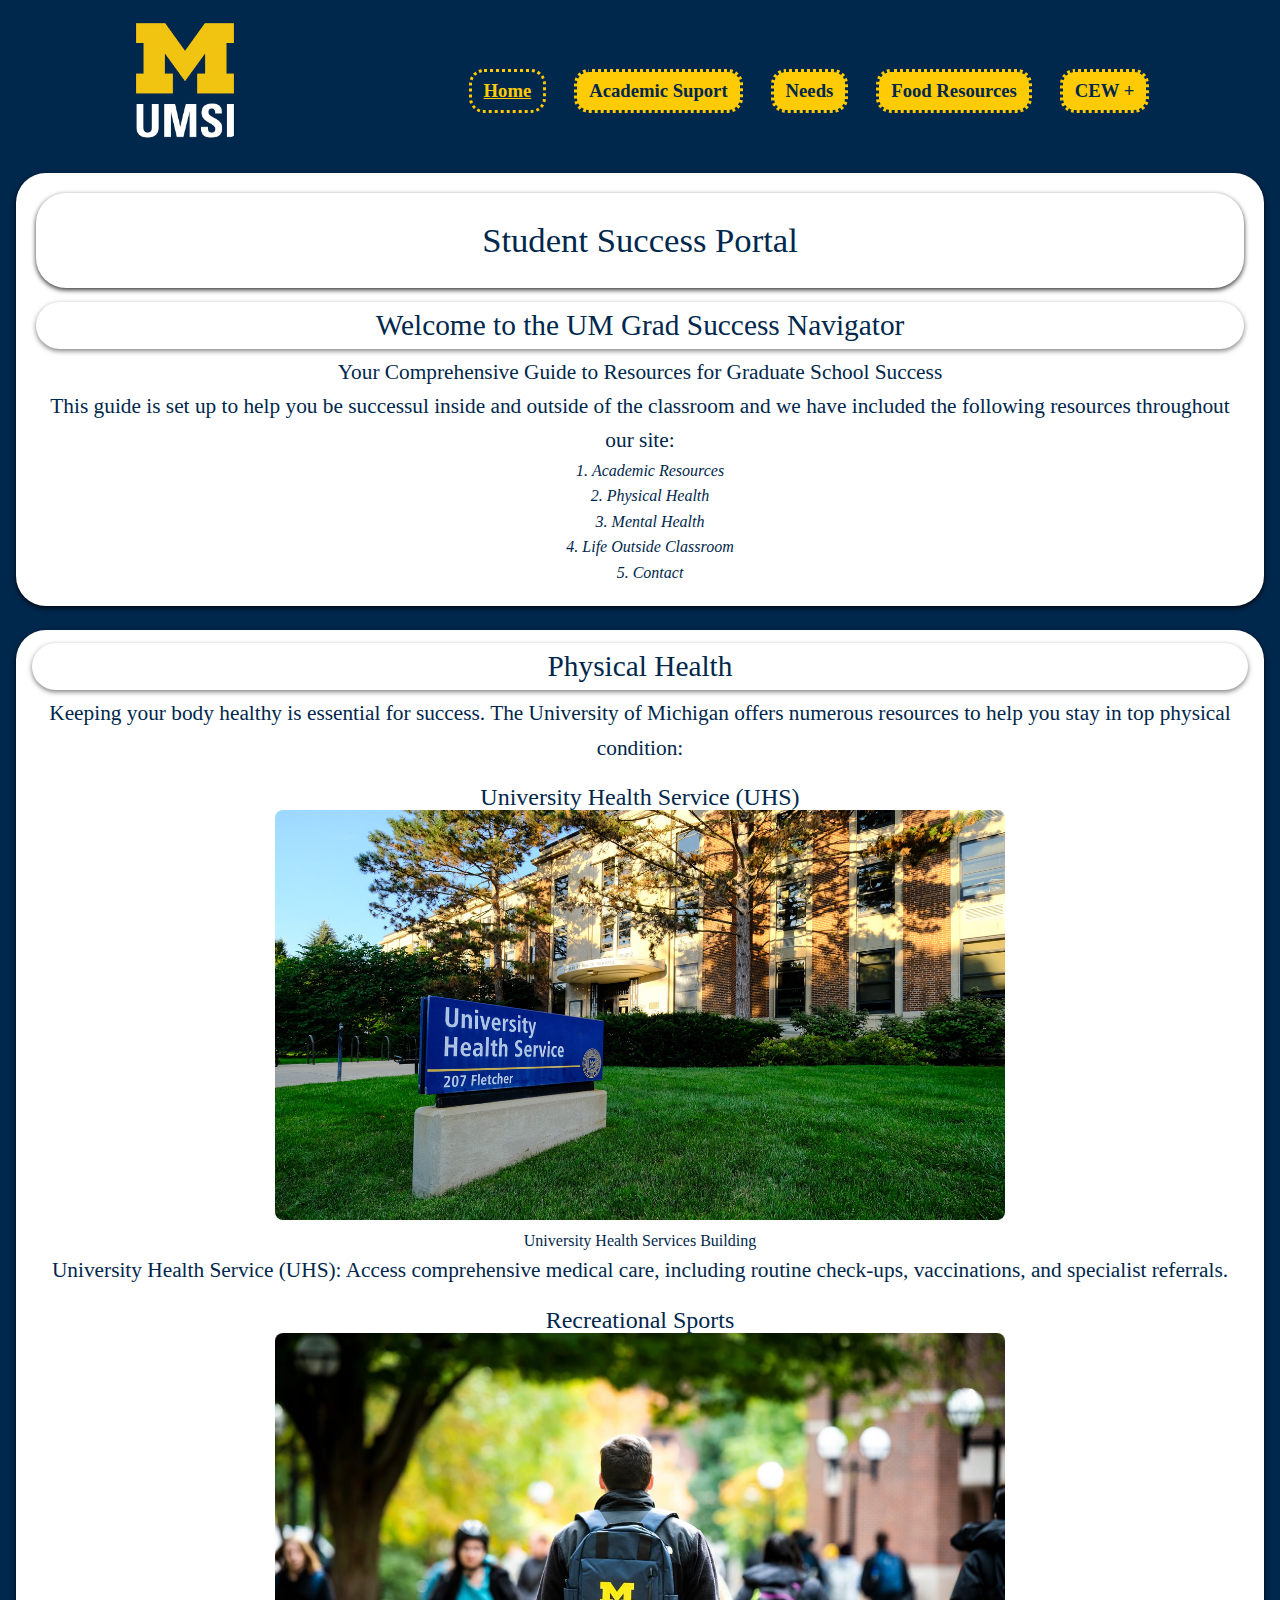
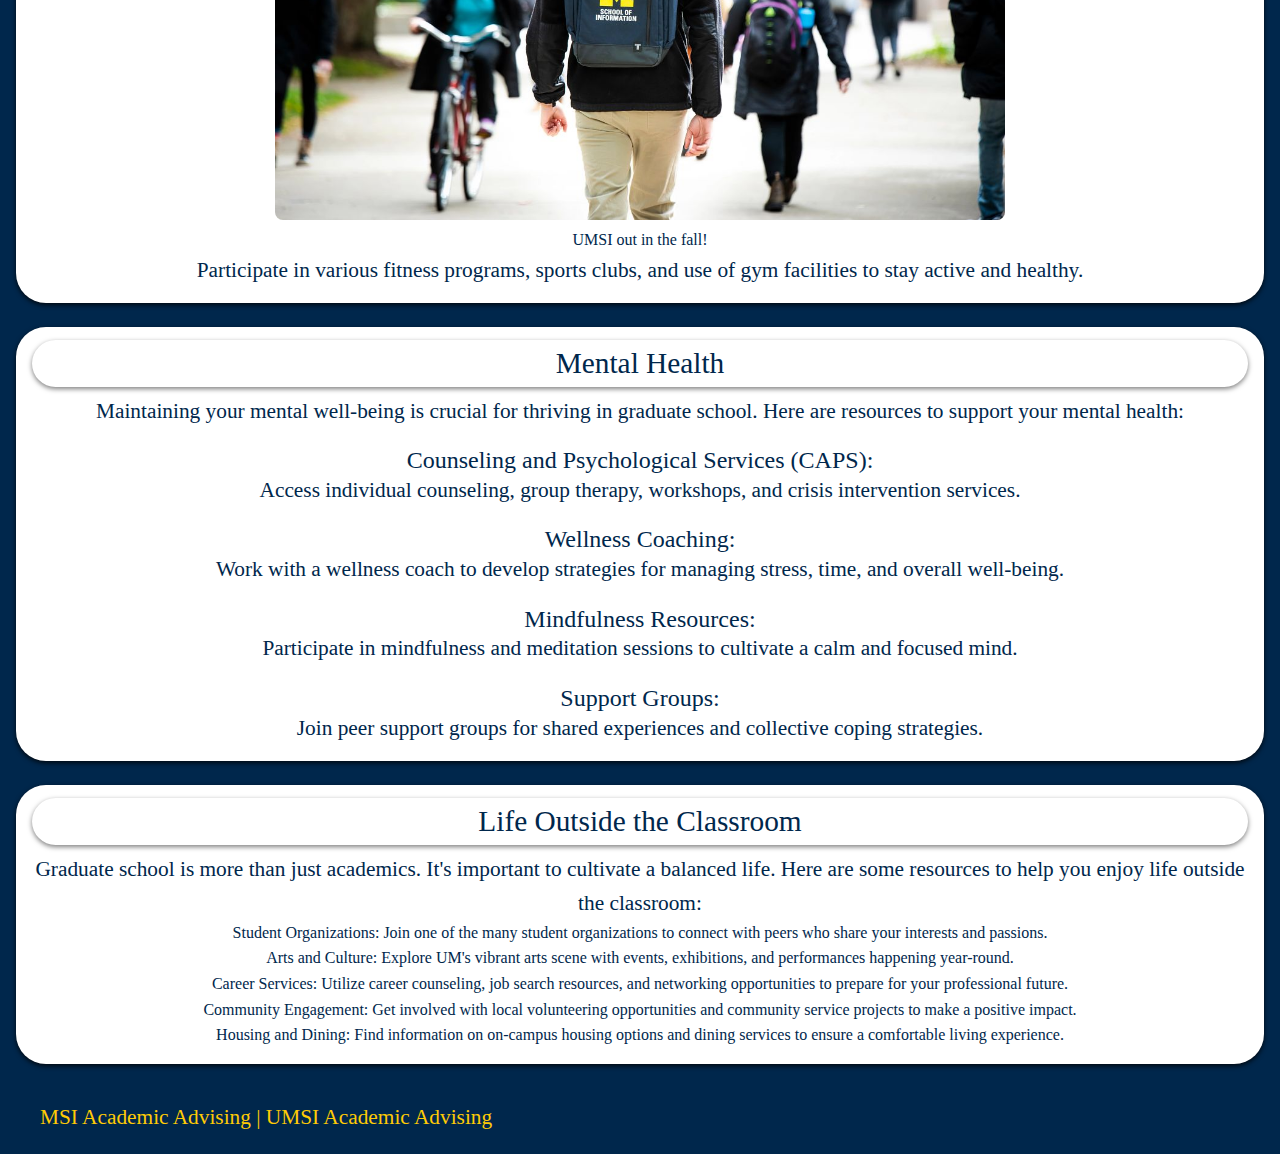
<file: index.html>
<!DOCTYPE html>
<html lang="en">
<head>
    <meta charset="UTF-8">
    <meta name="viewport" content="width=device-width, initial-scale=1.0">
    <link rel="stylesheet" href="css/reset.css">
    <link rel="stylesheet" href="css/style.css">
    <title>Student Success Portal</title>
</head>
<body>
    <a class="skip" href="#main-content">Skip to Main Content</a>
    <header class="header">
        <img src="images/UMSI_signature_vertical_informal_solidblue.jpg" alt="UMSI Logo" class="logo">
        <nav class="nav">
            <ul>
                <li class="item-active"><a href="index.html">Home</a></li>
                <li class="item"><a href="Support.html">Academic Suport</a></li>
                <li class="item"><a href="Needs.html">Needs</a></li>
                <li class="item"><a href="Food.html">Food Resources</a></li>
                <li class="item"><a href="CEW.html">CEW +</a></li>
            </ul>
        </nav>
    </header>

    <main id="main-content" class="main">
        <section class="intro-section">
            <h1 class="title">Student Success Portal</h1>
            <h2>Welcome to the UM Grad Success Navigator</h2>
            <p> Your Comprehensive Guide to Resources for Graduate School Success</p>
            <p>This guide is set up to help you be successul inside and outside of the classroom and we have included the following resources throughout our site:</p>
            <ol class="resources-list">
                <li>Academic Resources</li>
                <li>Physical Health</li>
                <li>Mental Health</li>
                <li>Life Outside Classroom</li>
                <li>Contact</li>
            </ol>
        </section>
        <section class="health-section">
            <h2>Physical Health</h2>
            <p>Keeping your body healthy is essential for success. The University of Michigan offers numerous resources to help you stay in top physical condition:</p>
            <article>
                <h3>University Health Service (UHS)</h3>
                <figure>
                    <img src="images/UHS.jpg" alt="University Health Services building" class="section-img">
                    <figcaption>University Health Services Building</figcaption>
                </figure>
                <p>University Health Service (UHS): Access comprehensive medical care, including routine check-ups, vaccinations, and specialist referrals.</p>
            </article>
            <article>
                <h3>Recreational Sports</h3>
                <figure>
                    <img src="images/UMSI_CampusFall_UMSIBackpack_02.jpg" alt="A student wears a UMSI backpack in fall on the drag." class="section-img">
                    <figcaption>UMSI out in the fall!</figcaption>
                </figure>
                <p>Participate in various fitness programs, sports clubs, and use of gym facilities to stay active and healthy.</p>
            </article>
        </section>
        
        <section class="mental-health-section">
            <h2>Mental Health</h2>
            <p>Maintaining your mental well-being is crucial for thriving in graduate school. Here are resources to support your mental health:</p>
            <article>
                <h3>Counseling and Psychological Services (CAPS):</h3>
                <p> Access individual counseling, group therapy, workshops, and crisis intervention services.</p>
            </article>
            <article>
                <h3>Wellness Coaching:</h3>

                <p>Work with a wellness coach to develop strategies for managing stress, time, and overall well-being.</p>
            </article>
            <article>
                <h3>Mindfulness Resources:</h3>

                <p> Participate in mindfulness and meditation sessions to cultivate a calm and focused mind.</p>
            </article>
            <article>
                <h3>Support Groups:</h3>

                <p> Join peer support groups for shared experiences and collective coping strategies.</p>
            </article>
        </section>

        
        <section class="life-outside-section" id="life-outside-classroom">
            <h2>Life Outside the Classroom</h2>
            <p>Graduate school is more than just academics. It's important to cultivate a balanced life. Here are some resources to help you enjoy life outside the classroom:</p>
            <article>

            </article>
            <ul class="life-outside-list">
                <li><strong>Student Organizations:</strong> Join one of the many student organizations to connect with peers who share your interests and passions.</li>
                <li><strong>Arts and Culture:</strong> Explore UM's vibrant arts scene with events, exhibitions, and performances happening year-round.</li>
                <li><strong>Career Services:</strong> Utilize career counseling, job search resources, and networking opportunities to prepare for your professional future.</li>
                <li><strong>Community Engagement:</strong> Get involved with local volunteering opportunities and community service projects to make a positive impact.</li>
                <li><strong>Housing and Dining:</strong> Find information on on-campus housing options and dining services to ensure a comfortable living experience.</li>
            </ul>
        </section>
        <!-- Content taken & modified from UMGPT with the prompt, "write me a webpage of intro content to help University of Michigan Master's students navigate different resources for being successful in grad school - this will include academic resources, physical health resources, mental health resources, support for life outside the classroom"
        UMGPT. (2024). UMGPT (August 29th version) [Large language model]. -->
    </main>
    <footer class="footer">
        <p>MSI Academic Advising | <a href="https://sites.google.com/umich.edu/msiacademicadvising/student-support-resources">UMSI Academic Advising </a></p>
        </footer>

    <script>
        document.addEventListener('DOMContentLoaded', function() {
            const yearSpans = document.querySelectorAll('.year');
            const currentYear = new Date().getFullYear();

            yearSpans.forEach(span => {
                span.textContent = currentYear;
            });
        });

        function handlePageNotFound() {
            if (!document.body.contains(document.querySelector('.main'))) {
                window.location.href = '404.html';
            }
        }
        document.addEventListener('DOMContentLoaded', handlePageNotFound);

        document.addEventListener('DOMContentLoaded', function() {
            const greetingElement = document.getElementById('greeting');
            const currentHour = new Date().getHours();
            let greetingMessage;
            
            if (currentHour < 12) {
                greetingMessage = "Good Morning!";
            } else if (currentHour < 18) {
                greetingMessage = "Good Afternoon!";
            } else {
                greetingMessage = "Good Evening!";
            }

    greetingElement.textContent = greetingMessage;
});
    </script>
</body>
</html>
</file>
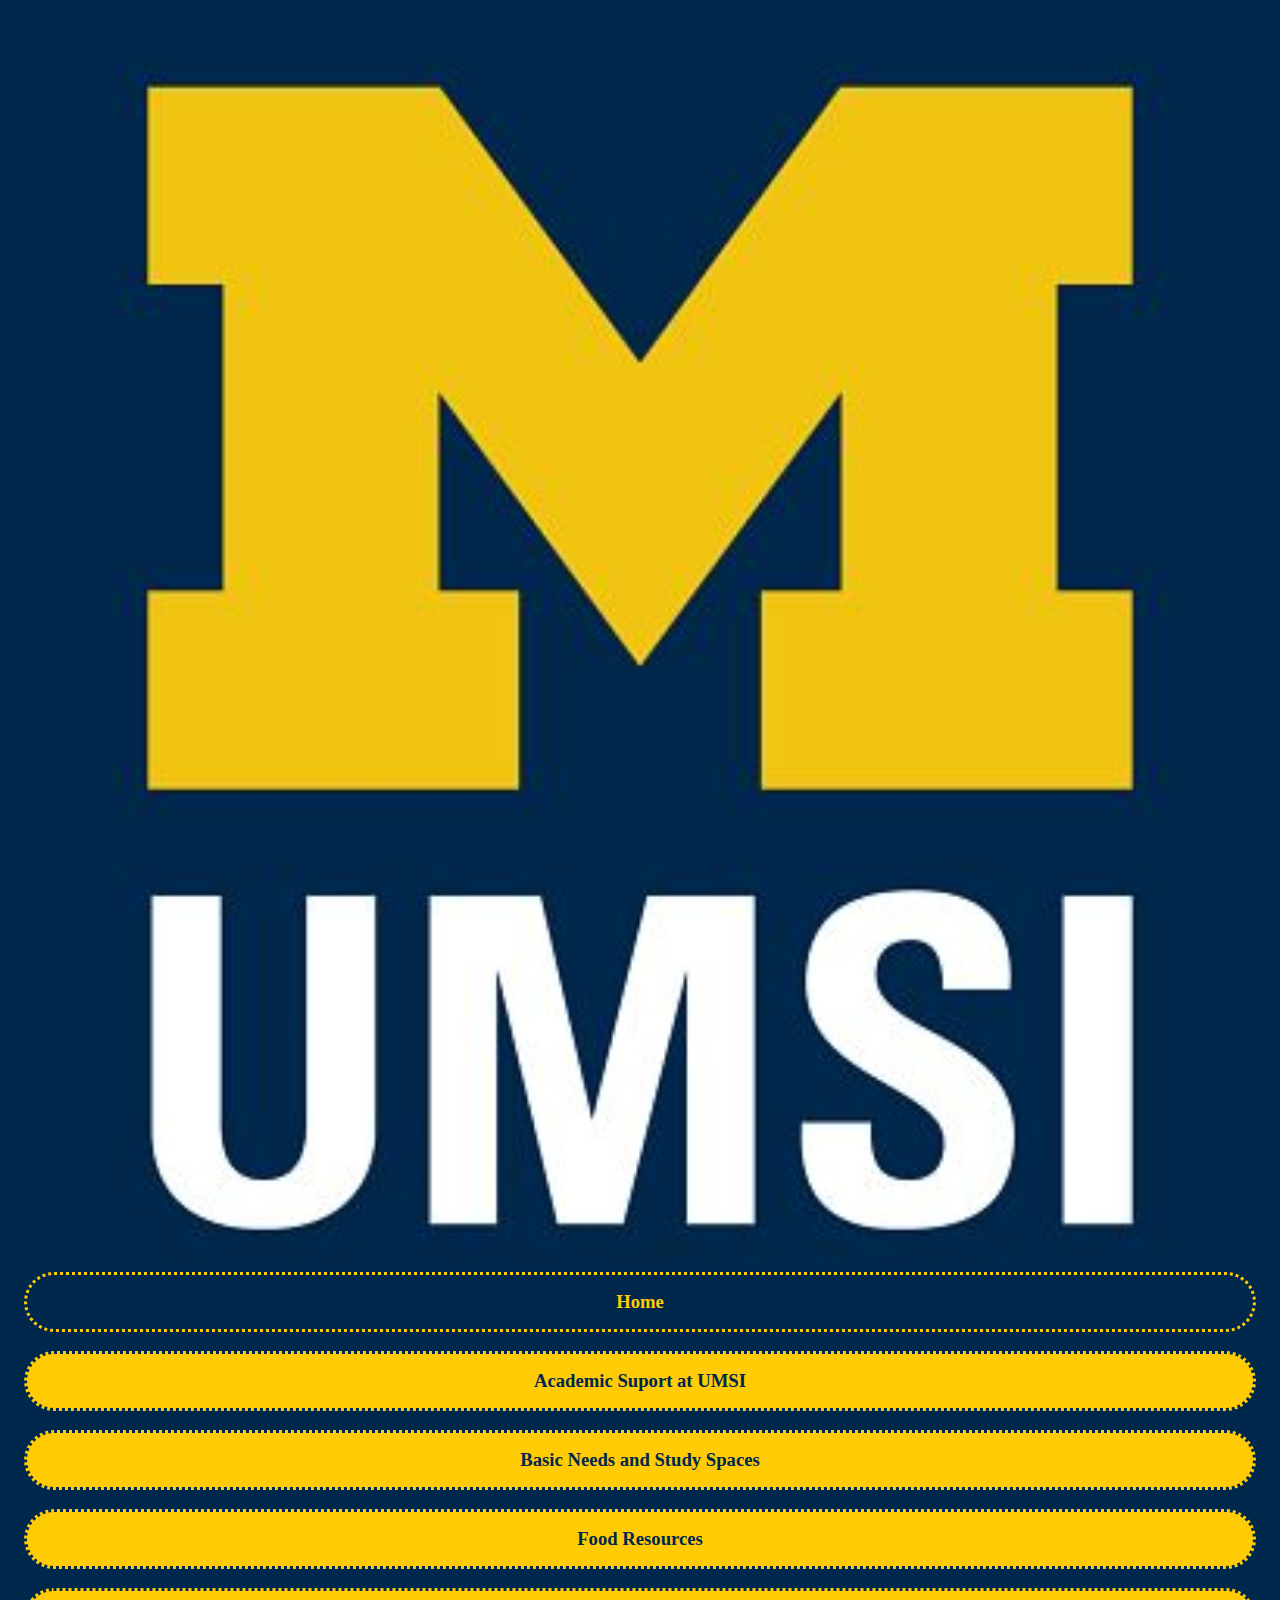
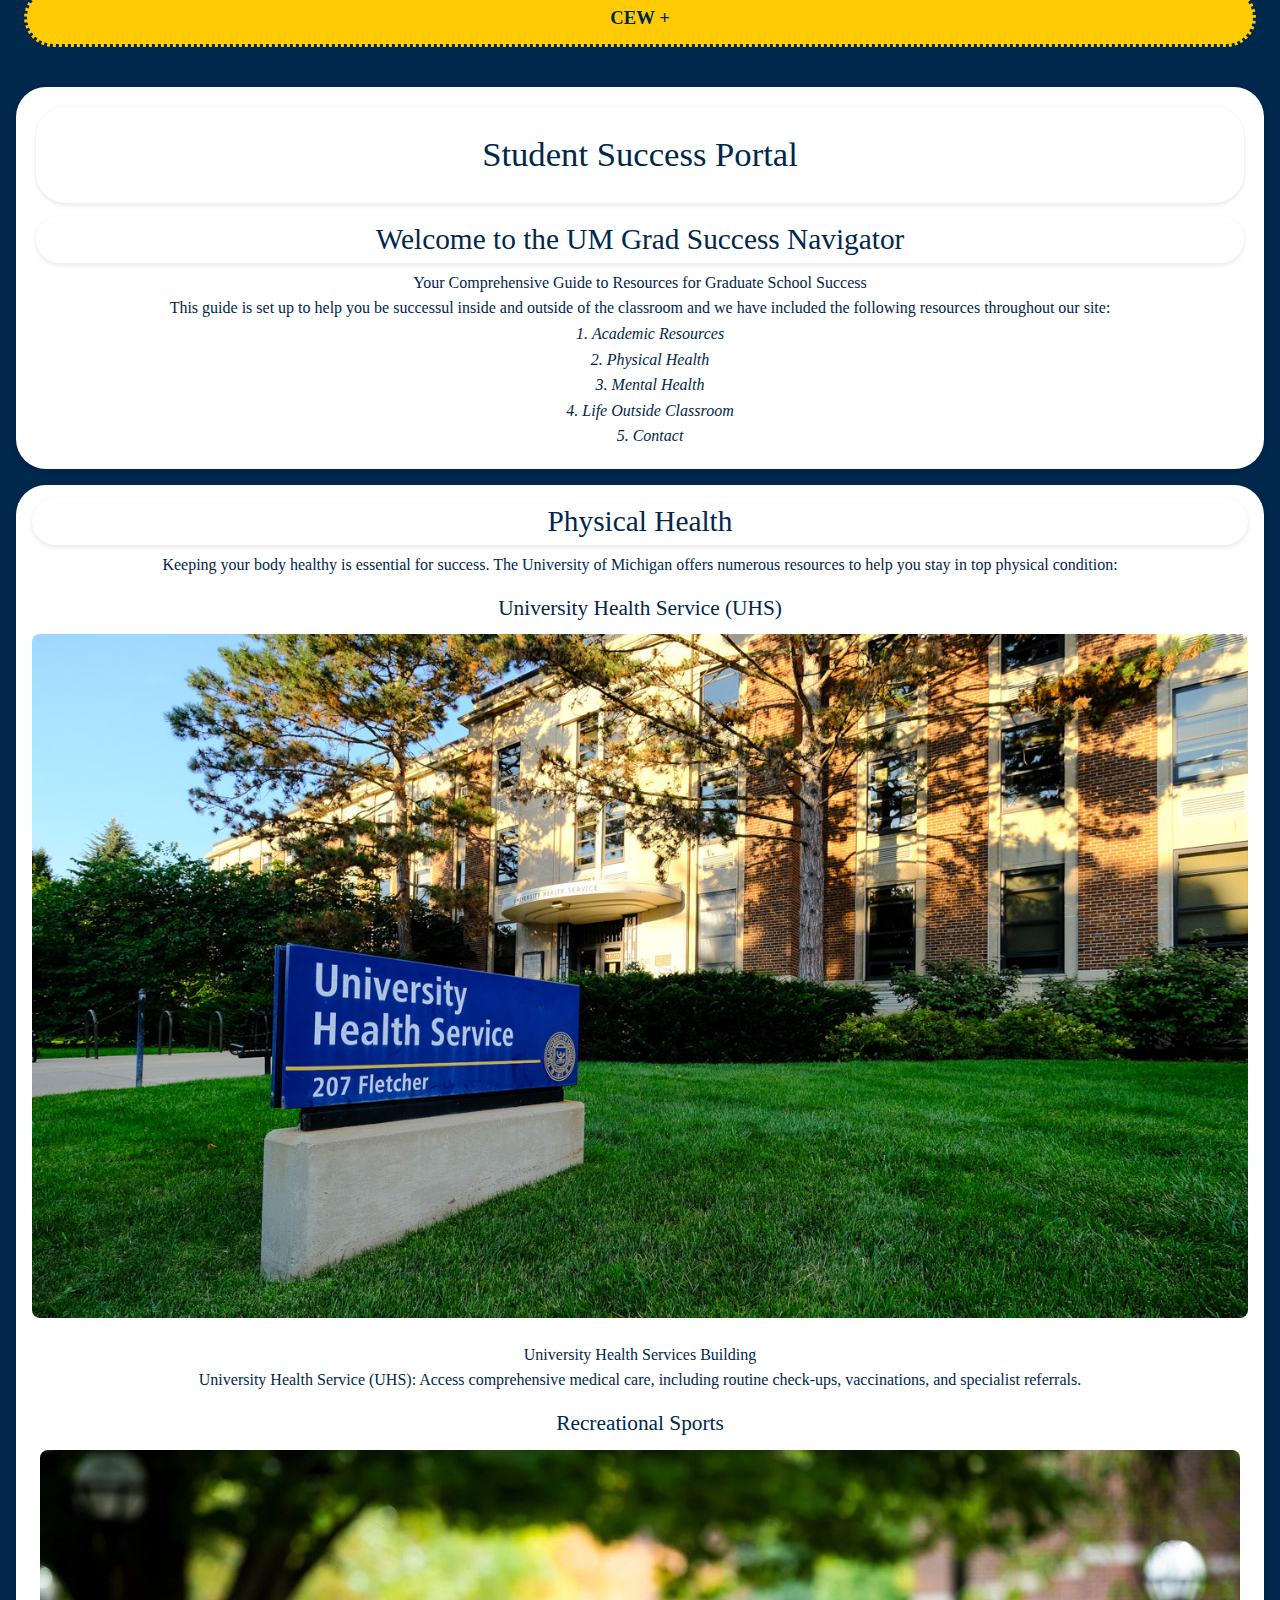
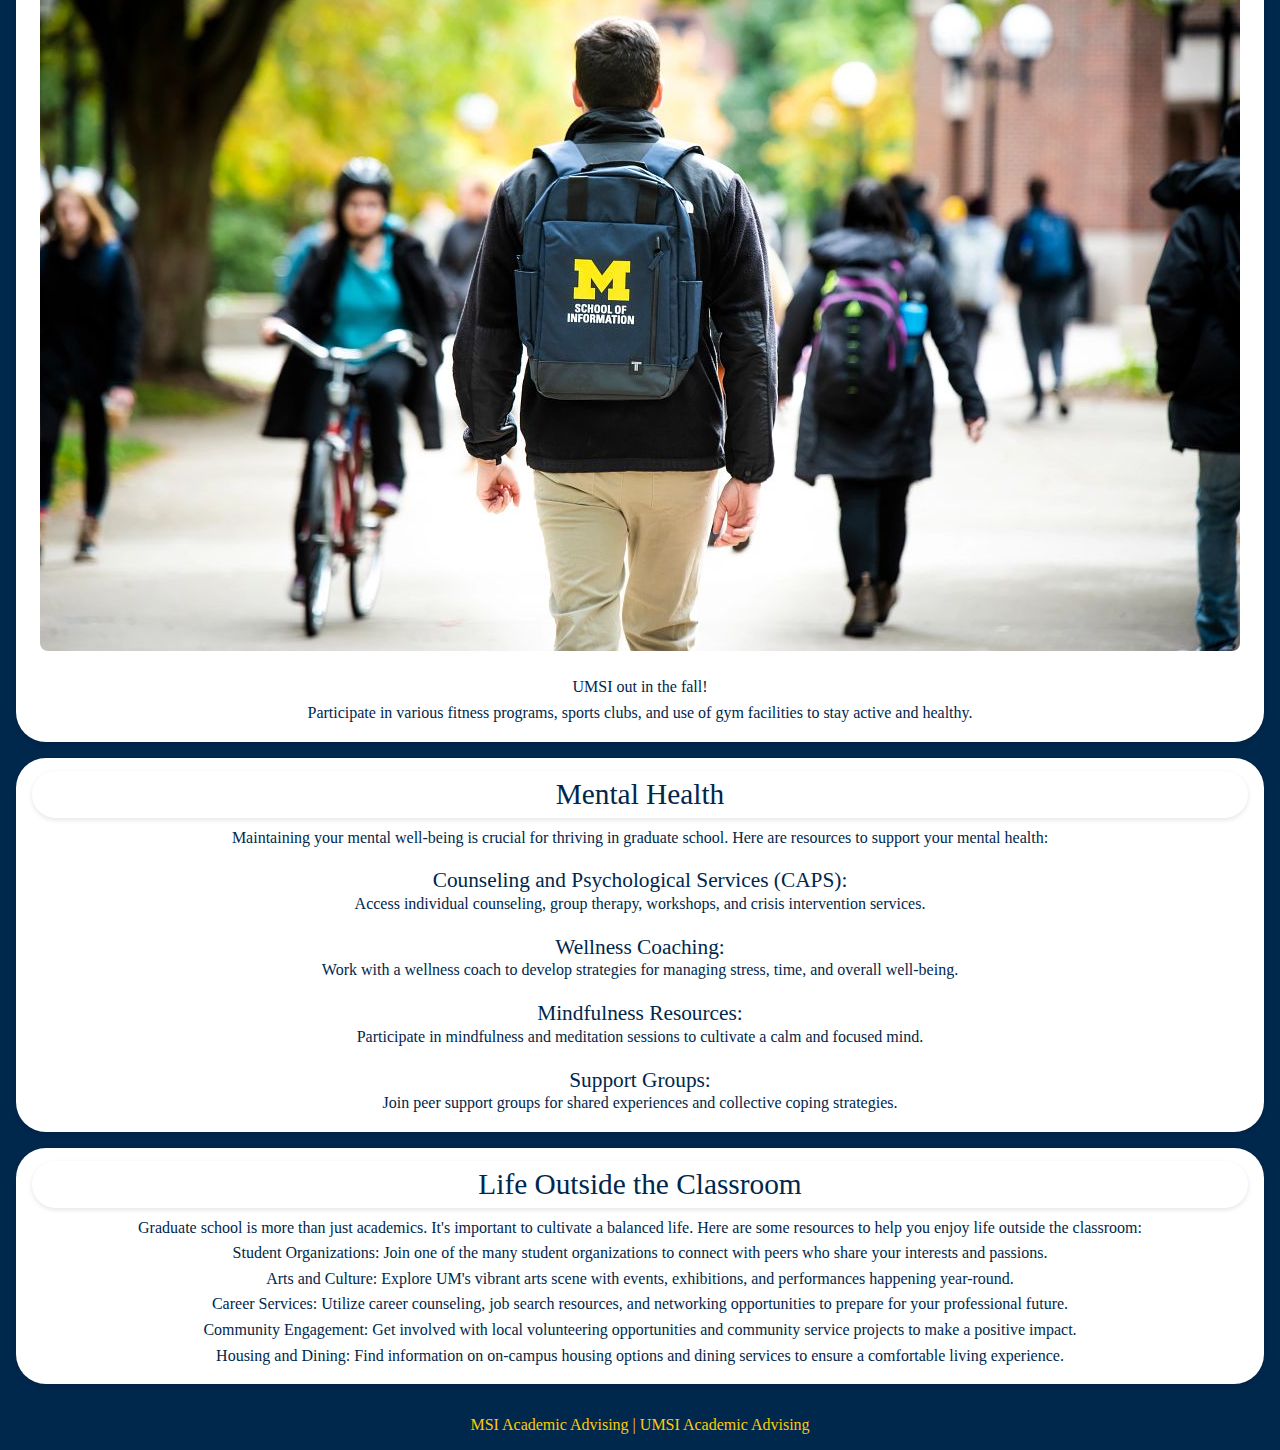
<file: 539f24_Client_Project_Starter-main/index.html>
<!DOCTYPE html>
<html lang="en">
<head>
    <meta charset="UTF-8">
    <meta name="viewport" content="width=device-width, initial-scale=1.0">
    <link rel="stylesheet" href="css/reset.css">
    <link rel="stylesheet" href="css/style.css">
    <title>Student Success Portal</title>
</head>
<body>
    <a class="skip" href="#main-content">Skip to Main Content</a>
    <header class="header">
        <img src="images/UMSI_signature_vertical_informal_solidblue.jpg" alt="UMSI Logo" class="logo">
        <nav class="nav">
            <ul>
                <li class="item-active"><a href="index.html">Home</a></li>
                <li class="item"><a href="Support.html">Academic Suport at UMSI</a></li>
                <li class="item"><a href="Needs.html">Basic Needs and Study Spaces</a></li>
                <li class="item"><a href="Food.html">Food Resources</a></li>
                <li class="item"><a href="CEW.html">CEW +</a></li>
            </ul>
        </nav>
    </header>

    <main id="main-content" class="main">
        <section class="intro-section">
            <h1 class="title">Student Success Portal</h1>
            <h2>Welcome to the UM Grad Success Navigator</h2>
            <p> Your Comprehensive Guide to Resources for Graduate School Success</p>
            <p>This guide is set up to help you be successul inside and outside of the classroom and we have included the following resources throughout our site:</p>
            <ol class="resources-list">
                <li>Academic Resources</li>
                <li>Physical Health</li>
                <li>Mental Health</li>
                <li>Life Outside Classroom</li>
                <li>Contact</li>
            </ol>
        </section>
        <section class="health-section">
            <h2>Physical Health</h2>
            <p>Keeping your body healthy is essential for success. The University of Michigan offers numerous resources to help you stay in top physical condition:</p>
            <article>
                <h3>University Health Service (UHS)</h3>
                <figure>
                    <img src="images/UHS.jpg" alt="University Health Services building" class="section-img">
                    <figcaption>University Health Services Building</figcaption>
                </figure>
                <p>University Health Service (UHS): Access comprehensive medical care, including routine check-ups, vaccinations, and specialist referrals.</p>
            </article>
            <article>
                <h3>Recreational Sports</h3>
                <figure>
                    <img src="images/UMSI_CampusFall_UMSIBackpack_02.jpg" alt="A student wears a UMSI backpack in fall on the drag." class="section-img">
                    <figcaption>UMSI out in the fall!</figcaption>
                </figure>
                <p>Participate in various fitness programs, sports clubs, and use of gym facilities to stay active and healthy.</p>
            </article>
        </section>
        
        <section class="mental-health-section">
            <h2>Mental Health</h2>
            <p>Maintaining your mental well-being is crucial for thriving in graduate school. Here are resources to support your mental health:</p>
            <article>
                <h3>Counseling and Psychological Services (CAPS):</h3>
                <p> Access individual counseling, group therapy, workshops, and crisis intervention services.</p>
            </article>
            <article>
                <h3>Wellness Coaching:</h3>

                <p>Work with a wellness coach to develop strategies for managing stress, time, and overall well-being.</p>
            </article>
            <article>
                <h3>Mindfulness Resources:</h3>

                <p> Participate in mindfulness and meditation sessions to cultivate a calm and focused mind.</p>
            </article>
            <article>
                <h3>Support Groups:</h3>

                <p> Join peer support groups for shared experiences and collective coping strategies.</p>
            </article>
        </section>

        
        <section class="life-outside-section" id="life-outside-classroom">
            <h2>Life Outside the Classroom</h2>
            <p>Graduate school is more than just academics. It's important to cultivate a balanced life. Here are some resources to help you enjoy life outside the classroom:</p>
            <article>

            </article>
            <ul class="life-outside-list">
                <li><strong>Student Organizations:</strong> Join one of the many student organizations to connect with peers who share your interests and passions.</li>
                <li><strong>Arts and Culture:</strong> Explore UM's vibrant arts scene with events, exhibitions, and performances happening year-round.</li>
                <li><strong>Career Services:</strong> Utilize career counseling, job search resources, and networking opportunities to prepare for your professional future.</li>
                <li><strong>Community Engagement:</strong> Get involved with local volunteering opportunities and community service projects to make a positive impact.</li>
                <li><strong>Housing and Dining:</strong> Find information on on-campus housing options and dining services to ensure a comfortable living experience.</li>
            </ul>
        </section>
        <!-- Content taken & modified from UMGPT with the prompt, "write me a webpage of intro content to help University of Michigan Master's students navigate different resources for being successful in grad school - this will include academic resources, physical health resources, mental health resources, support for life outside the classroom"
        UMGPT. (2024). UMGPT (August 29th version) [Large language model]. -->
    </main>
    <footer class="footer">
        <p>MSI Academic Advising | <a href="https://sites.google.com/umich.edu/msiacademicadvising/student-support-resources">UMSI Academic Advising </a></p>
        </footer>
</body>
</html>
</file>
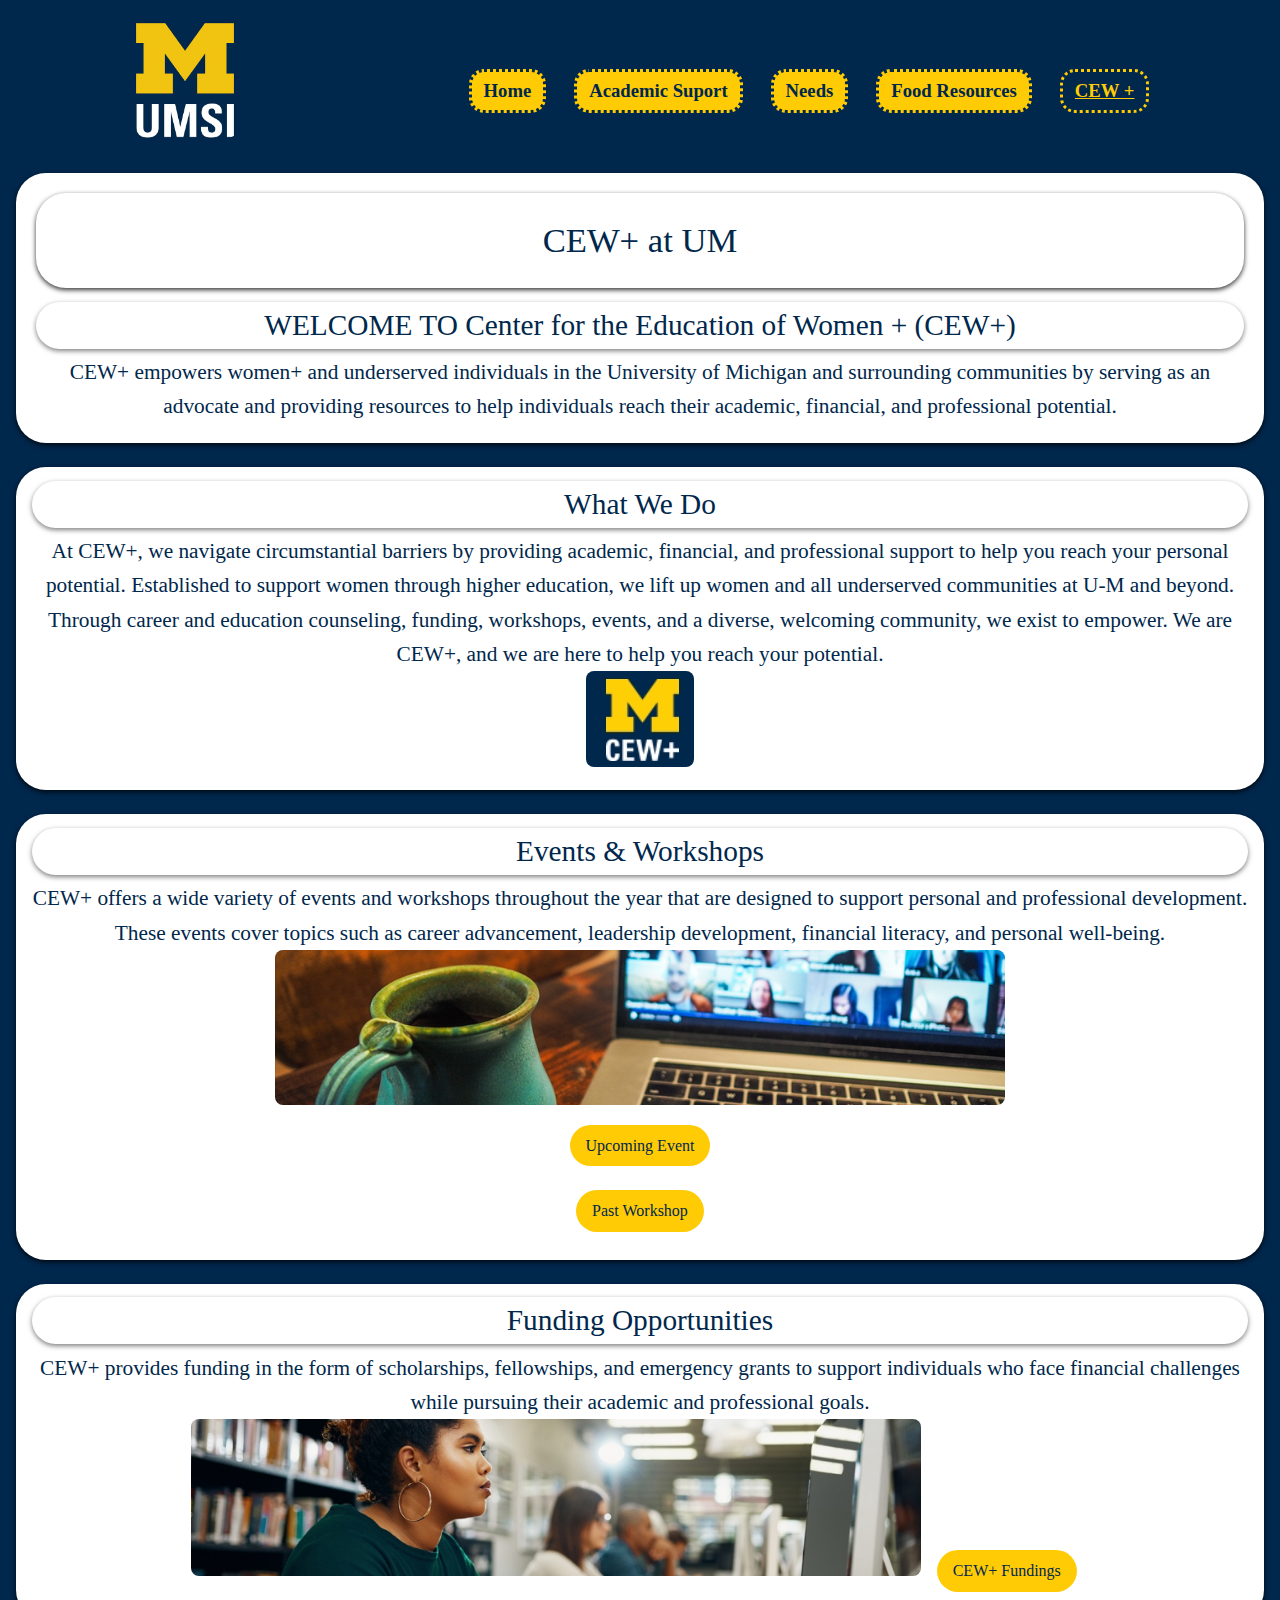
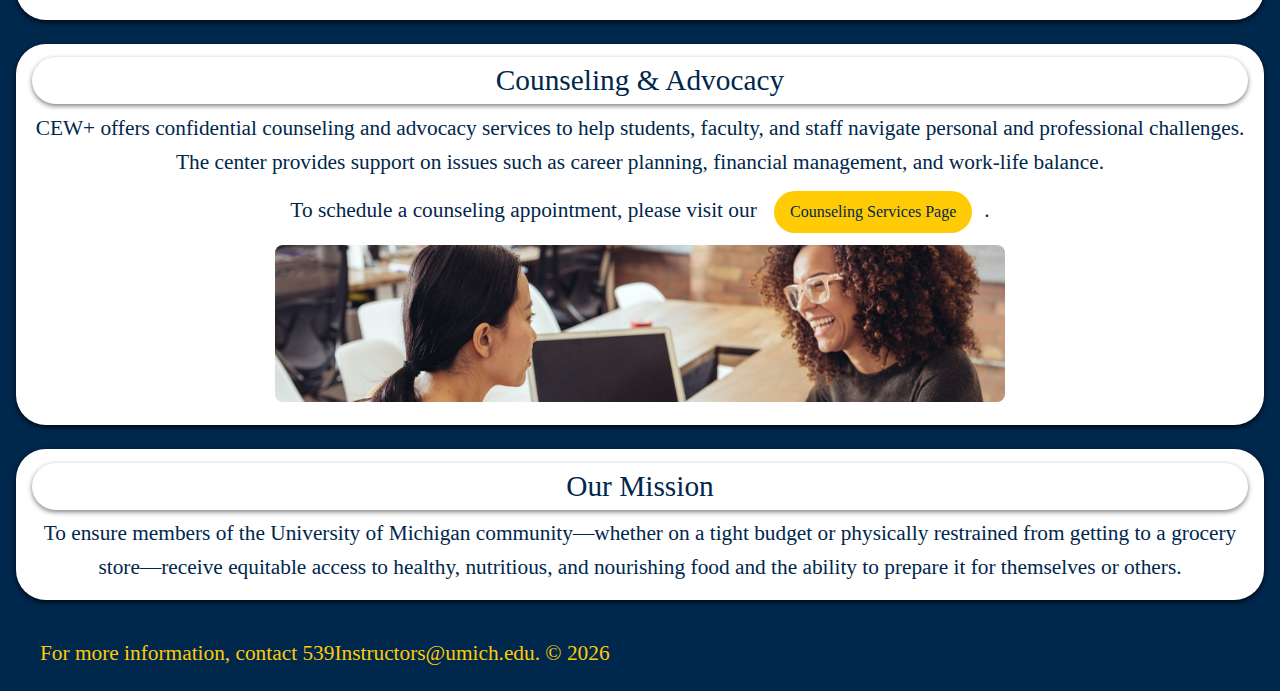
<file: CEW.html>
<!DOCTYPE html>
<html lang="en">
<head>
    <meta charset="UTF-8">
    <meta name="viewport" content="width=device-width, initial-scale=1.0">
    <link rel="stylesheet" href="css/reset.css">
    <link rel="stylesheet" href="css/style.css">
    <title>CEW+ at UM</title>
</head>
<body>
    <a class="skip" href="#main-content">Skip to Main Content</a>
    
    <header class="header">
        <img src="images/UMSI_signature_vertical_informal_solidblue.jpg" alt="UMSI Logo" class="logo">
        <nav class="nav">
            <ul>
                <li class="item"><a href="index.html">Home</a></li>
                <li class="item"><a href="Support.html">Academic Suport</a></li>
                <li class="item"><a href="Needs.html">Needs</a></li>
                <li class="item"><a href="Food.html">Food Resources</a></li>
                <li class="item-active"><a href="CEW.html">CEW +</a></li>
        </ul>
        </nav>
    </header>

    <main id="main-content" class="main">
    <section class="intro-section">
        <h1 class="title">CEW+ at UM</h1>
            <h2>WELCOME TO Center for the Education of Women + (CEW+)</h2>
            <p>CEW+ empowers women+ and underserved individuals in the University of Michigan and surrounding communities by serving as an advocate and providing resources to help individuals reach their academic, financial, and professional potential.</p>
        </section>

        <section class="what-section">
            <h2>What We Do</h2>
            <p>At CEW+, we navigate circumstantial barriers by providing academic, financial, and professional support to help you reach your personal potential. Established to support women through higher education, we lift up women and all underserved communities at U-M and beyond. Through career and education counseling, funding, workshops, events, and a diverse, welcoming community, we exist to empower. We are CEW+, and we are here to help you reach your potential.</p>
            <img src="images/cew_logo.jpeg" alt="CEW" class="section-img">
        </section>

        <section class="events-section">
            <h2>Events & Workshops</h2>
            <p>CEW+ offers a wide variety of events and workshops throughout the year that are designed to support personal and professional development. These events cover topics such as career advancement, leadership development, financial literacy, and personal well-being.</p>
            <img src="images/Event_and_workshop.jpeg" alt="Event and workshops" class="section-img">
            <ul>
                <li><a href="https://www.cew.umich.edu/events/virtual-cewinspire-midweek-mindfulness-guided-sit-september-11/" class="button">Upcoming Event</a></li>
                <li><a href="https://www.cew.umich.edu/events/co-sponsored-event-pride-outside-lgbtqia2s-welcome/" class="button">Past Workshop</a></li>
            </ul>
        </section>

        <section class="funding-section">
            <h2>Funding Opportunities</h2>
            <p>CEW+ provides funding in the form of scholarships, fellowships, and emergency grants to support individuals who face financial challenges while pursuing their academic and professional goals.</p>
            <img src="images/cew_fund.jpeg" alt="Fundings" class="section-img">
            <a href="https://www.cew.umich.edu/funding/cew-scholarships/" class="button">CEW+ Fundings</a></li>
        </section>

        <section class="couseling-advocacy-section">
            <h2>Counseling & Advocacy</h2>
            <p>CEW+ offers confidential counseling and advocacy services to help students, faculty, and staff navigate personal and professional challenges. The center provides support on issues such as career planning, financial management, and work-life balance.</p>
            <p>To schedule a counseling appointment, please visit our <a href="https://app.smartsheet.com/b/form/338d8d3b3dbd4a9e9f2e5921084d401b" class="button">Counseling Services Page</a>.</p>
            <img src="images/conseling.jpeg" alt="coversation for counseling" class="section-img">
        </section>

        <section class="mission-section">
            <h2>Our Mission</h2>
            <p>To ensure members of the University of Michigan community—whether on a tight budget or physically restrained from getting to a grocery store—receive equitable access to healthy, nutritious, and nourishing food and the ability to prepare it for themselves or others.</p>
        </section>

    </main>
    <footer class="footer">
        <p>For more information, contact <a href="mailto:539Instructors@umich.edu">539Instructors@umich.edu</a>. &copy; <span class="year"></span></p>
    </footer>

    <script>
        document.addEventListener('DOMContentLoaded', function() {
            const yearSpans = document.querySelectorAll('.year');
            const currentYear = new Date().getFullYear();

            yearSpans.forEach(span => {
                span.textContent = currentYear;
            });
        });

        function handlePageNotFound() {
            if (!document.body.contains(document.querySelector('.main'))) {
                window.location.href = '404.html';
            }
        }
        document.addEventListener('DOMContentLoaded', handlePageNotFound);

        document.addEventListener('DOMContentLoaded', function() {
            const greetingElement = document.getElementById('greeting');
            const currentHour = new Date().getHours();
            let greetingMessage;

            if (currentHour < 12) {
                greetingMessage = "Good Morning!";
            } else if (currentHour < 18) {
                greetingMessage = "Good Afternoon!";
            } else {
                greetingMessage = "Good Evening!";
            }
            greetingElement.textContent = greetingMessage;
        });
    </script>

</body>
</html>
</file>
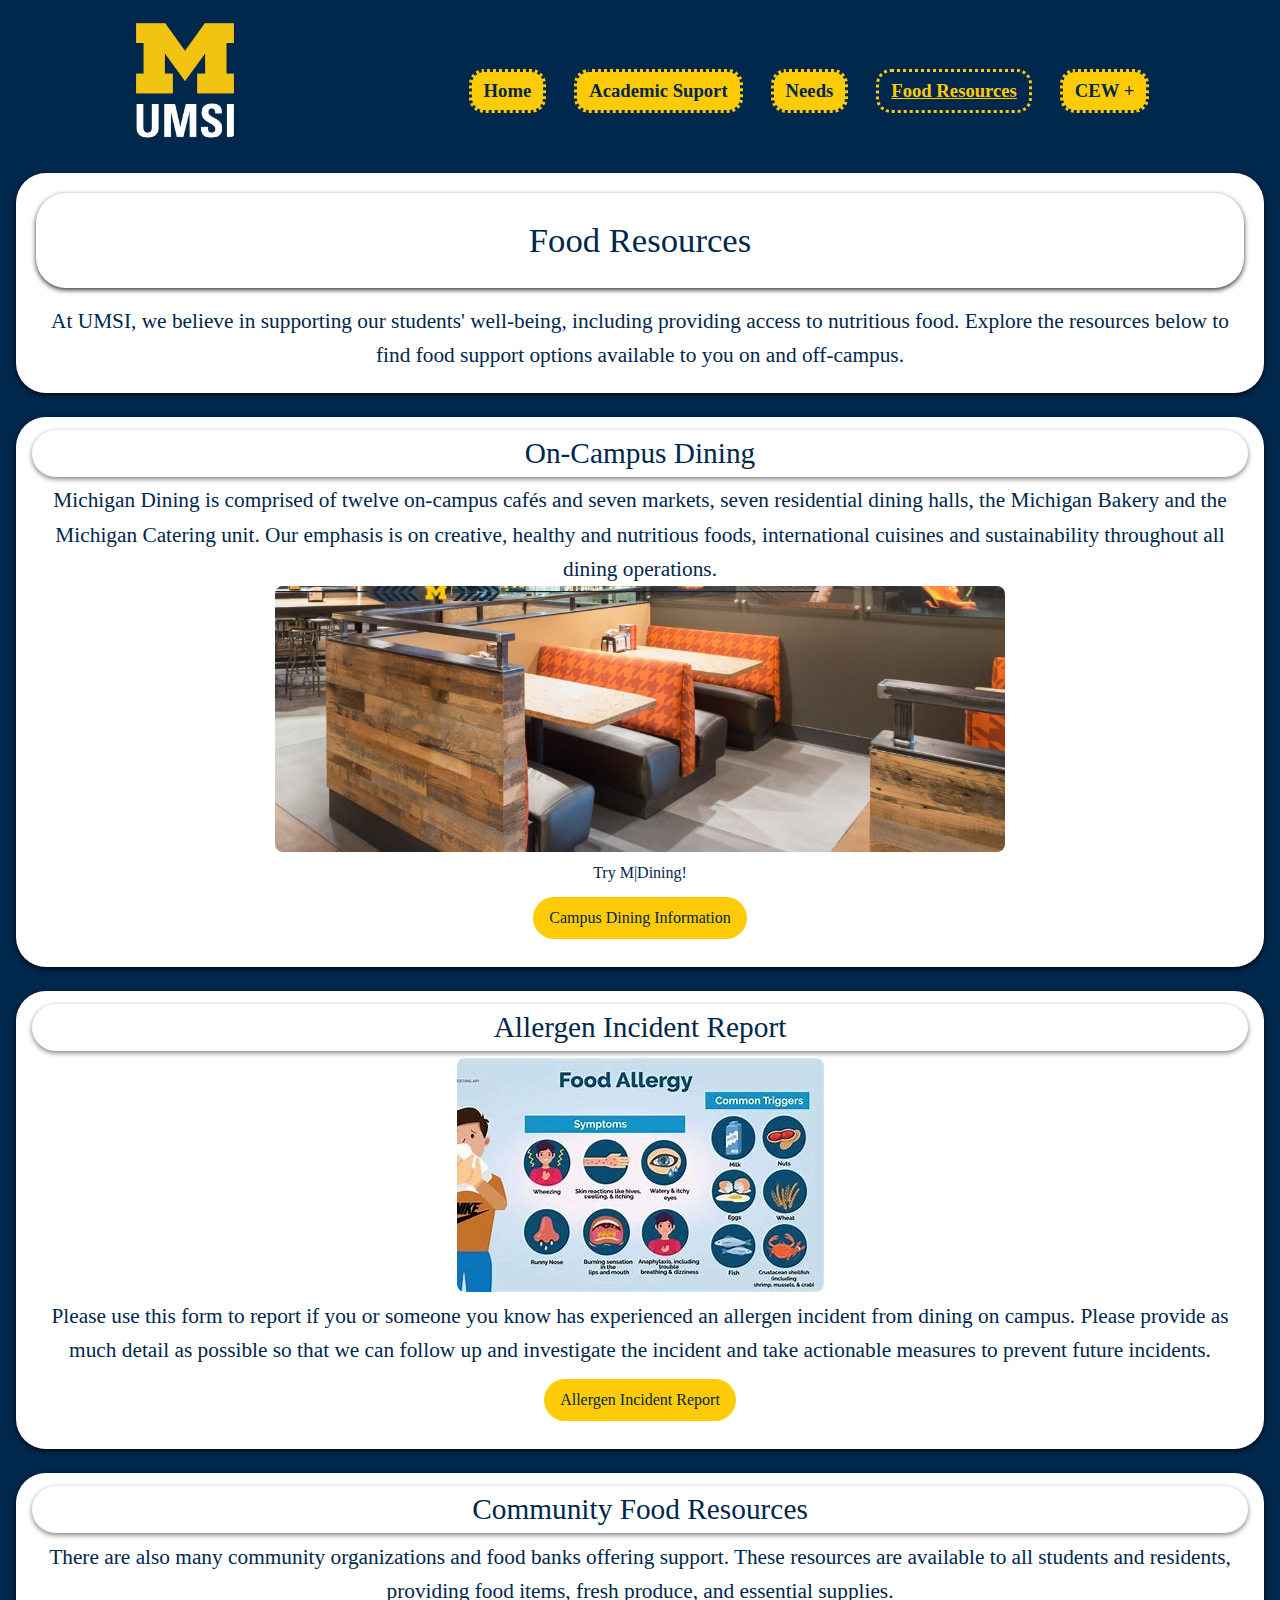
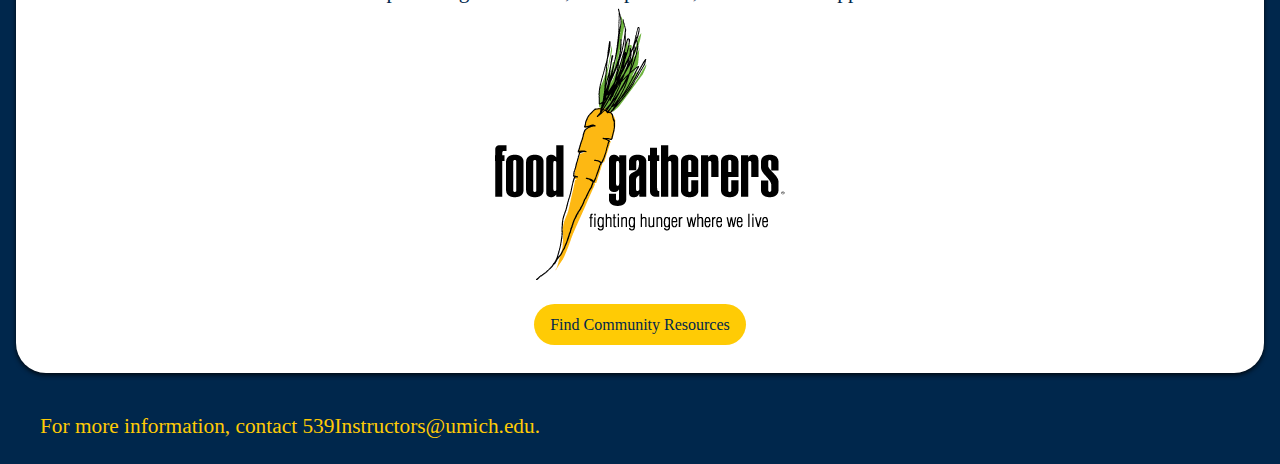
<file: Food.html>
<!DOCTYPE html>
<html lang="en">
<head>
    <meta charset="UTF-8">
    <meta name="viewport" content="width=device-width, initial-scale=1.0">
    <link rel="stylesheet" href="css/reset.css">
    <link rel="stylesheet" href="css/style.css">
    <title>Food Resources | UMSI Student Portal</title>
</head>
<body>
    <a class="skip" href="#main-content">Skip to Main Content</a>
    <header class="header">
        <img src="images/UMSI_signature_vertical_informal_solidblue.jpg" alt="UMSI Logo" class="logo">
        <nav class="nav">
            <ul>
                    <li class="item"><a href="index.html">Home</a></li>
                    <li class="item"><a href="Support.html">Academic Suport</a></li>
                    <li class="item"><a href="Needs.html">Needs</a></li>
                    <li class="item-active"><a href="Food.html">Food Resources</a></li>
                    <li class="item"><a href="CEW.html">CEW +</a></li>
            </ul>
        </nav>
    </header>
    
    <main id="main-content" class="main">
    <section class="intro-section">
        <h1 class="title">Food Resources</h1>
        <p>At UMSI, we believe in supporting our students' well-being, including providing access to nutritious food. Explore the resources below to find food support options available to you on and off-campus.</p>
    </section>

        <section>
            <h2 class="on-campus-dining-section">On-Campus Dining</h2>
            <p>Michigan Dining is comprised of twelve on-campus cafés and seven markets, seven residential dining halls, the Michigan Bakery and the Michigan Catering unit. Our emphasis is on creative, healthy and nutritious foods, international cuisines and sustainability throughout all dining operations.</p>
            <div>
                <figure>
                <img src="images/dining_hall.jpeg" alt="Campus Dining" class="section-img">
                <figcaption>Try M|Dining!</figcaption>
                </figure>
                <a href="https://dining.umich.edu/menus-locations/" target="_blank" class="button">Campus Dining Information</a></li>
            </div>
        </section>

        <section class="allergen-report-section">
            <h2>Allergen Incident Report</h2>
            <img src="images/food_allergy.jpg" alt="Food Allergy" class="section-img">
            <p>Please use this form to report if you or someone you know has experienced an allergen incident from dining on campus. Please provide as much detail as possible so that we can follow up and investigate the incident and take actionable measures to prevent future incidents.</p>
            <a href="https://docs.google.com/forms/d/e/1FAIpQLSfiQRc0tBBlhAXGMWeDJLkwBmKmnF0h-e8sH4y7hUlQyx0VoA/viewform" target="_blank" class="button">Allergen Incident Report</a>
        </section>

        <section class="community-food-section">
            <h2>Community Food Resources</h2>
            <p>There are also many community organizations and food banks offering support. These resources are available to all students and residents, providing food items, fresh produce, and essential supplies.</p>
            <div>
                <img src="images/FG-logo-3Color_290.jpg" alt="Community Food Resources" class="section-img">
                <br> 
                <a href="https://www.foodgatherers.org/" target="_blank" class="button">Find Community Resources</a>
            </div>
        </section>
    </main>

    <footer class="footer">
        <p>For more information, contact <a href="mailto:539Instructors@umich.edu">539Instructors@umich.edu</a>.</p>
    </footer>

    <script>
        document.addEventListener('DOMContentLoaded', function() {
            const yearSpans = document.querySelectorAll('.year');
            const currentYear = new Date().getFullYear();

            yearSpans.forEach(span => {
                span.textContent = currentYear;
            });
        });

        function handlePageNotFound() {
            if (!document.body.contains(document.querySelector('.main'))) {
                window.location.href = '404.html';
            }
        }
        document.addEventListener('DOMContentLoaded', handlePageNotFound);
    </script>
    
</body>
</html>
</file>
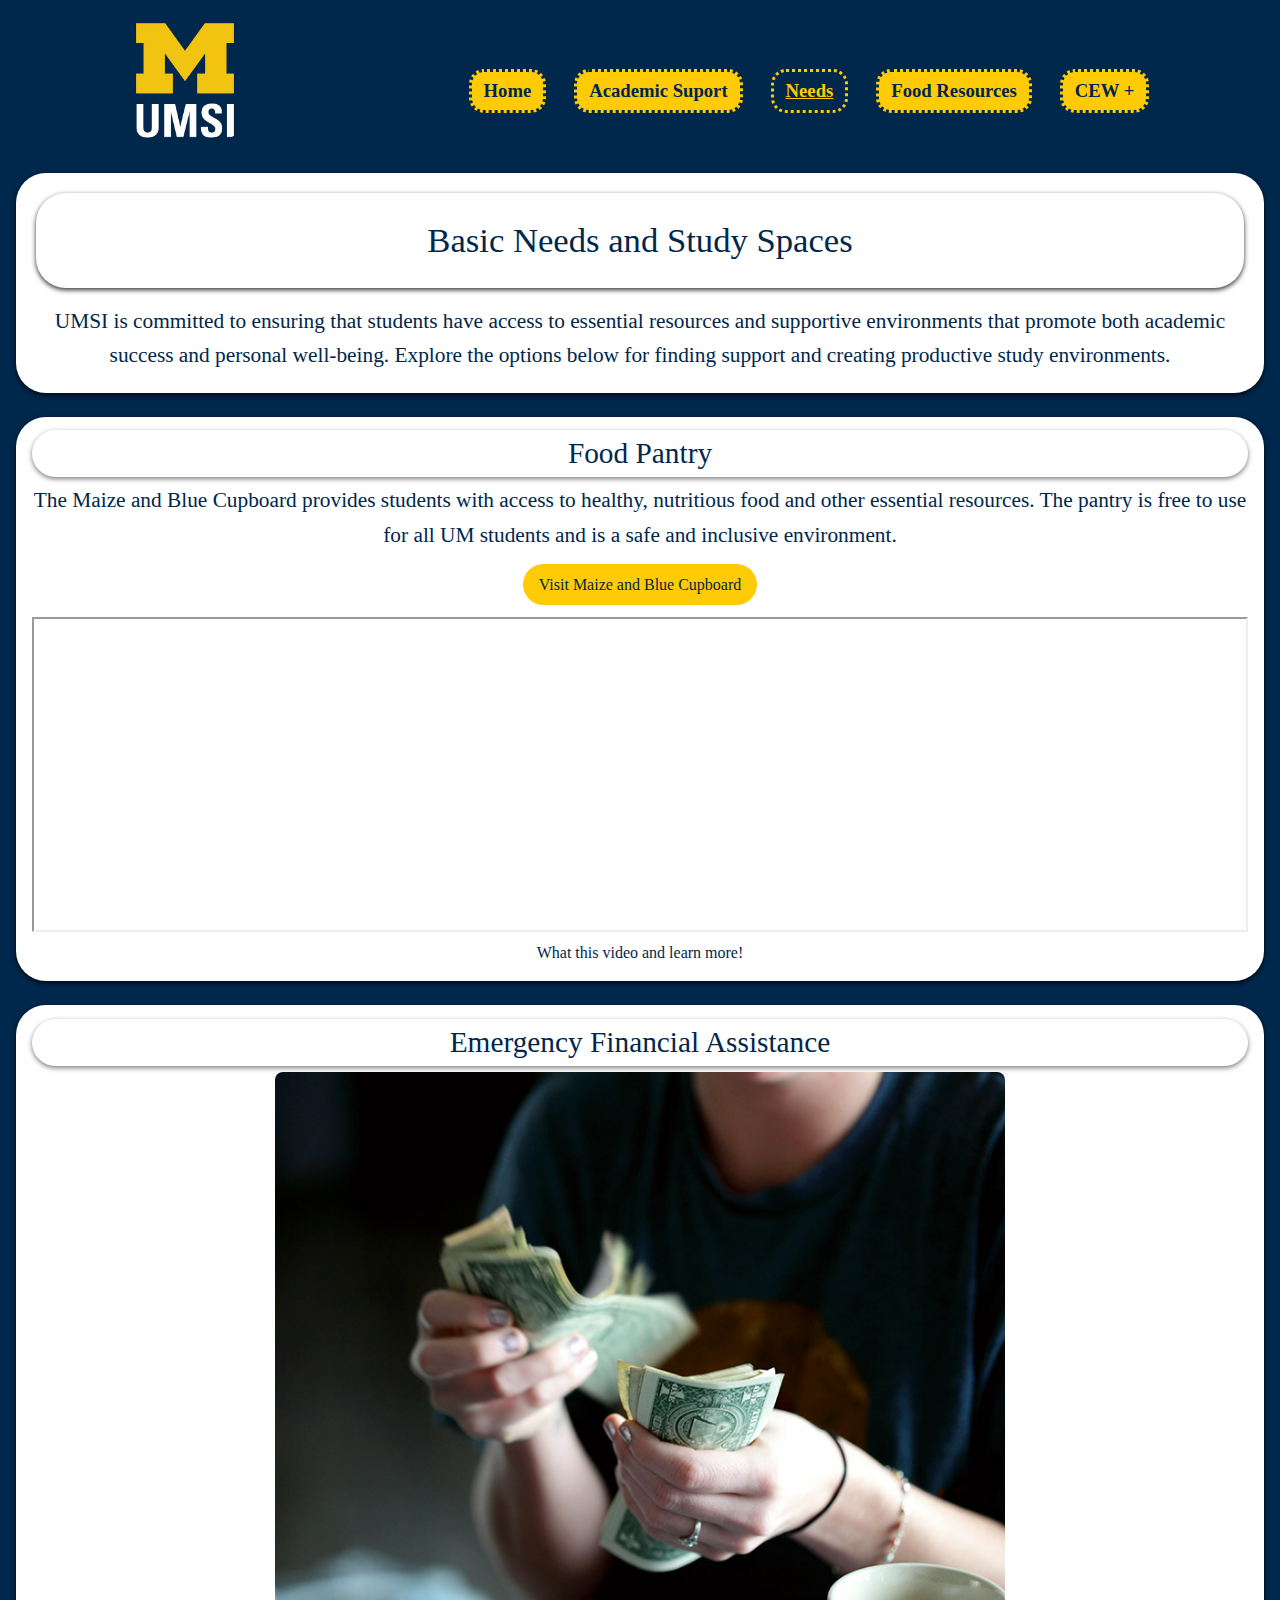
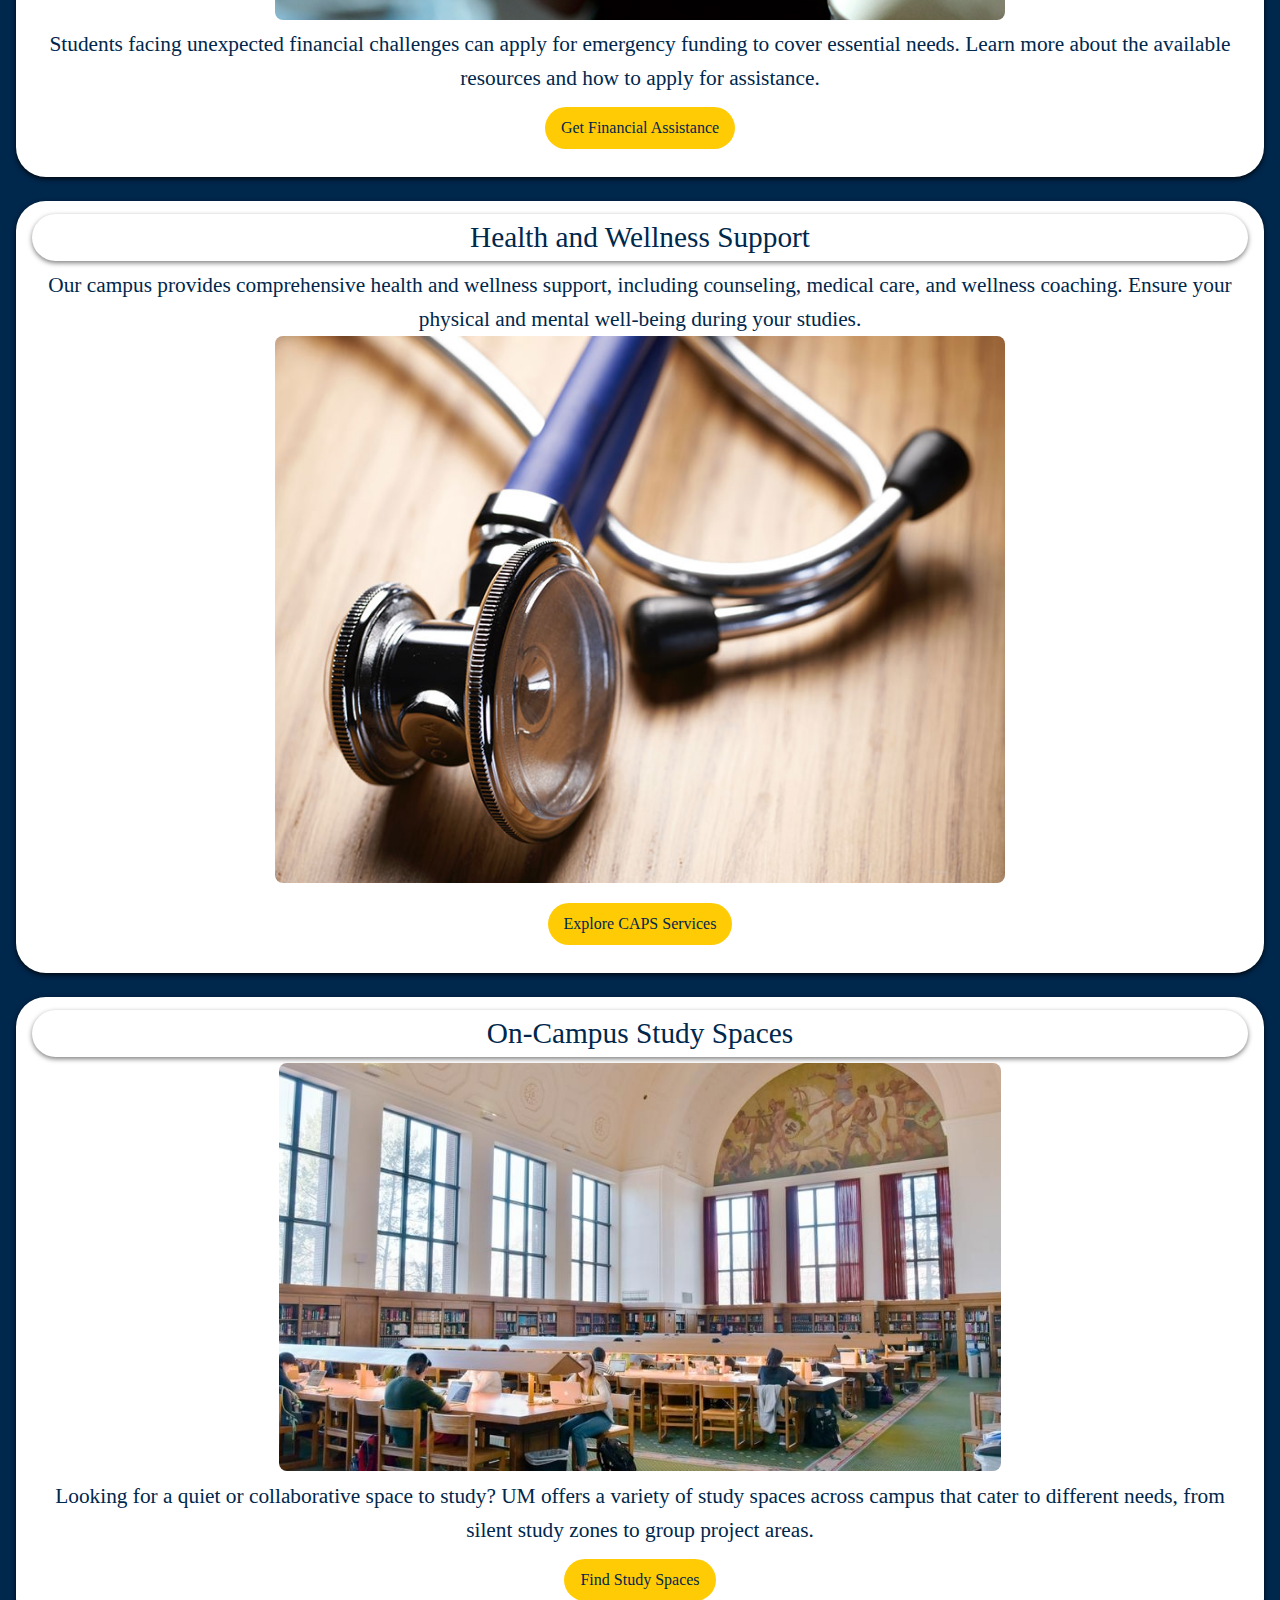
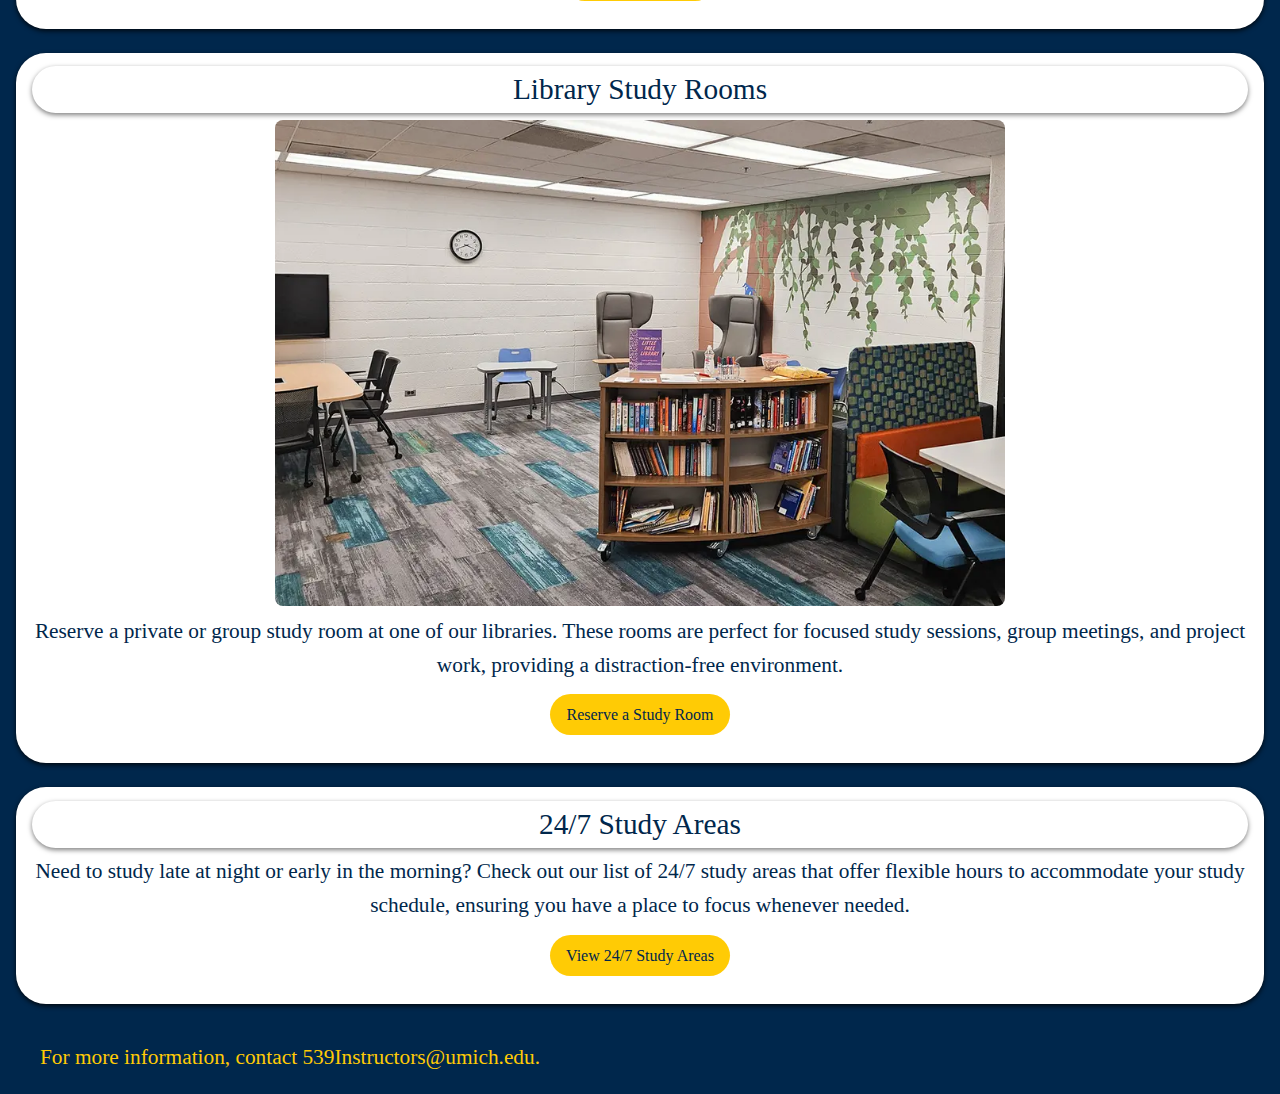
<file: Needs.html>
<!DOCTYPE html>
<html lang="en">
<head>
    <meta charset="UTF-8">
    <meta name="viewport" content="width=device-width, initial-scale=1.0">
    <link rel="stylesheet" href="css/reset.css">
    <link rel="stylesheet" href="css/style.css">
    <title>Basic Needs and Study Spaces | UMSI Student Portal</title>
</head>
<body>

    <a class="skip" href="#main-content">Skip to Main Content</a>

    <header class="header">
        <img src="images/UMSI_signature_vertical_informal_solidblue.jpg" alt="UMSI Logo" class="logo">
        <nav class="nav">
            <ul>
                <li class="item"><a href="index.html">Home</a></li>
                <li class="item"><a href="Support.html">Academic Suport</a></li>
                <li class="item-active"><a href="Needs.html">Needs</a></li>
                <li class="item"><a href="Food.html">Food Resources</a></li>
                <li class="item"><a href="CEW.html">CEW +</a></li>
            </ul>
        </nav>
    </header>

    <main id="main-content" class="main">
        <section class="intro-section">
            <h1 class="title">Basic Needs and Study Spaces</h1>
            <p>UMSI is committed to ensuring that students have access to essential resources and supportive environments that promote both academic success and personal well-being. Explore the options below for finding support and creating productive study environments.</p>
        </section>
        <section class="food-pantry-section">
                <h2>Food Pantry</h2>
                <p>The Maize and Blue Cupboard provides students with access to healthy, nutritious food and other essential resources. The pantry is free to use for all UM students and is a safe and inclusive environment.</p>
                <a href="https://mbc.studentlife.umich.edu/" target="_blank" class="button">Visit Maize and Blue Cupboard</a>
                <figure>
                    <iframe width="100%" height="315" src="https://www.youtube.com/embed/ksqfEgX8KJg"  title="Introduction to Maize and Blue Cupboard video"></iframe>
                    <figcaption>What this video and learn more!</figcaption>
                </figure>
        </section>

        <section class="financial-assistance-section">
                <h2>Emergency Financial Assistance</h2>
                <img src="images/finance_emergent.jpg" alt="Emergent Financial Assistance" class="section-img">
                <p>Students facing unexpected financial challenges can apply for emergency funding to cover essential needs. Learn more about the available resources and how to apply for assistance.</p>
                <a href="https://basicneeds.studentlife.umich.edu/category/finance/" target="_blank" class="button">Get Financial Assistance</a>
        </section>

        <section class="health-wellness-section">
                <h2>Health and Wellness Support</h2>
                <p>Our campus provides comprehensive health and wellness support, including counseling, medical care, and wellness coaching. Ensure your physical and mental well-being during your studies.</p>
                <div class="centered-image">
                    <img src="images/healthcare-1.jpg" alt="Health" class="section-img">
                </div>
                <a href="https://basicneeds.studentlife.umich.edu/category/health-care/" target="_blank" class="button">Explore CAPS Services</a>
        </section>

        <section class="study-spaces-section">
                <h2>On-Campus Study Spaces</h2>
                <img src="images/study_space.jpeg" alt="Study Space" class="section-img">
                <p>Looking for a quiet or collaborative space to study? UM offers a variety of study spaces across campus that cater to different needs, from silent study zones to group project areas.</p>
                <a href="https://www.google.com/search?q=umich+study+spaces" target="_blank" class="button">Find Study Spaces</a>
        </section>

        <section class="library-study-rooms-section">
                <h2>Library Study Rooms</h2>
                <img src="images/study_room.jpg" alt="Library Room" class="section-img">
                <p>Reserve a private or group study room at one of our libraries. These rooms are perfect for focused study sessions, group meetings, and project work, providing a distraction-free environment.</p>
                <a href="https://www.lib.umich.edu/spaces" target="_blank" class="button">Reserve a Study Room</a>
        </section>

        <section class="study-areas-section">
                <h2>24/7 Study Areas</h2>
                <p>Need to study late at night or early in the morning? Check out our list of 24/7 study areas that offer flexible hours to accommodate your study schedule, ensuring you have a place to focus whenever needed.</p>
                <a href="https://admissions.umich.edu/explore-visit/blog/best-study-spots-campus" target="_blank" class="button">View 24/7 Study Areas</a>
        </section>
    </main>

    <footer class="footer">
        <p>For more information, contact <a href="mailto:539Instructors@umich.edu">539Instructors@umich.edu</a>.</p>
    </footer>

    <script>
        document.addEventListener('DOMContentLoaded', function() {
            const yearSpans = document.querySelectorAll('.year');
            const currentYear = new Date().getFullYear();

            yearSpans.forEach(span => {
                span.textContent = currentYear;
            });
        });

        function handlePageNotFound() {
            if (!document.body.contains(document.querySelector('.main'))) {
                window.location.href = '404.html';
            }
        }
        document.addEventListener('DOMContentLoaded', handlePageNotFound);
        document.addEventListener('DOMContentLoaded', function() {
            const greetingElement = document.getElementById('greeting');
            const currentHour = new Date().getHours();
            let greetingMessage;
            
            if (currentHour < 12) {
                greetingMessage = "Good Morning!";
            } else if (currentHour < 18) {
                greetingMessage = "Good Afternoon!";
            } else {
                greetingMessage = "Good Evening!";
            }
            greetingElement.textContent = greetingMessage;
        });
    </script>
</body>
</html>
</file>
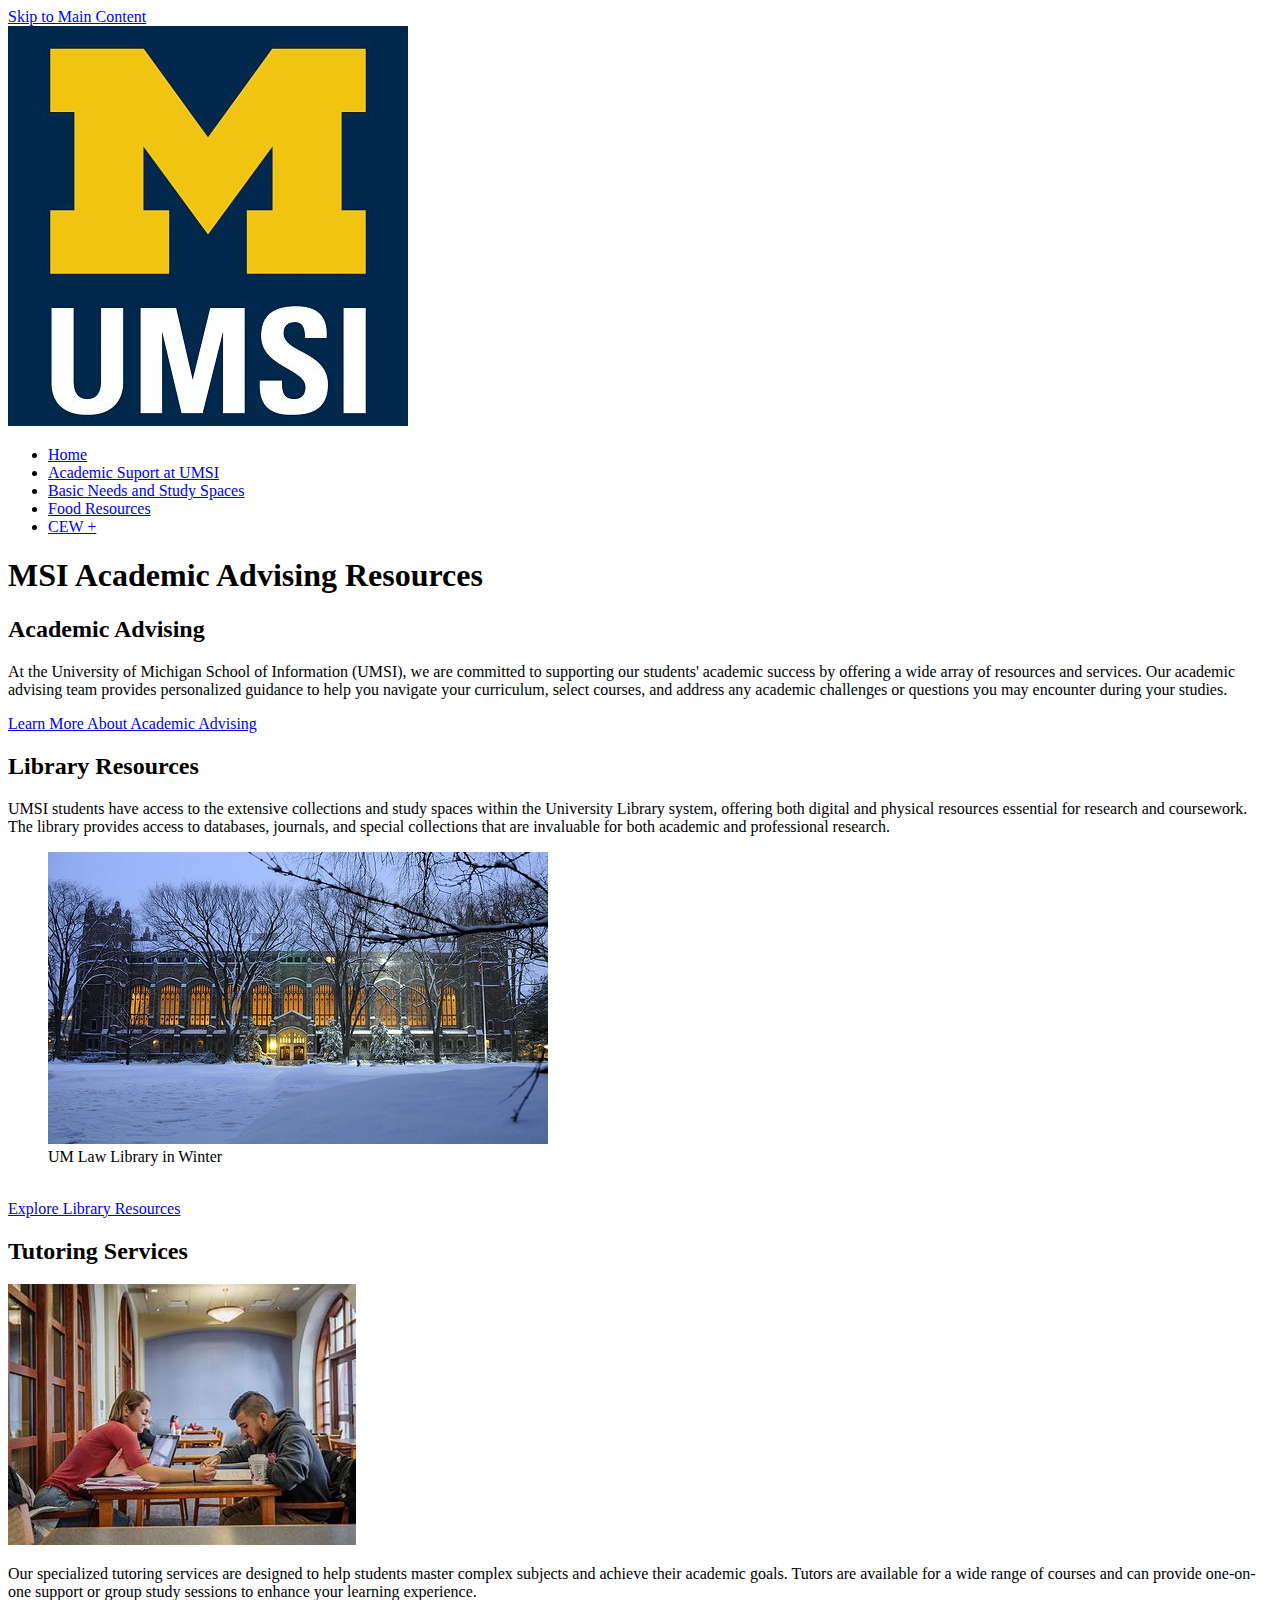
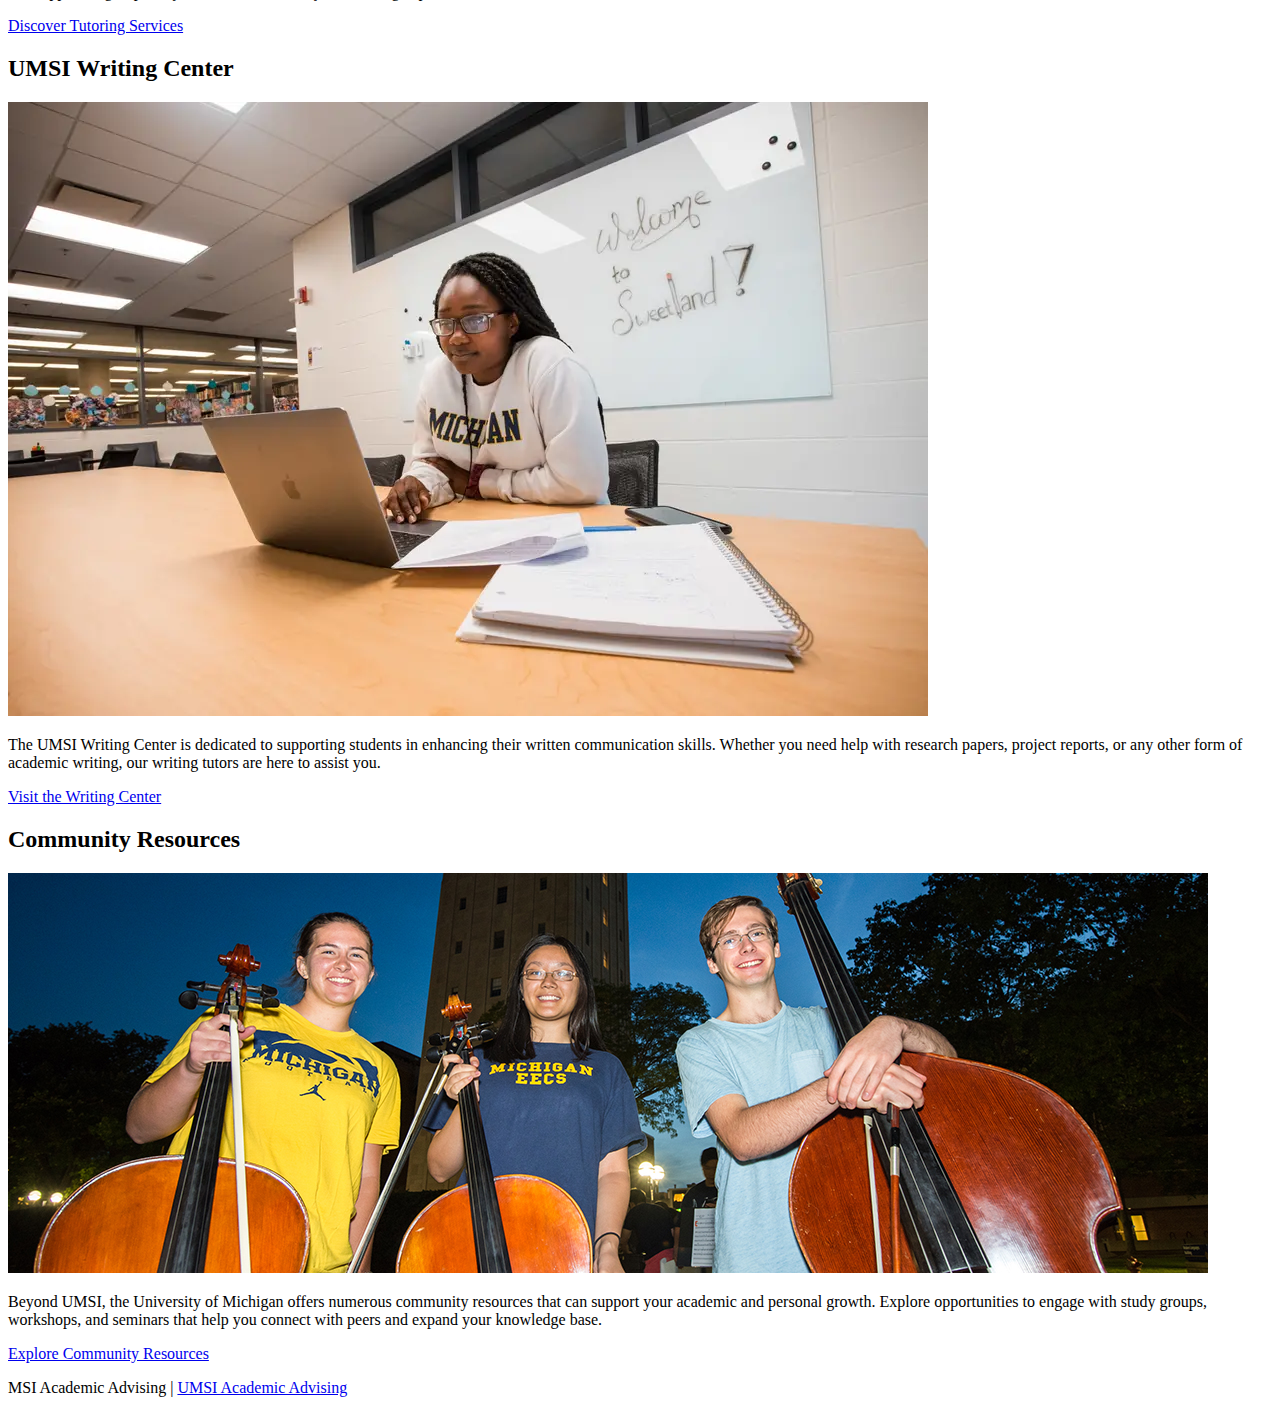
<file: page_1.html>
<!DOCTYPE html>
<html lang="en">
<head>
    <meta charset="UTF-8">
    <meta name="viewport" content="width=device-width, initial-scale=1.0">
    <title>Academic Resources</title>
</head>
<body>

    <a href="#main-content">Skip to Main Content</a>


    <header>
        <img src="images/UMSI_signature_vertical_informal_solidblue.jpg" alt="UMSI Logo">
        <nav>
            <ul>
                <li><a href="index.html">Home</a></li>
                <li><a href="page_1.html">Academic Suport at UMSI</a></li>
                <li><a href="page_2.html">Basic Needs and Study Spaces</a></li>
                <li><a href="page_3.html">Food Resources</a></li>
                <li><a href="page_4.html">CEW +</a></li>
            </ul>
        </nav>
        <h1>MSI Academic Advising Resources</h1>
    </header>


    <main id="main-content">
        <section>
            <h2>Academic Advising</h2>
            <p>At the University of Michigan School of Information (UMSI), we are committed to supporting our students' academic success by offering a wide array of resources and services. Our academic advising team provides personalized guidance to help you navigate your curriculum, select courses, and address any academic challenges or questions you may encounter during your studies.</p>
            <a href="https://sites.google.com/umich.edu/msiacademicadvising/home?authuser=0" target="_blank">Learn More About Academic Advising</a>
        </section>

        <section>
            <h2>Library Resources</h2>
            <p>UMSI students have access to the extensive collections and study spaces within the University Library system, offering both digital and physical resources essential for research and coursework. The library provides access to databases, journals, and special collections that are invaluable for both academic and professional research.</p>
            <div>
                <figure>
                <img src="images/Law_Library.jpg" alt="Library">
                <figcaption>UM Law Library in Winter</figcaption>
                </figure>
                <br> 
                <a href="https://www.lib.umich.edu/" target="_blank">Explore Library Resources</a>
            </div>
        </section>

        <section>
            <h2>Tutoring Services</h2>
            <img src="images/tutoring.jpg" alt="Tutoring">
            <p>Our specialized tutoring services are designed to help students master complex subjects and achieve their academic goals. Tutors are available for a wide range of courses and can provide one-on-one support or group study sessions to enhance your learning experience.</p>
            <a href="https://sites.google.com/umich.edu/umsitutoring/home" target="_blank">Discover Tutoring Services</a>
        </section>

        <section>
            <h2>UMSI Writing Center</h2>
            <img src="images/writing_center.jpg" alt="Writing center">
            <p>The UMSI Writing Center is dedicated to supporting students in enhancing their written communication skills. Whether you need help with research papers, project reports, or any other form of academic writing, our writing tutors are here to assist you.</p>
            <a href="https://www.lib.umich.edu/visit-and-study/creation-and-learning-spaces/sweetland-peer-writing-center" target="_blank">Visit the Writing Center</a>
        </section>


        <section>
            <h2>Community Resources</h2>
            <img src="images/community_resources.jpg" alt="Community resources">
            <p>Beyond UMSI, the University of Michigan offers numerous community resources that can support your academic and personal growth. Explore opportunities to engage with study groups, workshops, and seminars that help you connect with peers and expand your knowledge base.</p>
            <a href="https://studentlife.umich.edu/" target="_blank">Explore Community Resources</a>
        </section>
    </main>

    <footer>
        <p>MSI Academic Advising | <a href="https://sites.google.com/umich.edu/msiacademicadvising/student-support-resources">UMSI Academic Advising</a></p>
    </footer>
    
</body>
</html>
</file>
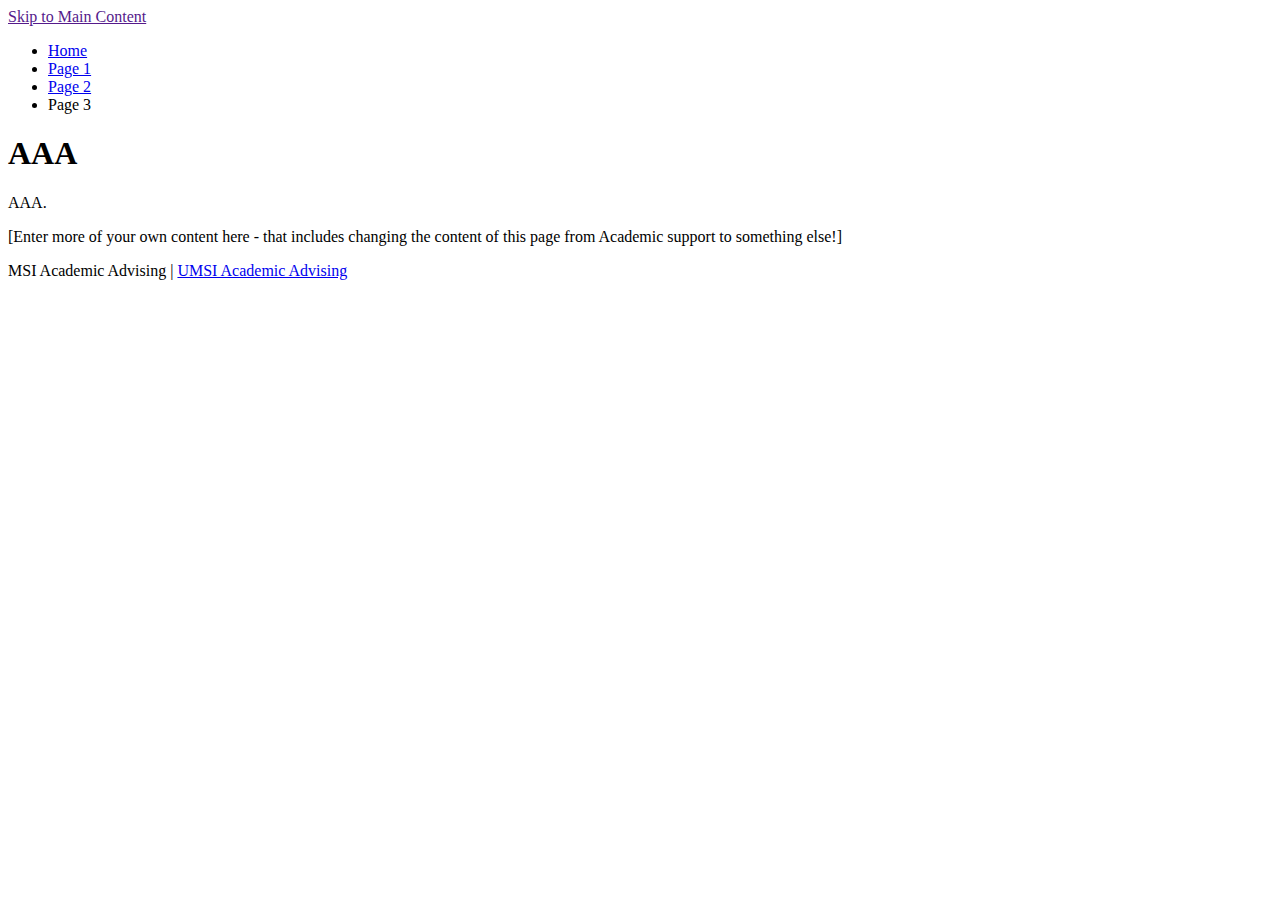
<file: page_2.html>
<!DOCTYPE html>
<html lang="en">
<head>
    <meta charset="UTF-8">
    <meta name="viewport" content="width=device-width, initial-scale=1.0">
    <title>Page 1</title>
</head>
<body>
    <a href = "">Skip to Main Content</a>
    <header>
        <nav>
            <ul>
                <li><a href = "index.html">Home</a></li>
                <li><a href = "page_1.html">Page 1</a></li>
                <li><a href = "page_2.html">Page 2</a> </li>
                <li>Page 3</li>
            </ul>
        </nav>
        <h1>AAA</h1>

    </header>
    <main>
        <div>
            <p>AAA. </p>

        </div>

<div>[Enter more of your own content here - that includes changing the  content of this page from Academic support to something else!]</div>
            
            <!-- Jackie Wolf -->
    
        <div></div>
        <div></div>
        <div></div>
        <div></div>
    </main>
    <footer>
        <p>MSI Academic Advising | <a href="https://sites.google.com/umich.edu/msiacademicadvising/student-support-resources">UMSI Academic Advising </a></p>
    </footer>
    
</body>

</html>
</file>
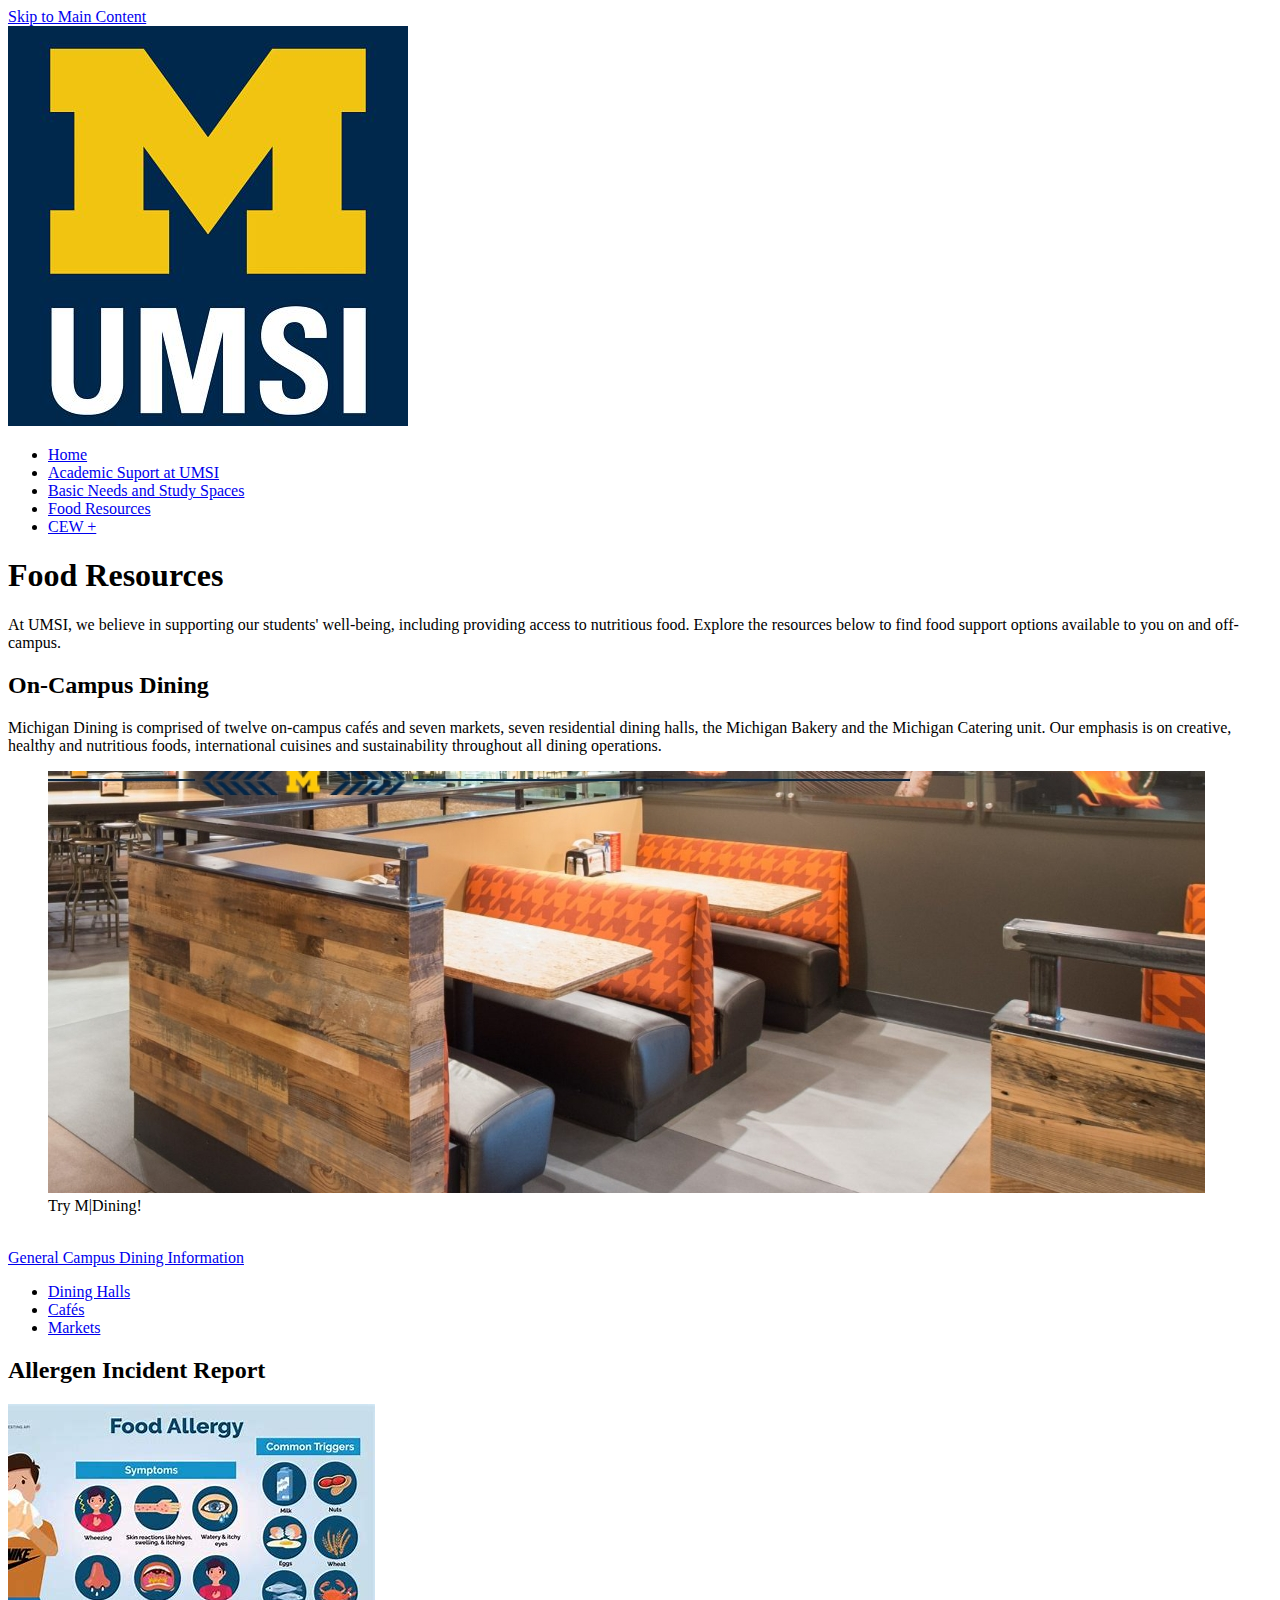
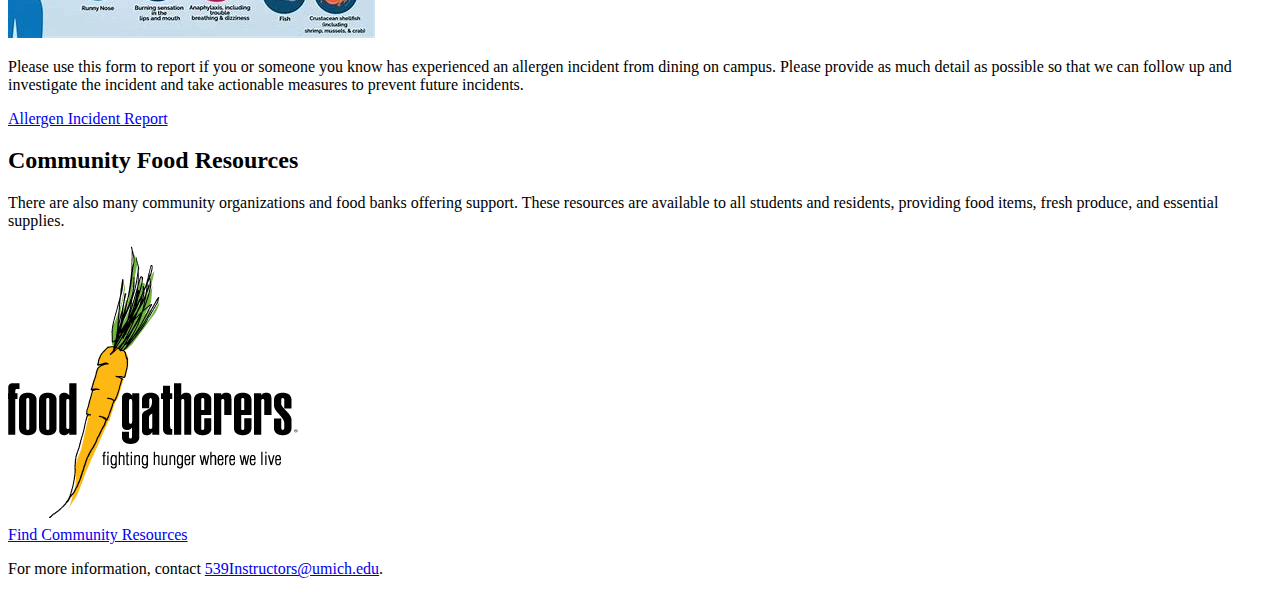
<file: page_3.html>
<!DOCTYPE html>
<html lang="en">
<head>
    <meta charset="UTF-8">
    <meta name="viewport" content="width=device-width, initial-scale=1.0">
    <title>Food Resources | UMSI Student Portal</title>
</head>
<body>
    <a href="#main-content">Skip to Main Content</a>
    <header>
        <img src="images/UMSI_signature_vertical_informal_solidblue.jpg" alt="UMSI Logo">
        <nav>
            <ul>
                <li><a href="index.html">Home</a></li>
                <li><a href="page_1.html">Academic Suport at UMSI</a></li>
                <li><a href="page_2.html">Basic Needs and Study Spaces</a></li>
                <li><a href="page_3.html">Food Resources</a></li>
                <li><a href="page_4.html">CEW +</a></li>
            </ul>
        </nav>
    </header>
    
    <main id="main-content">
        <h1>Food Resources</h1>
        <p>At UMSI, we believe in supporting our students' well-being, including providing access to nutritious food. Explore the resources below to find food support options available to you on and off-campus.</p>

        <section>
            <h2>On-Campus Dining</h2>
            <p>Michigan Dining is comprised of twelve on-campus cafés and seven markets, seven residential dining halls, the Michigan Bakery and the Michigan Catering unit. Our emphasis is on creative, healthy and nutritious foods, international cuisines and sustainability throughout all dining operations.</p>
            <div>
                <figure>
                <img src="images/dining_hall.jpeg" alt="Campus Dining">
                <figcaption>Try M|Dining!</figcaption>
                </figure>
                <br>
                <a href="https://dining.umich.edu/menus-locations/" target="_blank">General Campus Dining Information</a>
                <ul>
                    <li><a href="https://dining.umich.edu/menus-locations/dining-halls/" target="_blank">Dining Halls</a></li>
                    <li><a href="https://dining.umich.edu/menus-locations/cafes/" target="_blank">Cafés</a></li>
                    <li><a href="https://dining.umich.edu/menus-locations/markets/" target="_blank">Markets</a></li>
                </ul>
            </div>
        </section>

        <section>
            <h2>Allergen Incident Report</h2>
            <img src="images/food_allergy.jpg" alt="Food Allergy">
            <p>Please use this form to report if you or someone you know has experienced an allergen incident from dining on campus. Please provide as much detail as possible so that we can follow up and investigate the incident and take actionable measures to prevent future incidents.</p>
            <a href="https://docs.google.com/forms/d/e/1FAIpQLSfiQRc0tBBlhAXGMWeDJLkwBmKmnF0h-e8sH4y7hUlQyx0VoA/viewform" target="_blank">Allergen Incident Report</a>
        </section>

        <section>
            <h2>Community Food Resources</h2>
            <p>There are also many community organizations and food banks offering support. These resources are available to all students and residents, providing food items, fresh produce, and essential supplies.</p>
            <div>
                <img src="images/FG-logo-3Color_290.jpg" alt="Community Food Resources">
                <br> 
                <a href="https://www.foodgatherers.org/" target="_blank">Find Community Resources</a>
            </div>
        </section>
    </main>

    <footer>
        <p>For more information, contact <a href="mailto:539Instructors@umich.edu">539Instructors@umich.edu</a>.</p>
    </footer>
</body>
</html>
</file>
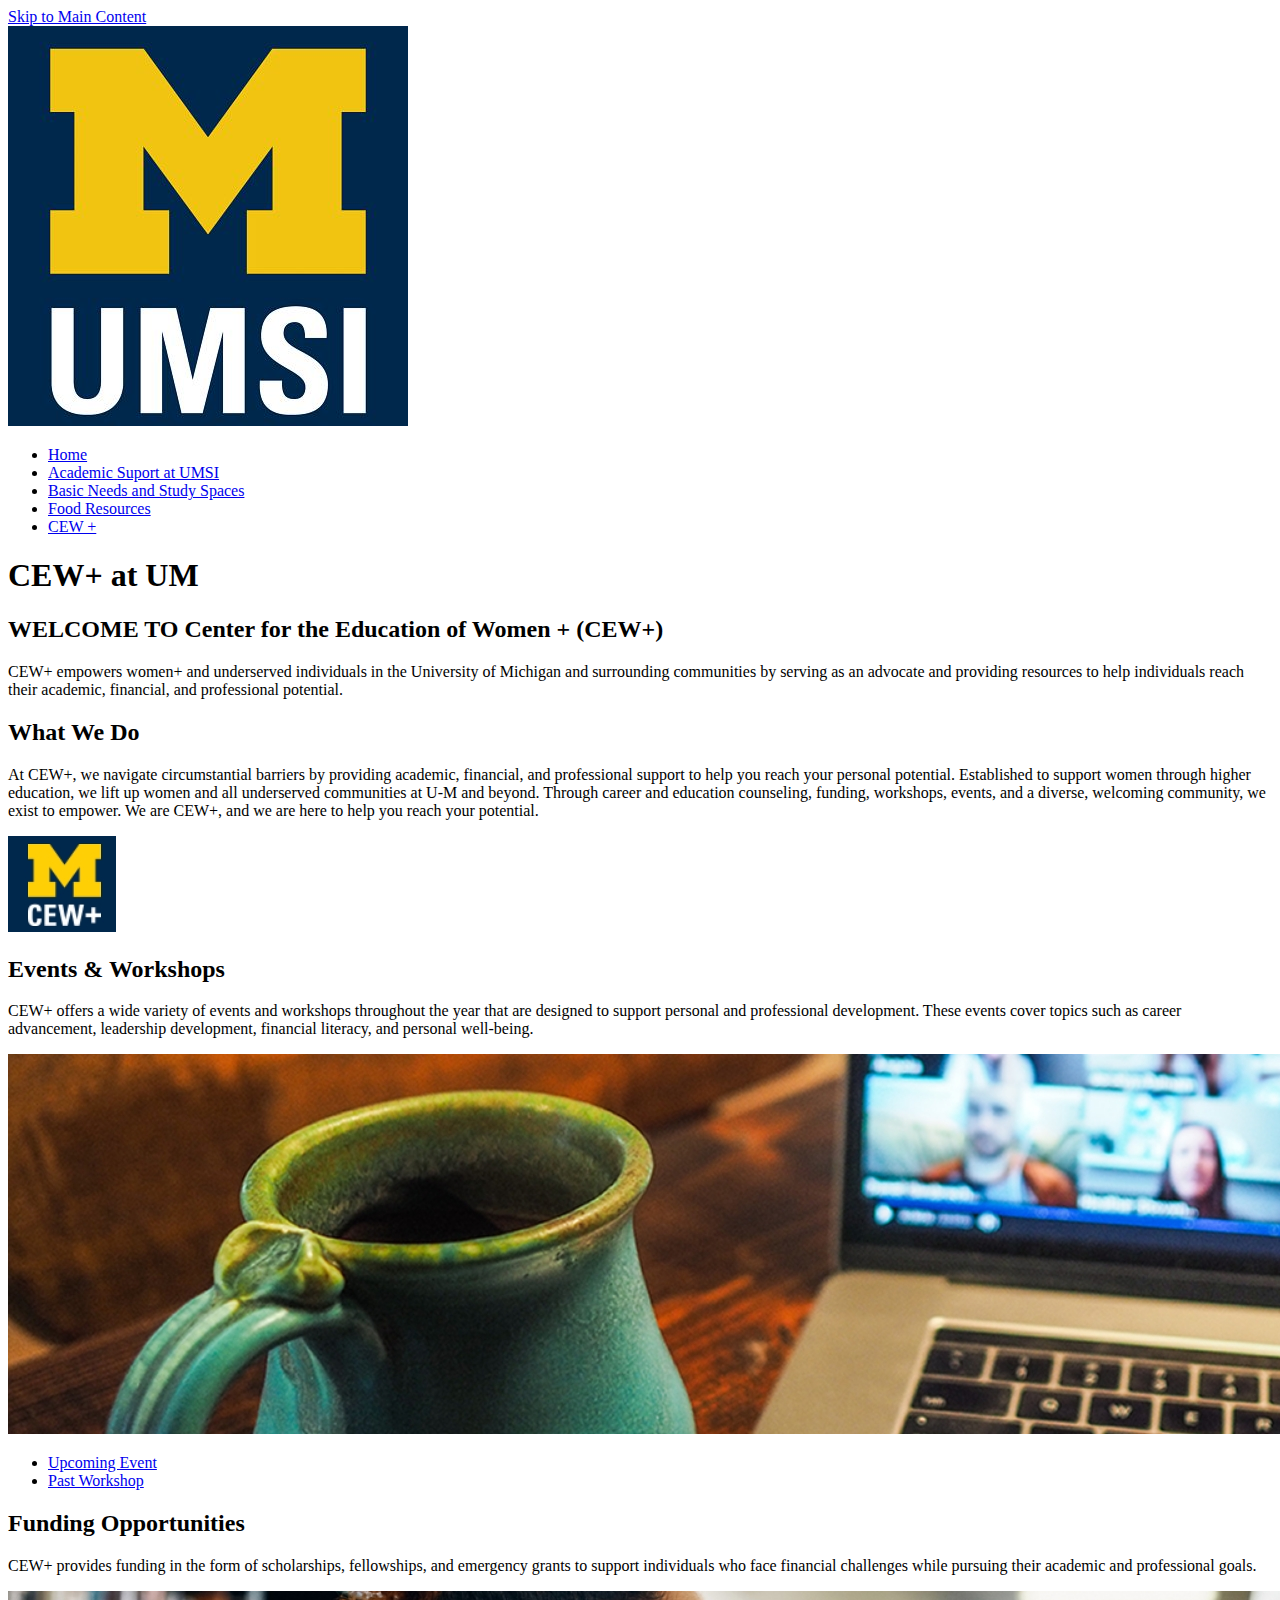
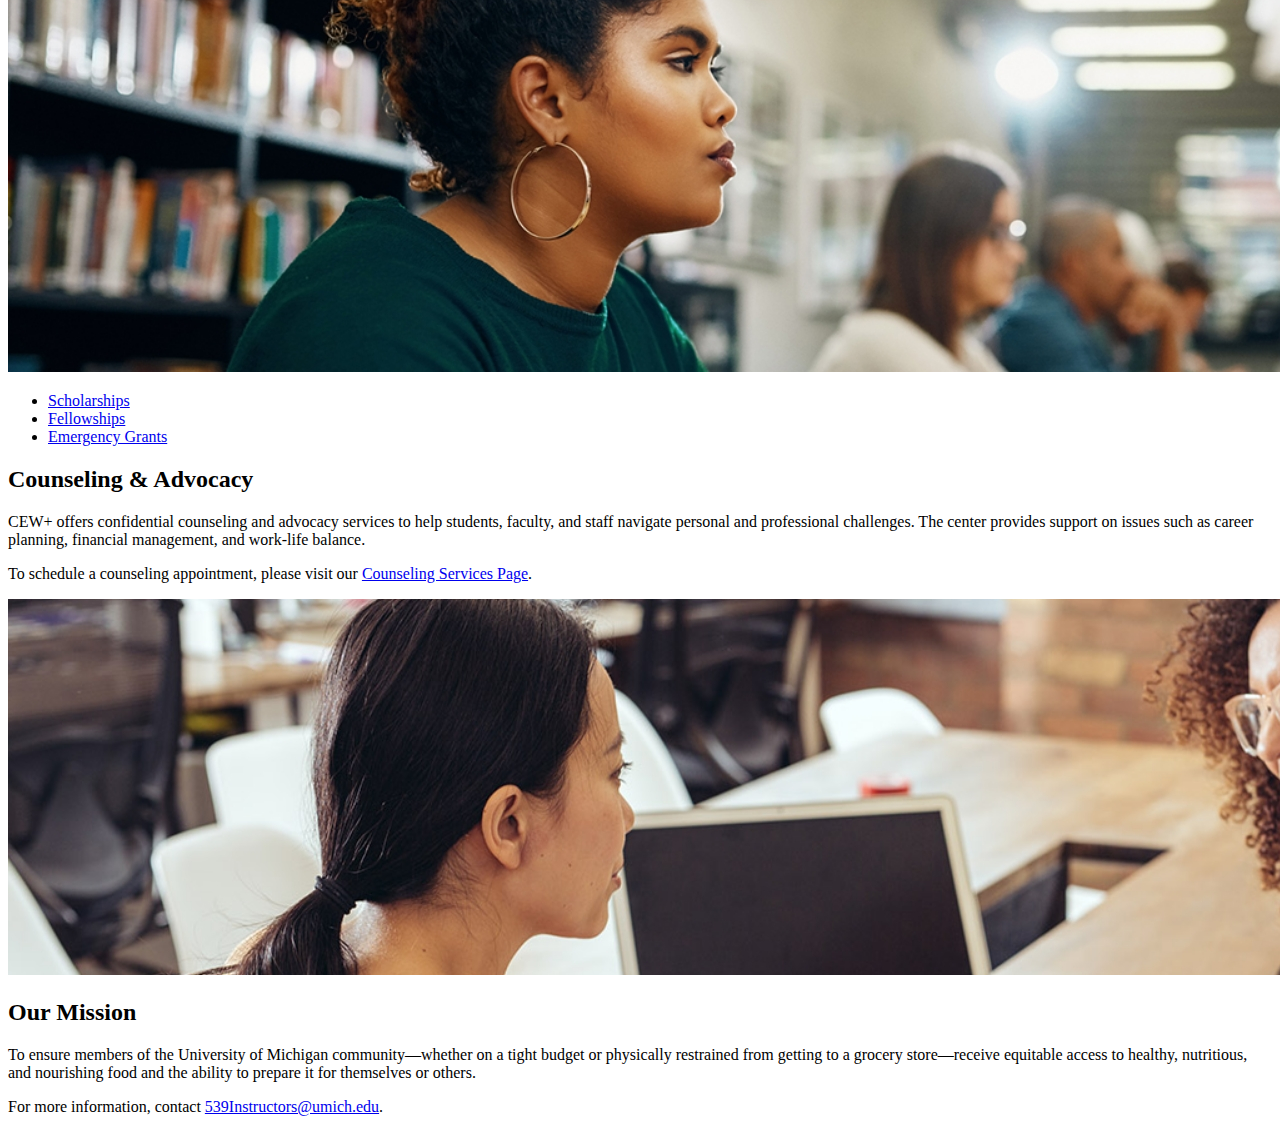
<file: page_4.html>
<!DOCTYPE html>
<html lang="en">
<head>
    <meta charset="UTF-8">
    <meta name="viewport" content="width=device-width, initial-scale=1.0">
    <title>CEW+ at UM</title>
</head>
<body>
    <a href="#main-content">Skip to Main Content</a>
    
    <header>
        <img src="images/UMSI_signature_vertical_informal_solidblue.jpg" alt="UMSI Logo">
        <nav>
            <ul>
                <li><a href="index.html">Home</a></li>
                <li><a href="page_1.html">Academic Suport at UMSI</a></li>
                <li><a href="page_2.html">Basic Needs and Study Spaces</a></li>
                <li><a href="page_3.html">Food Resources</a></li>
                <li><a href="page_4.html">CEW +</a></li>
            </ul>
        </nav>
        <h1>CEW+ at UM</h1>
    </header>

    <main id="main-content">
        <section>
            <h2>WELCOME TO Center for the Education of Women + (CEW+)</h2>
            <p>CEW+ empowers women+ and underserved individuals in the University of Michigan and surrounding communities by serving as an advocate and providing resources to help individuals reach their academic, financial, and professional potential.</p>
        </section>

        <section>
            <h2>What We Do</h2>
            <p>At CEW+, we navigate circumstantial barriers by providing academic, financial, and professional support to help you reach your personal potential. Established to support women through higher education, we lift up women and all underserved communities at U-M and beyond. Through career and education counseling, funding, workshops, events, and a diverse, welcoming community, we exist to empower. We are CEW+, and we are here to help you reach your potential.</p>
            <img src="images/cew_logo.jpeg" alt="CEW">
        </section>

        <section>
            <h2>Events & Workshops</h2>
            <p>CEW+ offers a wide variety of events and workshops throughout the year that are designed to support personal and professional development. These events cover topics such as career advancement, leadership development, financial literacy, and personal well-being.</p>
            <img src="images/Event_and_workshop.jpeg" alt="Event and workshops">
            <ul>
                <li><a href="https://www.cew.umich.edu/events/virtual-cewinspire-midweek-mindfulness-guided-sit-september-11/">Upcoming Event</a></li>
                <li><a href="https://www.cew.umich.edu/events/co-sponsored-event-pride-outside-lgbtqia2s-welcome/">Past Workshop</a></li>
            </ul>
        </section>

        <section>
            <h2>Funding Opportunities</h2>
            <p>CEW+ provides funding in the form of scholarships, fellowships, and emergency grants to support individuals who face financial challenges while pursuing their academic and professional goals.</p>
            <img src="images/cew_fund.jpeg" alt="Fundings">
            <ul>
                <li><a href="https://www.cew.umich.edu/funding/cew-scholarships/">Scholarships</a></li>
                <li><a href="https://www.cew.umich.edu/funding/fellowships/">Fellowships</a></li>
                <li><a href="https://www.cew.umich.edu/funding/emergency-funding/">Emergency Grants</a></li>
            </ul>
        </section>

        <section>
            <h2>Counseling & Advocacy</h2>
            <p>CEW+ offers confidential counseling and advocacy services to help students, faculty, and staff navigate personal and professional challenges. The center provides support on issues such as career planning, financial management, and work-life balance.</p>
            <p>To schedule a counseling appointment, please visit our <a href="https://app.smartsheet.com/b/form/338d8d3b3dbd4a9e9f2e5921084d401b">Counseling Services Page</a>.</p>
            <img src="images/conseling.jpeg" alt="counseling">
        </section>

        <section>
            <h2>Our Mission</h2>
            <p>To ensure members of the University of Michigan community—whether on a tight budget or physically restrained from getting to a grocery store—receive equitable access to healthy, nutritious, and nourishing food and the ability to prepare it for themselves or others.</p>
        </section>

    </main>
    <footer>
        <p>For more information, contact <a href="mailto:539Instructors@umich.edu">539Instructors@umich.edu</a>.</p>
    </footer>
</body>
</html>
</file>
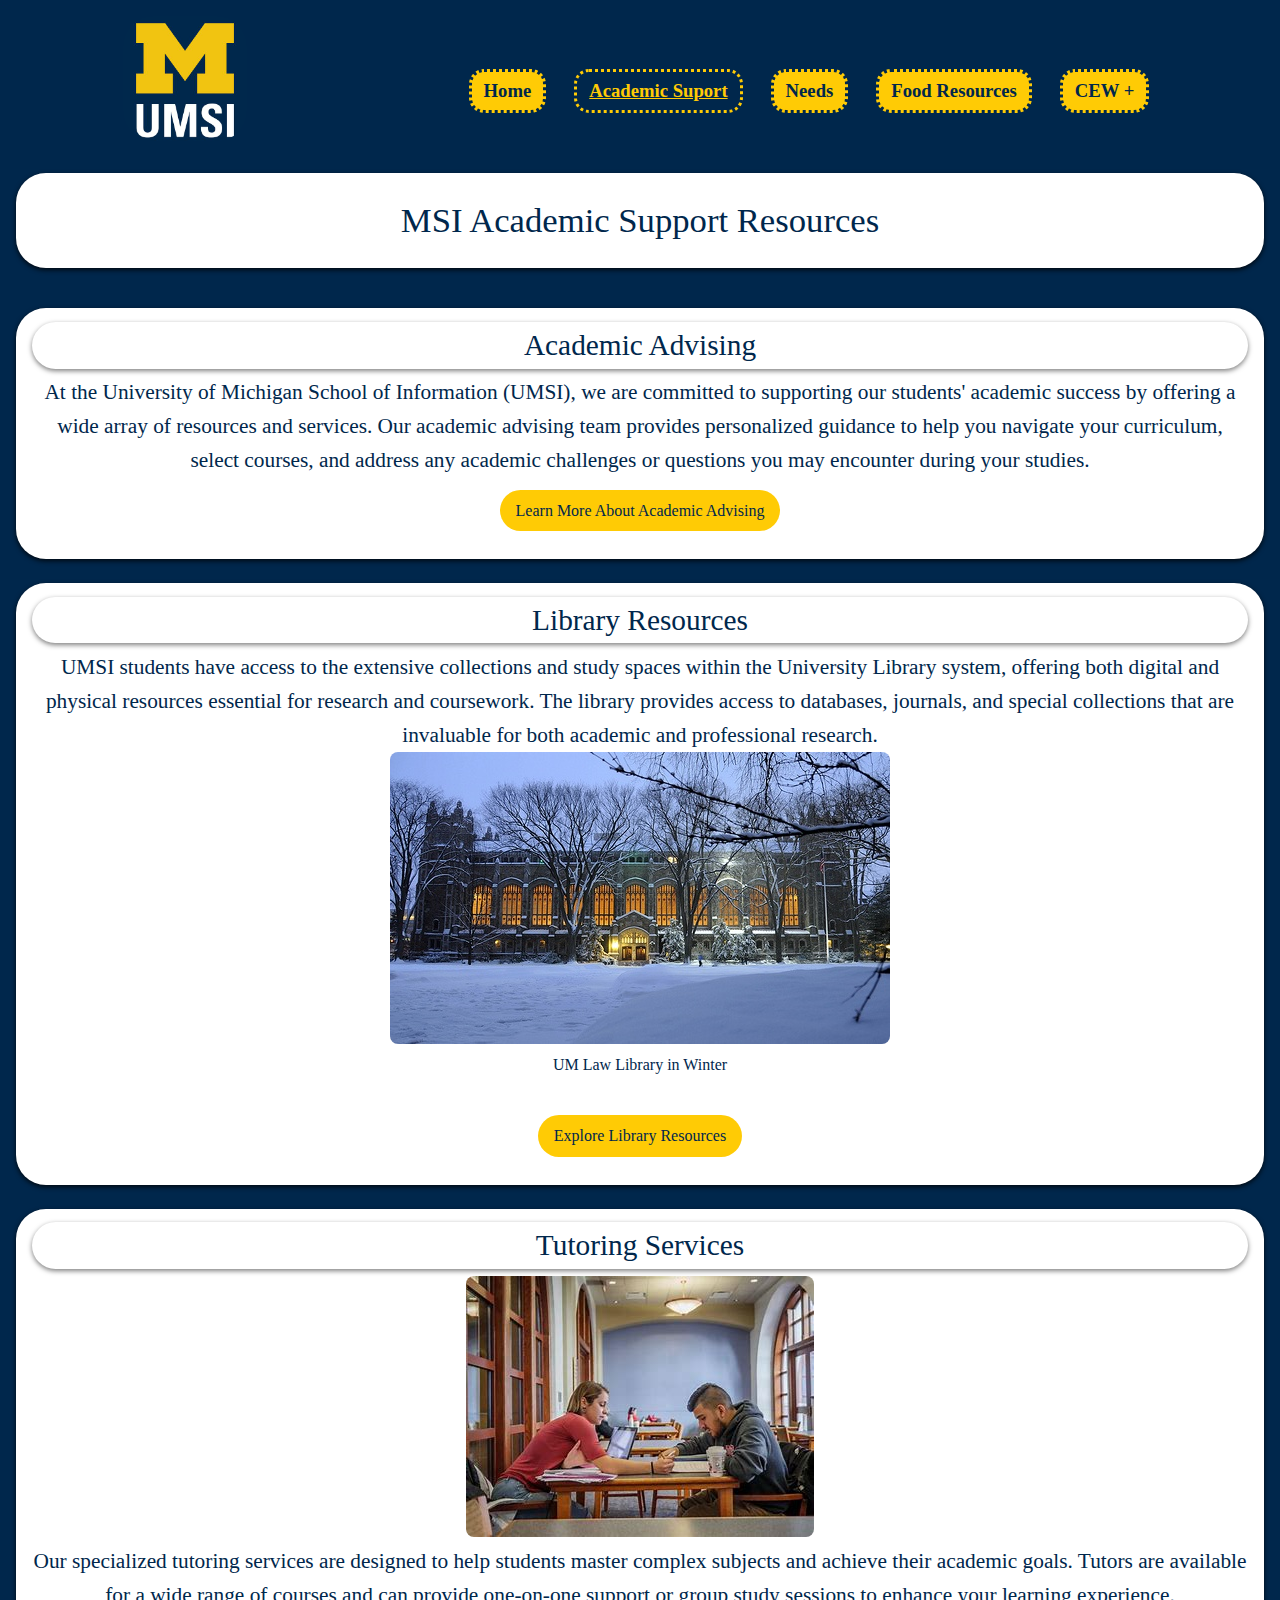
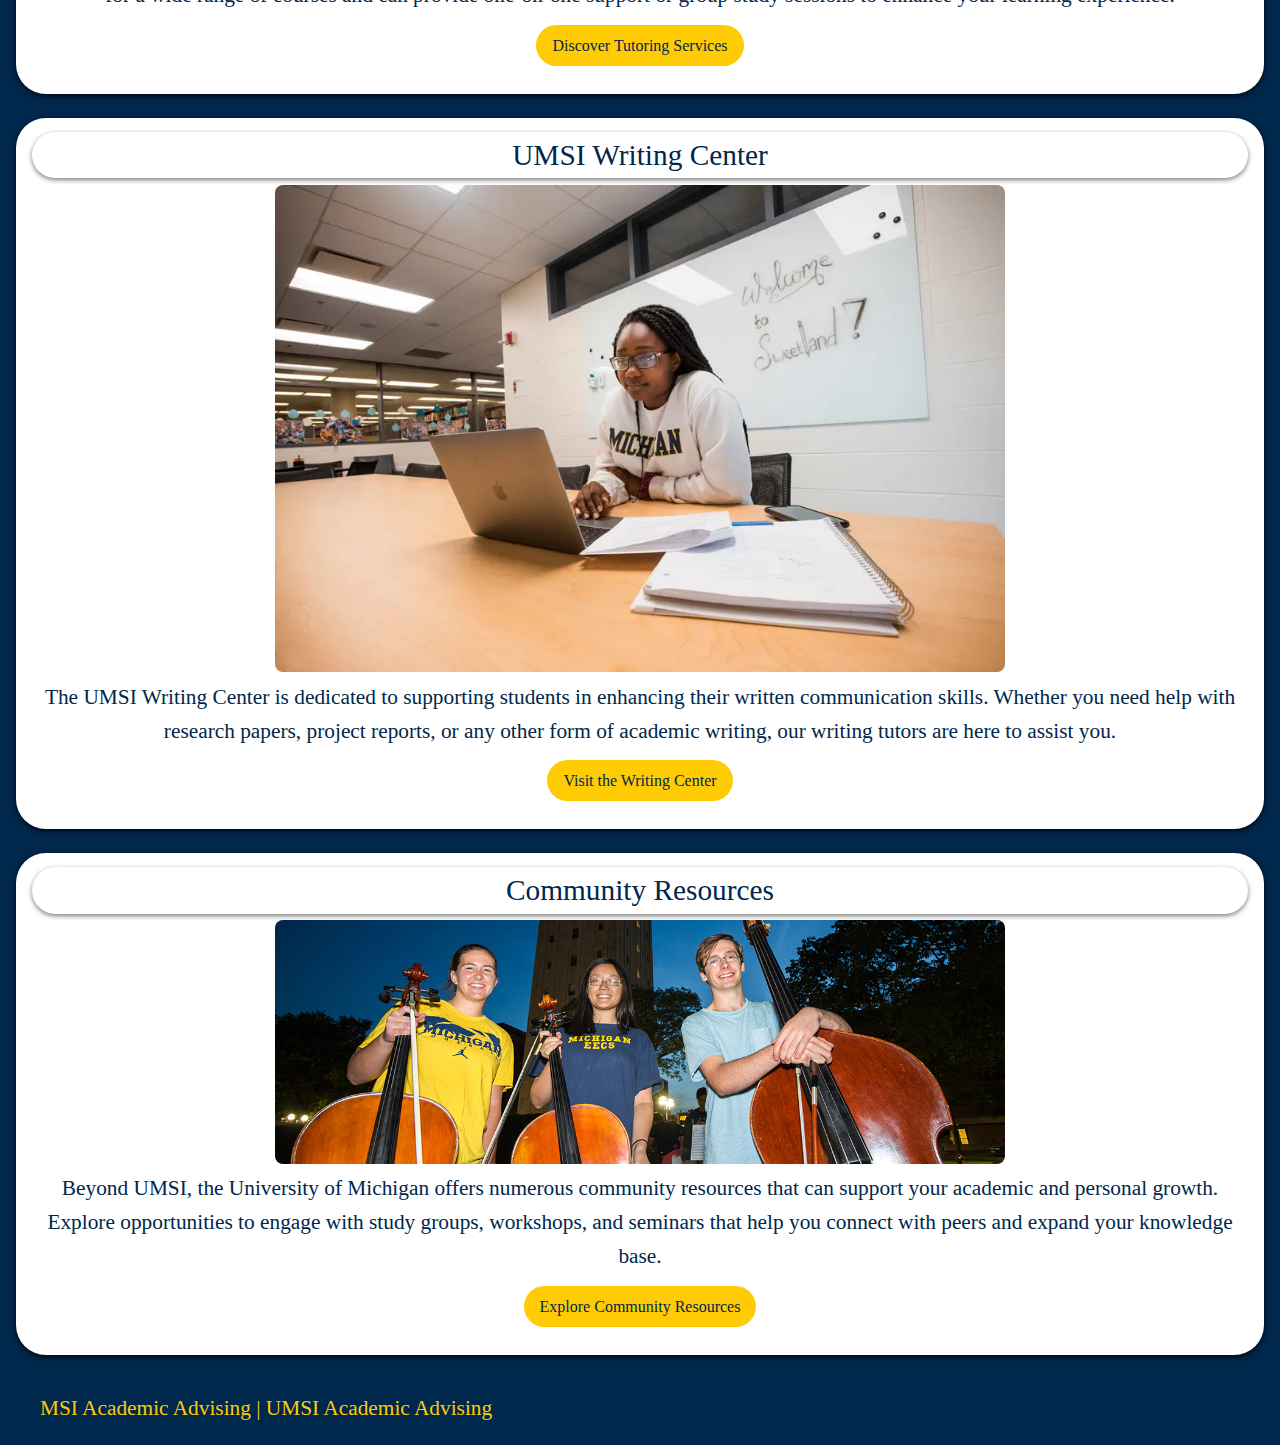
<file: Support.html>
<!DOCTYPE html>
<html lang="en">
<head>
    <meta charset="UTF-8">
    <meta name="viewport" content="width=device-width, initial-scale=1.0">
    <link rel="stylesheet" href="css/reset.css">
    <link rel="stylesheet" href="css/style.css">
    <title>Academic Resources</title>
</head>
<body>

    <a class="skip" href="#main-content">Skip to Main Content</a>


    <header class="header">
        <img src="images/UMSI_signature_vertical_informal_solidblue.jpg" alt="UMSI Logo" class="logo">
        <nav class="nav">
            <ul>
                <li class="item"><a href="index.html">Home</a></li>
                <li class="item-active"><a href="Support.html">Academic Suport</a></li>
                <li class="item"><a href="Needs.html">Needs</a></li>
                <li class="item"><a href="Food.html">Food Resources</a></li>
                <li class="item"><a href="CEW.html">CEW +</a></li>
            </ul>
        </nav>
    </header>


    <main id="main-content" class="main">
        <h1 class="title">MSI Academic Support Resources</h1>
        <section class="academic-advising-section">
            <h2>Academic Advising</h2>
            <p>At the University of Michigan School of Information (UMSI), we are committed to supporting our students' academic success by offering a wide array of resources and services. Our academic advising team provides personalized guidance to help you navigate your curriculum, select courses, and address any academic challenges or questions you may encounter during your studies.</p>
            <a href="https://sites.google.com/umich.edu/msiacademicadvising/home?authuser=0" target="_blank" class="button">Learn More About Academic Advising</a>
        </section>

        <section class="library-section">
            <h2>Library Resources</h2>
            <p>UMSI students have access to the extensive collections and study spaces within the University Library system, offering both digital and physical resources essential for research and coursework. The library provides access to databases, journals, and special collections that are invaluable for both academic and professional research.</p>
            <div>
                <figure>
                <img src="images/Law_Library.jpg" alt="Library" class="section-img">
                <figcaption>UM Law Library in Winter</figcaption>
                </figure>
                <br>
                <a href="https://www.lib.umich.edu/" target="_blank" class="button">Explore Library Resources</a>
            </div>
        </section>

        <section class="tutoring-section">
            <h2>Tutoring Services</h2>
            <img src="images/tutoring.jpg" alt="One on One Tutoring" class="section-img">
            <p>Our specialized tutoring services are designed to help students master complex subjects and achieve their academic goals. Tutors are available for a wide range of courses and can provide one-on-one support or group study sessions to enhance your learning experience.</p>
            <a href="https://sites.google.com/umich.edu/umsitutoring/home" target="_blank" class="button">Discover Tutoring Services</a>
        </section>

        <section class="writing-center-section">
            <h2>UMSI Writing Center</h2>
            <img src="images/writing_center.jpg" alt="Writing center" class="section-img">
            <p>The UMSI Writing Center is dedicated to supporting students in enhancing their written communication skills. Whether you need help with research papers, project reports, or any other form of academic writing, our writing tutors are here to assist you.</p>
            <a href="https://www.lib.umich.edu/visit-and-study/creation-and-learning-spaces/sweetland-peer-writing-center" target="_blank" class="button">Visit the Writing Center</a>
        </section>


        <section class="community-resources-section">
            <h2>Community Resources</h2>
            <img src="images/community_resources.jpg" alt="Community resources" class="section-img">
            <p>Beyond UMSI, the University of Michigan offers numerous community resources that can support your academic and personal growth. Explore opportunities to engage with study groups, workshops, and seminars that help you connect with peers and expand your knowledge base.</p>
            <a href="https://studentlife.umich.edu/" target="_blank" class="button">Explore Community Resources</a>
        </section>
    </main>

    <footer class="footer">
        <p>MSI Academic Advising | <a href="https://sites.google.com/umich.edu/msiacademicadvising/student-support-resources">UMSI Academic Advising</a></p>
    </footer>

    <script>
        document.addEventListener('DOMContentLoaded', function() {
            const yearSpans = document.querySelectorAll('.year');
            const currentYear = new Date().getFullYear();

            yearSpans.forEach(span => {
                span.textContent = currentYear;
            });
        });

        function handlePageNotFound() {
            if (!document.body.contains(document.querySelector('.main'))) {
                window.location.href = '404.html';
            }
        }
        document.addEventListener('DOMContentLoaded', handlePageNotFound);
        document.addEventListener('DOMContentLoaded', function() {
            const greetingElement = document.getElementById('greeting');
            const currentHour = new Date().getHours();
            let greetingMessage;
            
            if (currentHour < 12) {
                greetingMessage = "Good Morning!";
            } else if (currentHour < 18) {
                greetingMessage = "Good Afternoon!";
            } else {
                greetingMessage = "Good Evening!";
            }
        });
    </script>

</body>
</html>
</file>
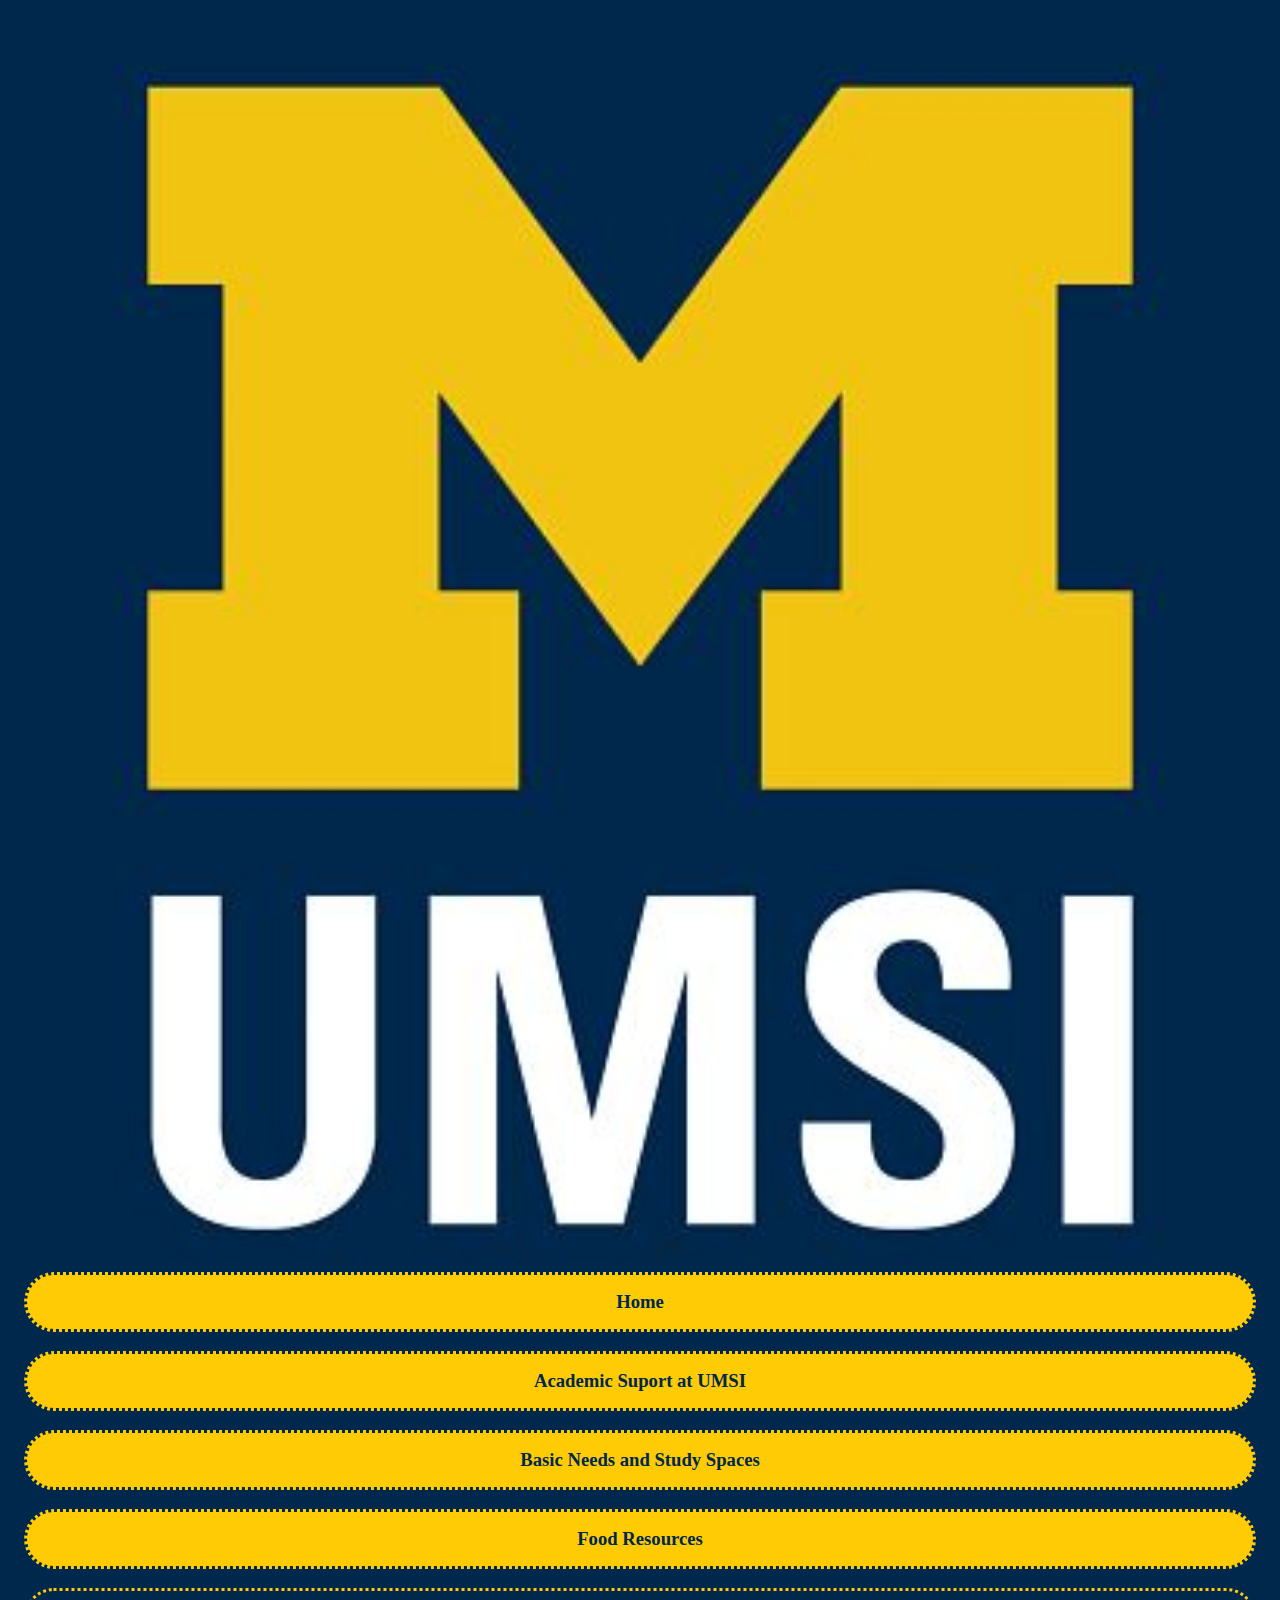
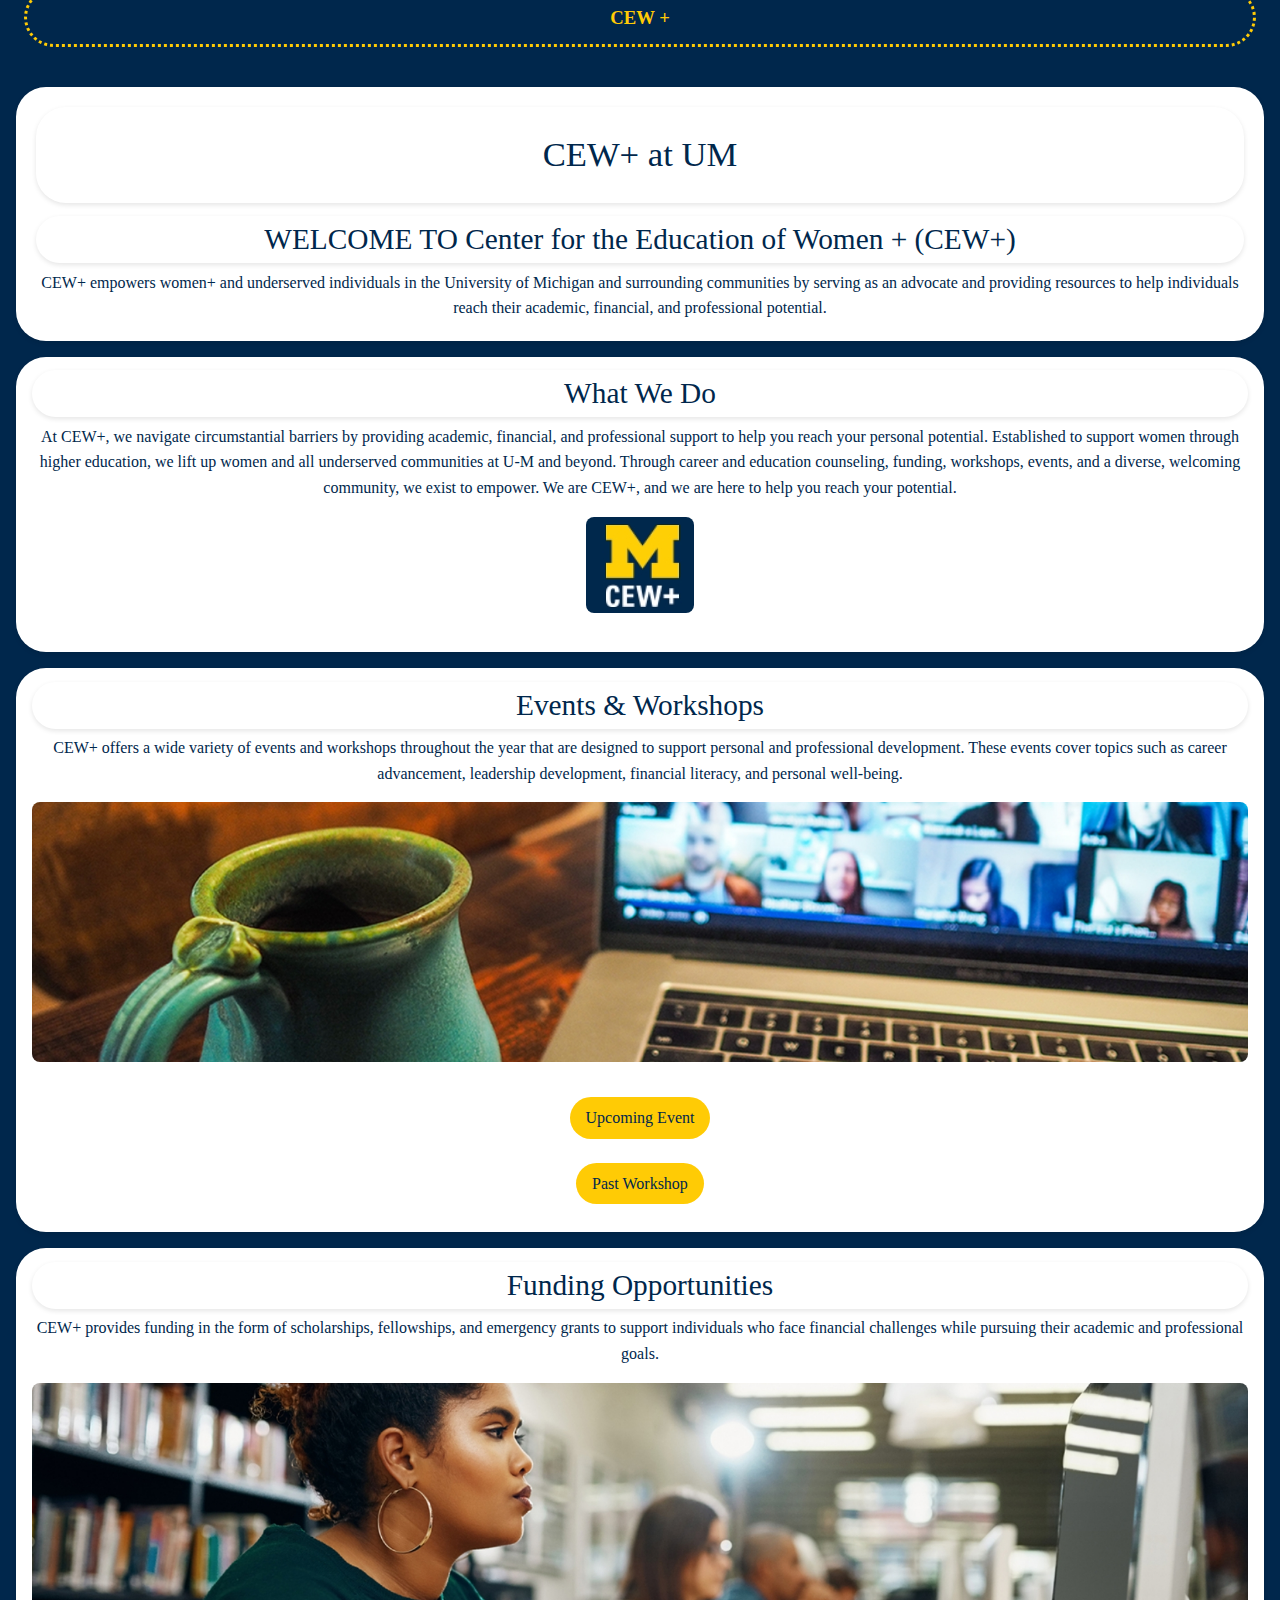
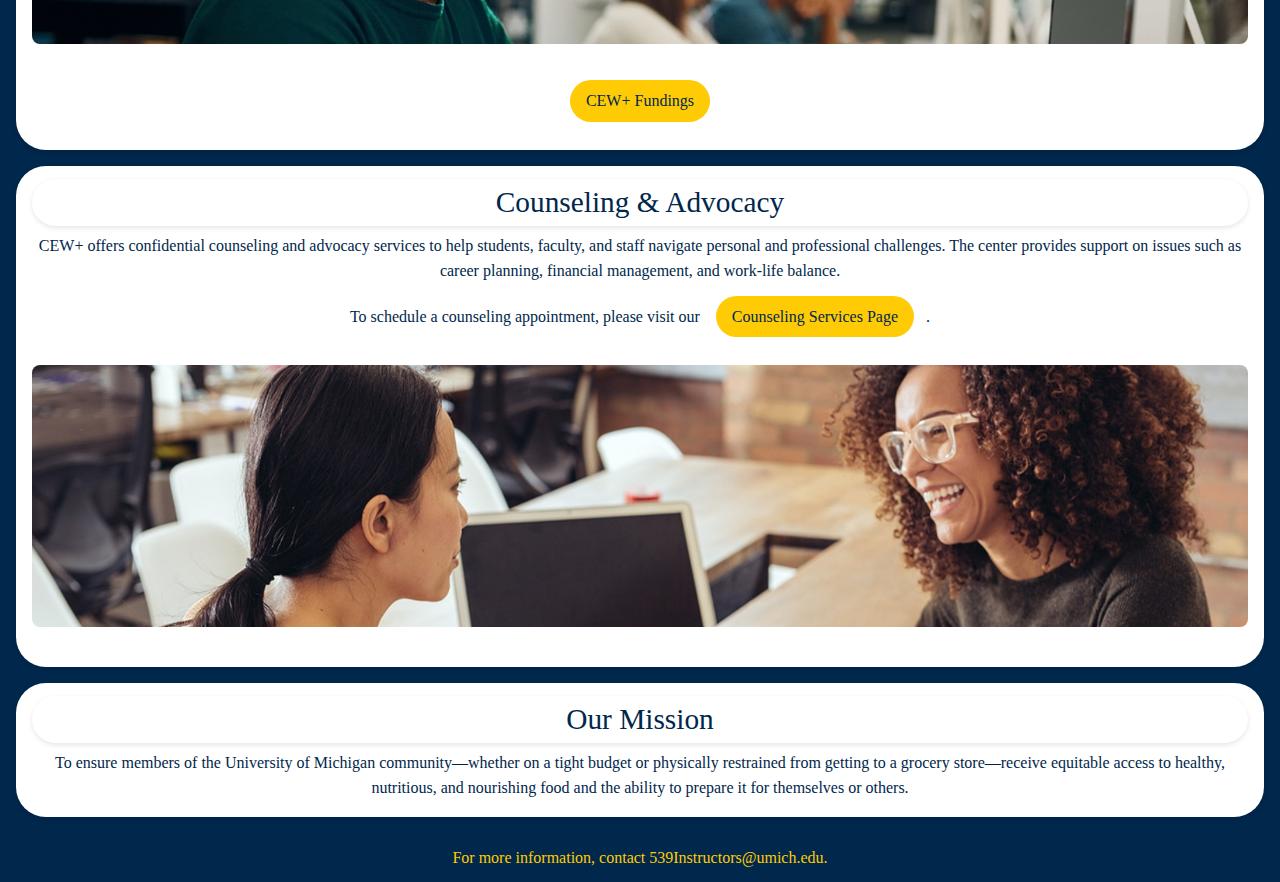
<file: 539f24_Client_Project_Starter-main/CEW.html>
<!DOCTYPE html>
<html lang="en">
<head>
    <meta charset="UTF-8">
    <meta name="viewport" content="width=device-width, initial-scale=1.0">
    <link rel="stylesheet" href="css/reset.css">
    <link rel="stylesheet" href="css/style.css">
    <title>CEW+ at UM</title>
</head>
<body>
    <a class="skip" href="#main-content">Skip to Main Content</a>
    
    <header class="header">
        <img src="images/UMSI_signature_vertical_informal_solidblue.jpg" alt="UMSI Logo" class="logo">
        <nav class="nav">
            <ul>
                <li class="item"><a href="index.html">Home</a></li>
                <li class="item"><a href="Support.html">Academic Suport at UMSI</a></li>
                <li class="item"><a href="Needs.html">Basic Needs and Study Spaces</a></li>
                <li class="item"><a href="Food.html">Food Resources</a></li>
                <li class="item-active"><a href="CEW.html">CEW +</a></li>
        </ul>
        </nav>
    </header>

    <main id="main-content" class="main">
    <section class="intro-section">
        <h1 class="title">CEW+ at UM</h1>
            <h2>WELCOME TO Center for the Education of Women + (CEW+)</h2>
            <p>CEW+ empowers women+ and underserved individuals in the University of Michigan and surrounding communities by serving as an advocate and providing resources to help individuals reach their academic, financial, and professional potential.</p>
        </section>

        <section class="what-section">
            <h2>What We Do</h2>
            <p>At CEW+, we navigate circumstantial barriers by providing academic, financial, and professional support to help you reach your personal potential. Established to support women through higher education, we lift up women and all underserved communities at U-M and beyond. Through career and education counseling, funding, workshops, events, and a diverse, welcoming community, we exist to empower. We are CEW+, and we are here to help you reach your potential.</p>
            <img src="images/cew_logo.jpeg" alt="CEW" class="section-img">
        </section>

        <section class="events-section">
            <h2>Events & Workshops</h2>
            <p>CEW+ offers a wide variety of events and workshops throughout the year that are designed to support personal and professional development. These events cover topics such as career advancement, leadership development, financial literacy, and personal well-being.</p>
            <img src="images/Event_and_workshop.jpeg" alt="Event and workshops" class="section-img">
            <ul>
                <li><a href="https://www.cew.umich.edu/events/virtual-cewinspire-midweek-mindfulness-guided-sit-september-11/" class="button">Upcoming Event</a></li>
                <li><a href="https://www.cew.umich.edu/events/co-sponsored-event-pride-outside-lgbtqia2s-welcome/" class="button">Past Workshop</a></li>
            </ul>
        </section>

        <section class="funding-section">
            <h2>Funding Opportunities</h2>
            <p>CEW+ provides funding in the form of scholarships, fellowships, and emergency grants to support individuals who face financial challenges while pursuing their academic and professional goals.</p>
            <img src="images/cew_fund.jpeg" alt="Fundings" class="section-img">
            <a href="https://www.cew.umich.edu/funding/cew-scholarships/" class="button">CEW+ Fundings</a></li>
        </section>

        <section class="couseling-advocacy-section">
            <h2>Counseling & Advocacy</h2>
            <p>CEW+ offers confidential counseling and advocacy services to help students, faculty, and staff navigate personal and professional challenges. The center provides support on issues such as career planning, financial management, and work-life balance.</p>
            <p>To schedule a counseling appointment, please visit our <a href="https://app.smartsheet.com/b/form/338d8d3b3dbd4a9e9f2e5921084d401b" class="button">Counseling Services Page</a>.</p>
            <img src="images/conseling.jpeg" alt="coversation for counseling" class="section-img">
        </section>

        <section class="mission-section">
            <h2>Our Mission</h2>
            <p>To ensure members of the University of Michigan community—whether on a tight budget or physically restrained from getting to a grocery store—receive equitable access to healthy, nutritious, and nourishing food and the ability to prepare it for themselves or others.</p>
        </section>

    </main>
    <footer class="footer">
        <p>For more information, contact <a href="mailto:539Instructors@umich.edu">539Instructors@umich.edu</a>.</p>
    </footer>
</body>
</html>
</file>
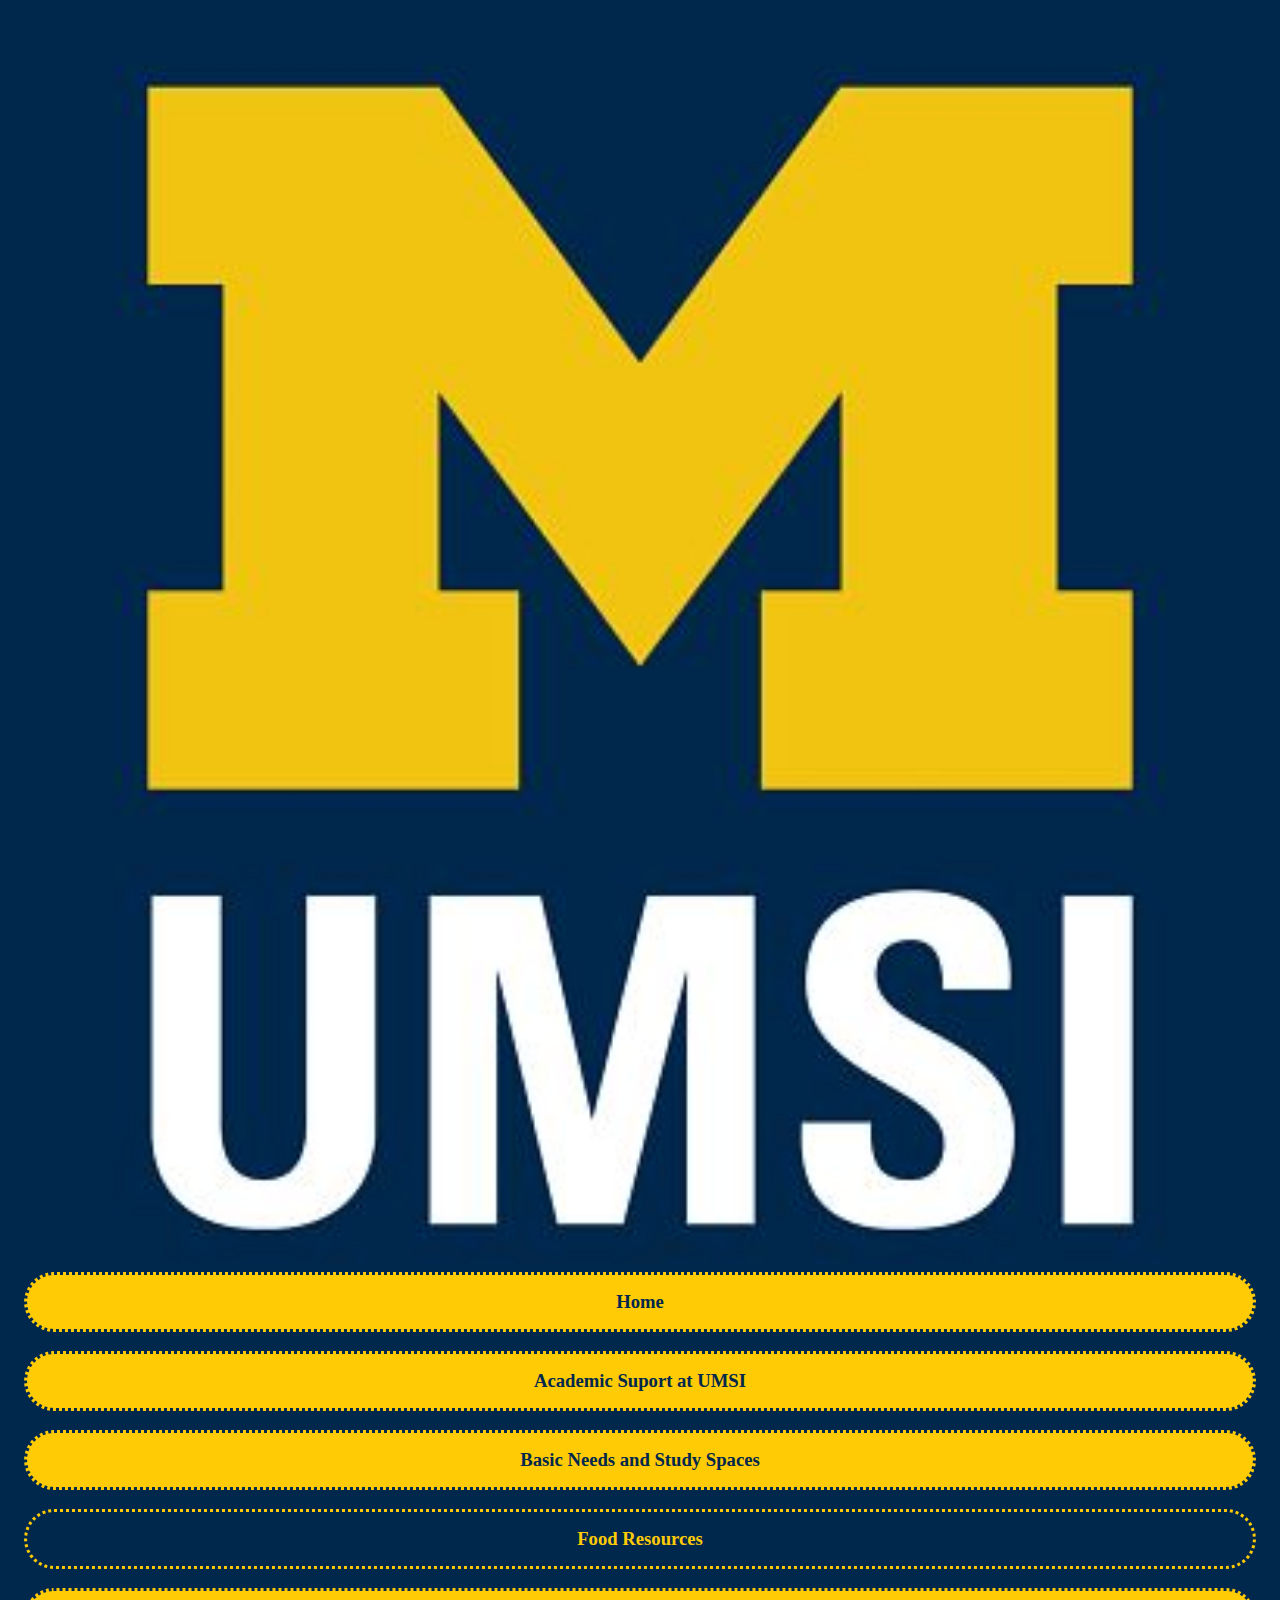
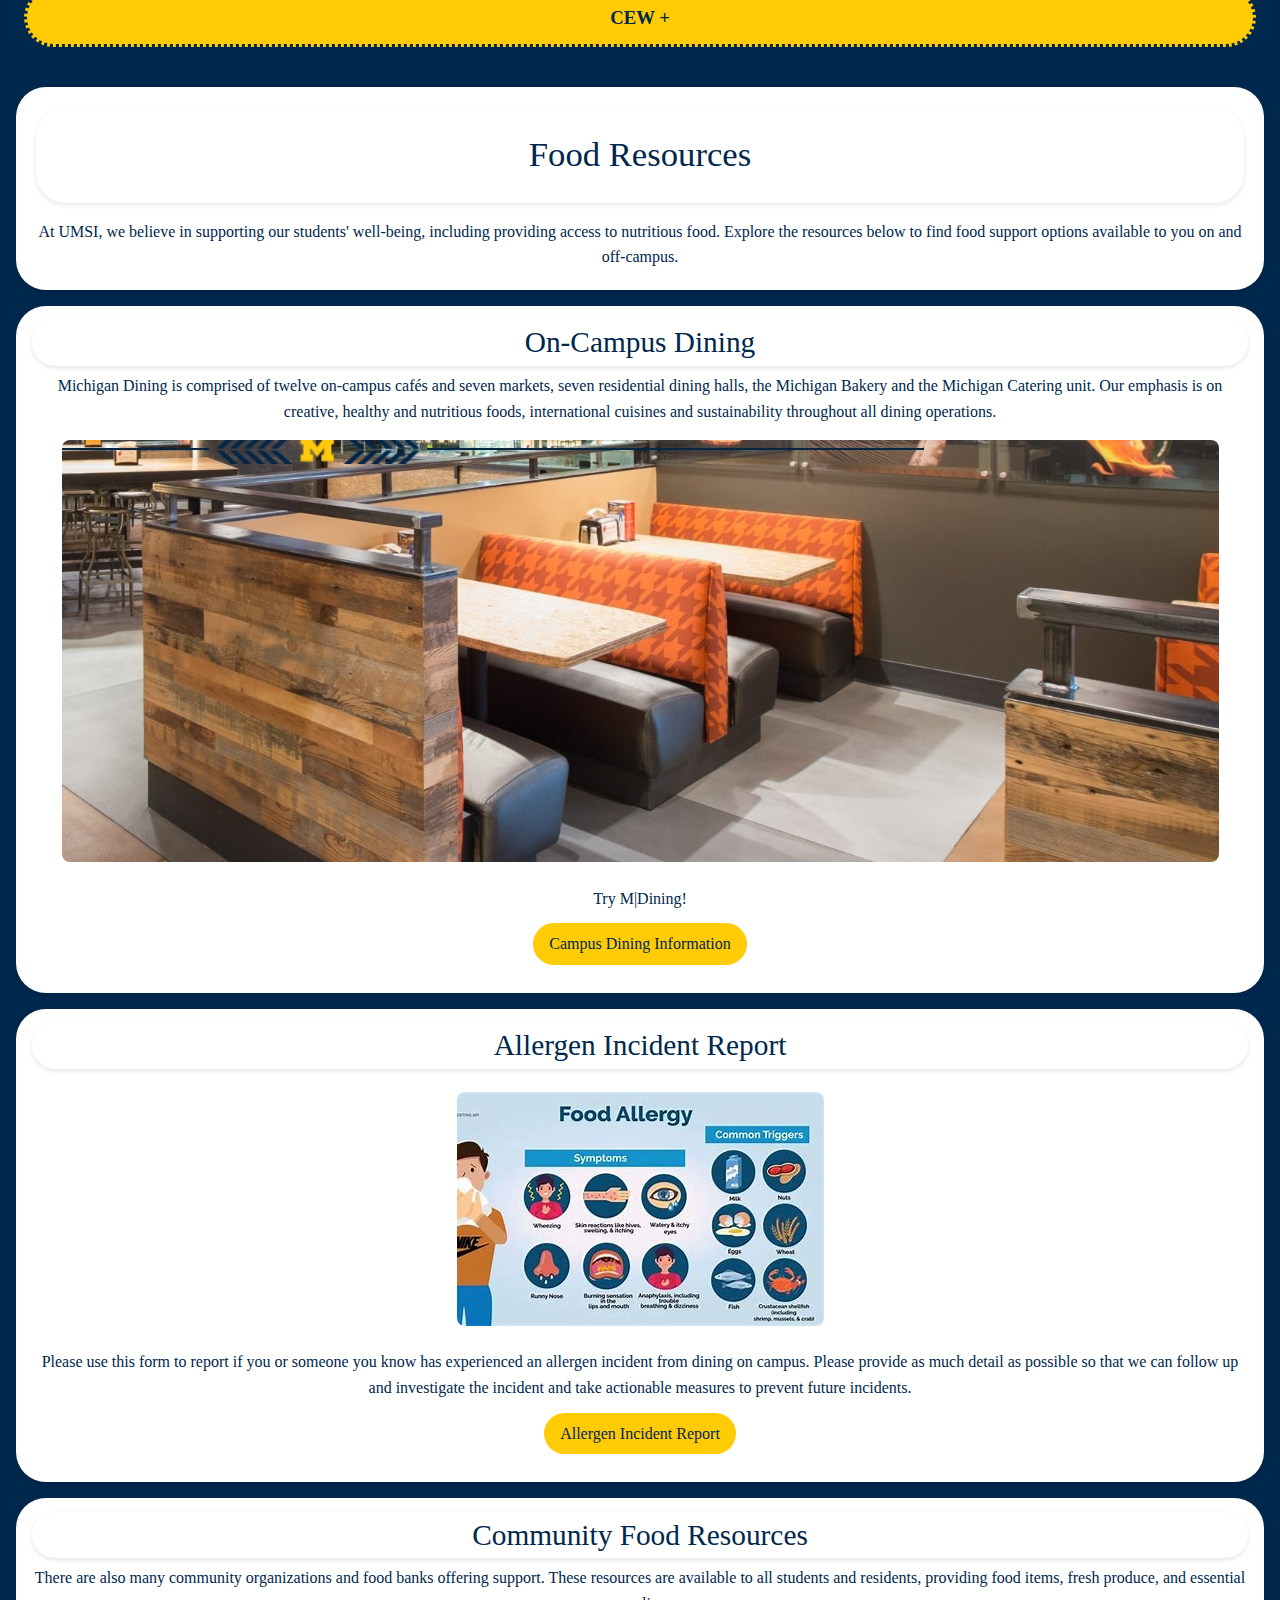
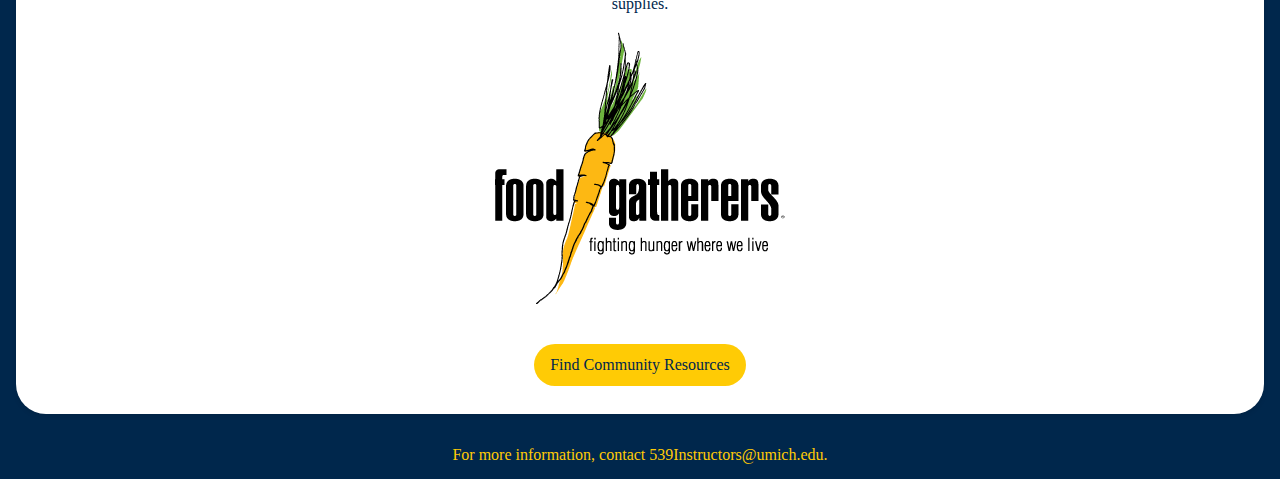
<file: 539f24_Client_Project_Starter-main/Food.html>
<!DOCTYPE html>
<html lang="en">
<head>
    <meta charset="UTF-8">
    <meta name="viewport" content="width=device-width, initial-scale=1.0">
    <link rel="stylesheet" href="css/reset.css">
    <link rel="stylesheet" href="css/style.css">
    <title>Food Resources | UMSI Student Portal</title>
</head>
<body>
    <a class="skip" href="#main-content">Skip to Main Content</a>
    <header class="header">
        <img src="images/UMSI_signature_vertical_informal_solidblue.jpg" alt="UMSI Logo" class="logo">
        <nav class="nav">
            <ul>
                    <li class="item"><a href="index.html">Home</a></li>
                    <li class="item"><a href="Support.html">Academic Suport at UMSI</a></li>
                    <li class="item"><a href="Needs.html">Basic Needs and Study Spaces</a></li>
                    <li class="item-active"><a href="Food.html">Food Resources</a></li>
                    <li class="item"><a href="CEW.html">CEW +</a></li>
            </ul>
        </nav>
    </header>
    
    <main id="main-content" class="main">
    <section class="intro-section">
        <h1 class="title">Food Resources</h1>
        <p>At UMSI, we believe in supporting our students' well-being, including providing access to nutritious food. Explore the resources below to find food support options available to you on and off-campus.</p>
    </section>

        <section>
            <h2 class="on-campus-dining-section">On-Campus Dining</h2>
            <p>Michigan Dining is comprised of twelve on-campus cafés and seven markets, seven residential dining halls, the Michigan Bakery and the Michigan Catering unit. Our emphasis is on creative, healthy and nutritious foods, international cuisines and sustainability throughout all dining operations.</p>
            <div>
                <figure>
                <img src="images/dining_hall.jpeg" alt="Campus Dining" class="section-img">
                <figcaption>Try M|Dining!</figcaption>
                </figure>
                <a href="https://dining.umich.edu/menus-locations/" target="_blank" class="button">Campus Dining Information</a></li>
            </div>
        </section>

        <section class="allergen-report-section">
            <h2>Allergen Incident Report</h2>
            <img src="images/food_allergy.jpg" alt="Food Allergy" class="section-img">
            <p>Please use this form to report if you or someone you know has experienced an allergen incident from dining on campus. Please provide as much detail as possible so that we can follow up and investigate the incident and take actionable measures to prevent future incidents.</p>
            <a href="https://docs.google.com/forms/d/e/1FAIpQLSfiQRc0tBBlhAXGMWeDJLkwBmKmnF0h-e8sH4y7hUlQyx0VoA/viewform" target="_blank" class="button">Allergen Incident Report</a>
        </section>

        <section class="community-food-section">
            <h2>Community Food Resources</h2>
            <p>There are also many community organizations and food banks offering support. These resources are available to all students and residents, providing food items, fresh produce, and essential supplies.</p>
            <div>
                <img src="images/FG-logo-3Color_290.jpg" alt="Community Food Resources" class="section-img">
                <br> 
                <a href="https://www.foodgatherers.org/" target="_blank" class="button">Find Community Resources</a>
            </div>
        </section>
    </main>

    <footer class="footer">
        <p>For more information, contact <a href="mailto:539Instructors@umich.edu">539Instructors@umich.edu</a>.</p>
    </footer>
</body>
</html>
</file>
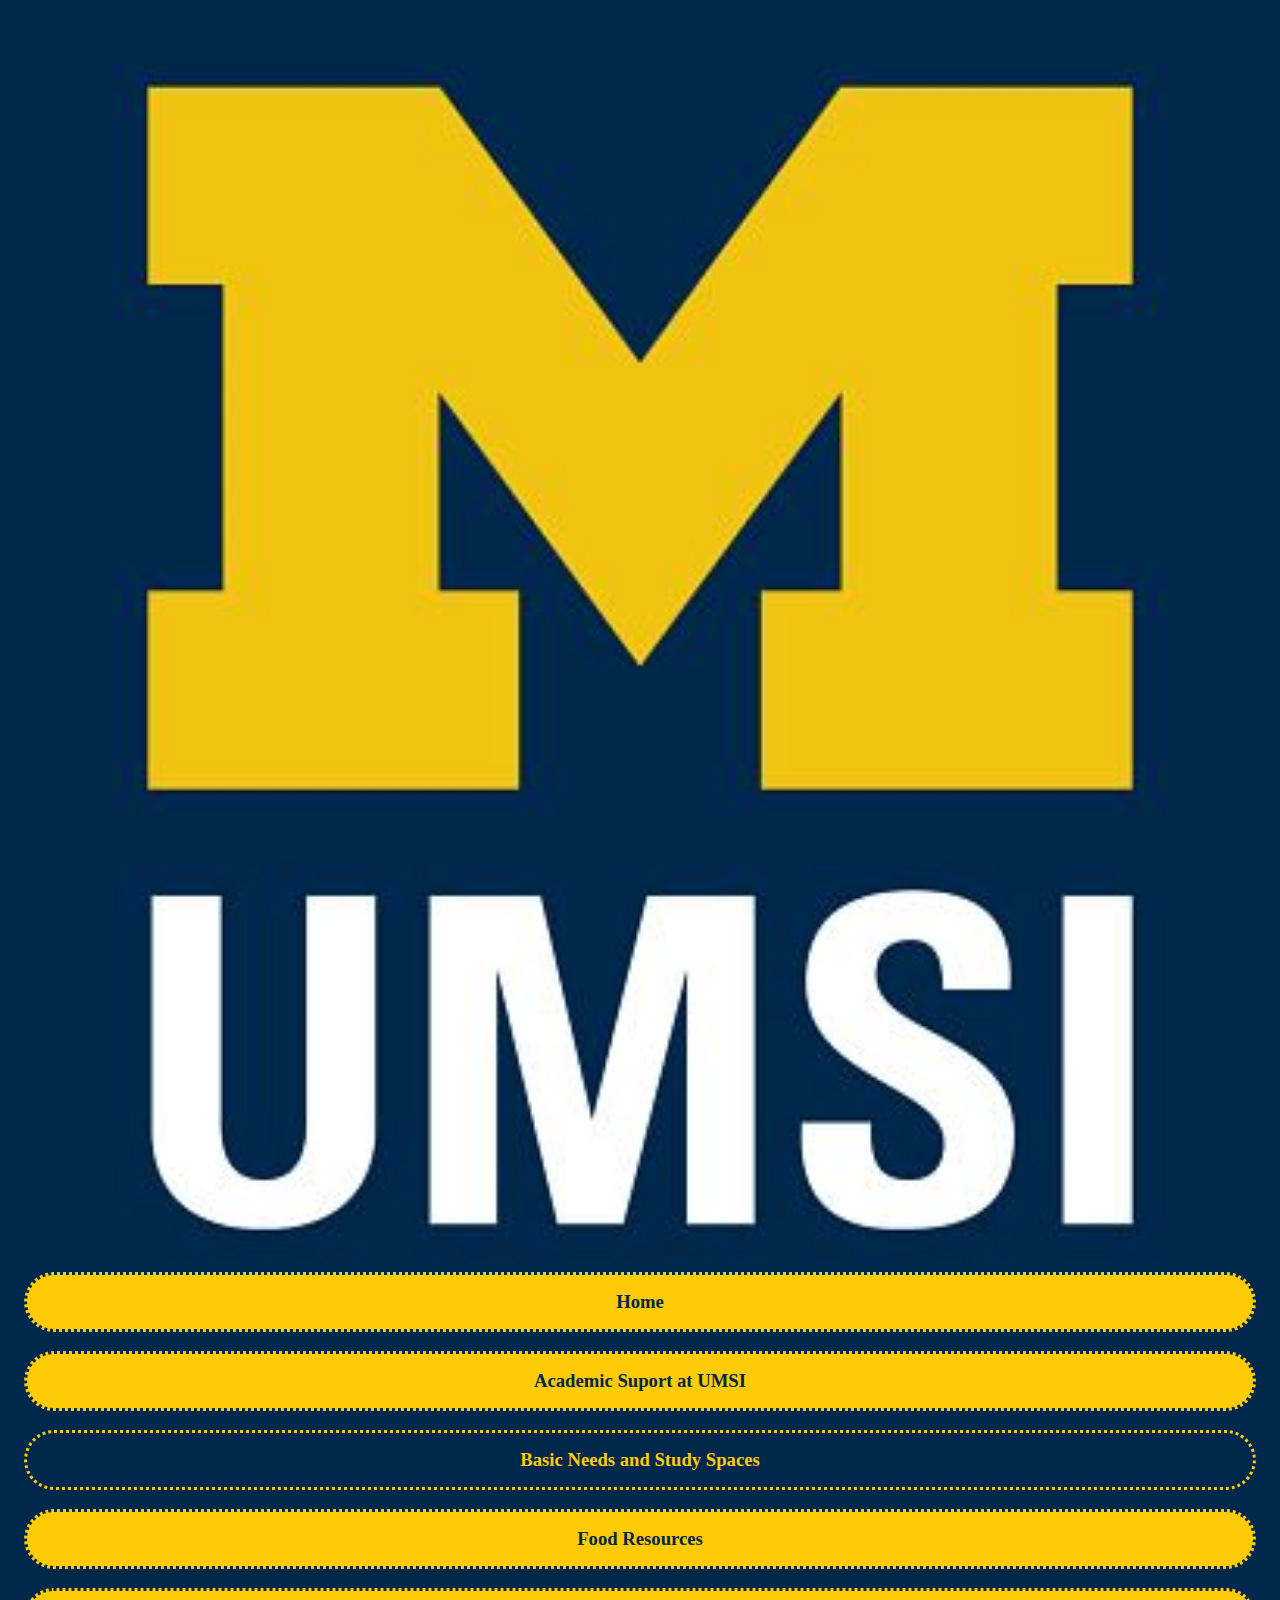
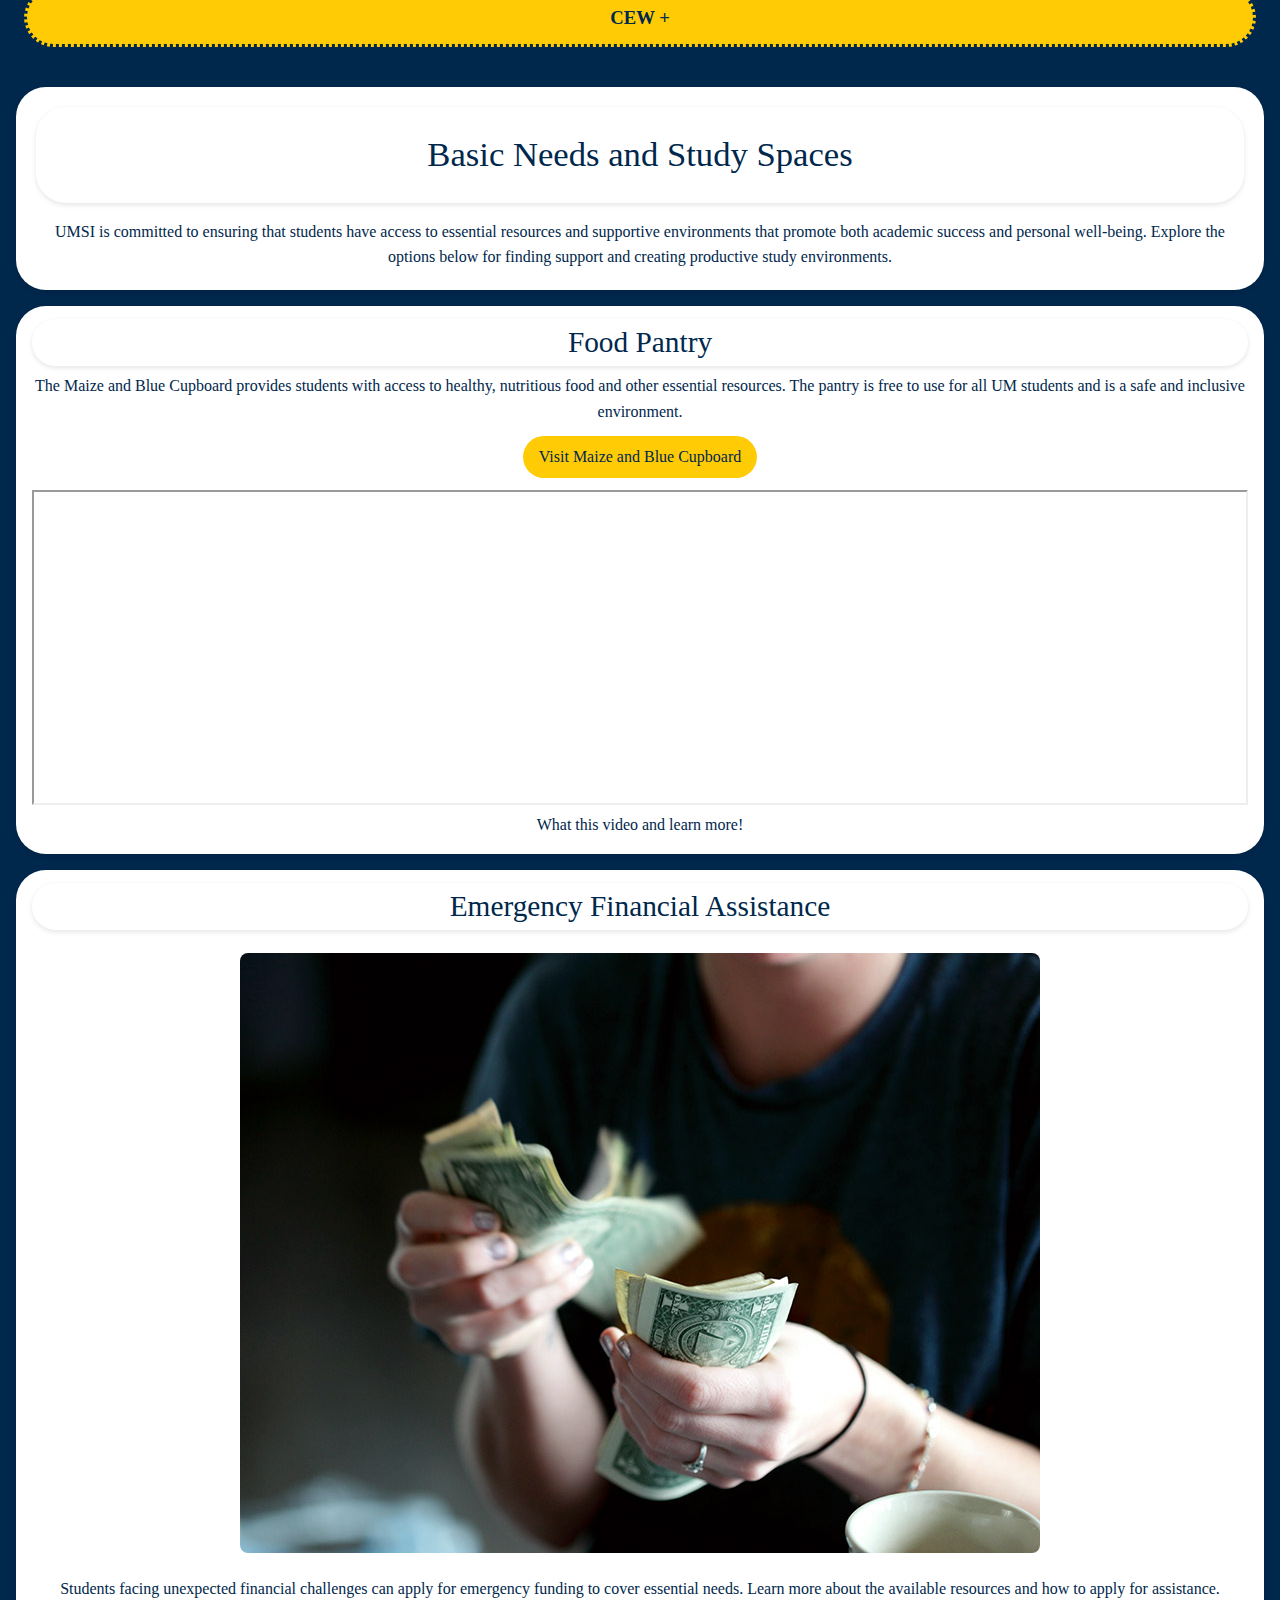
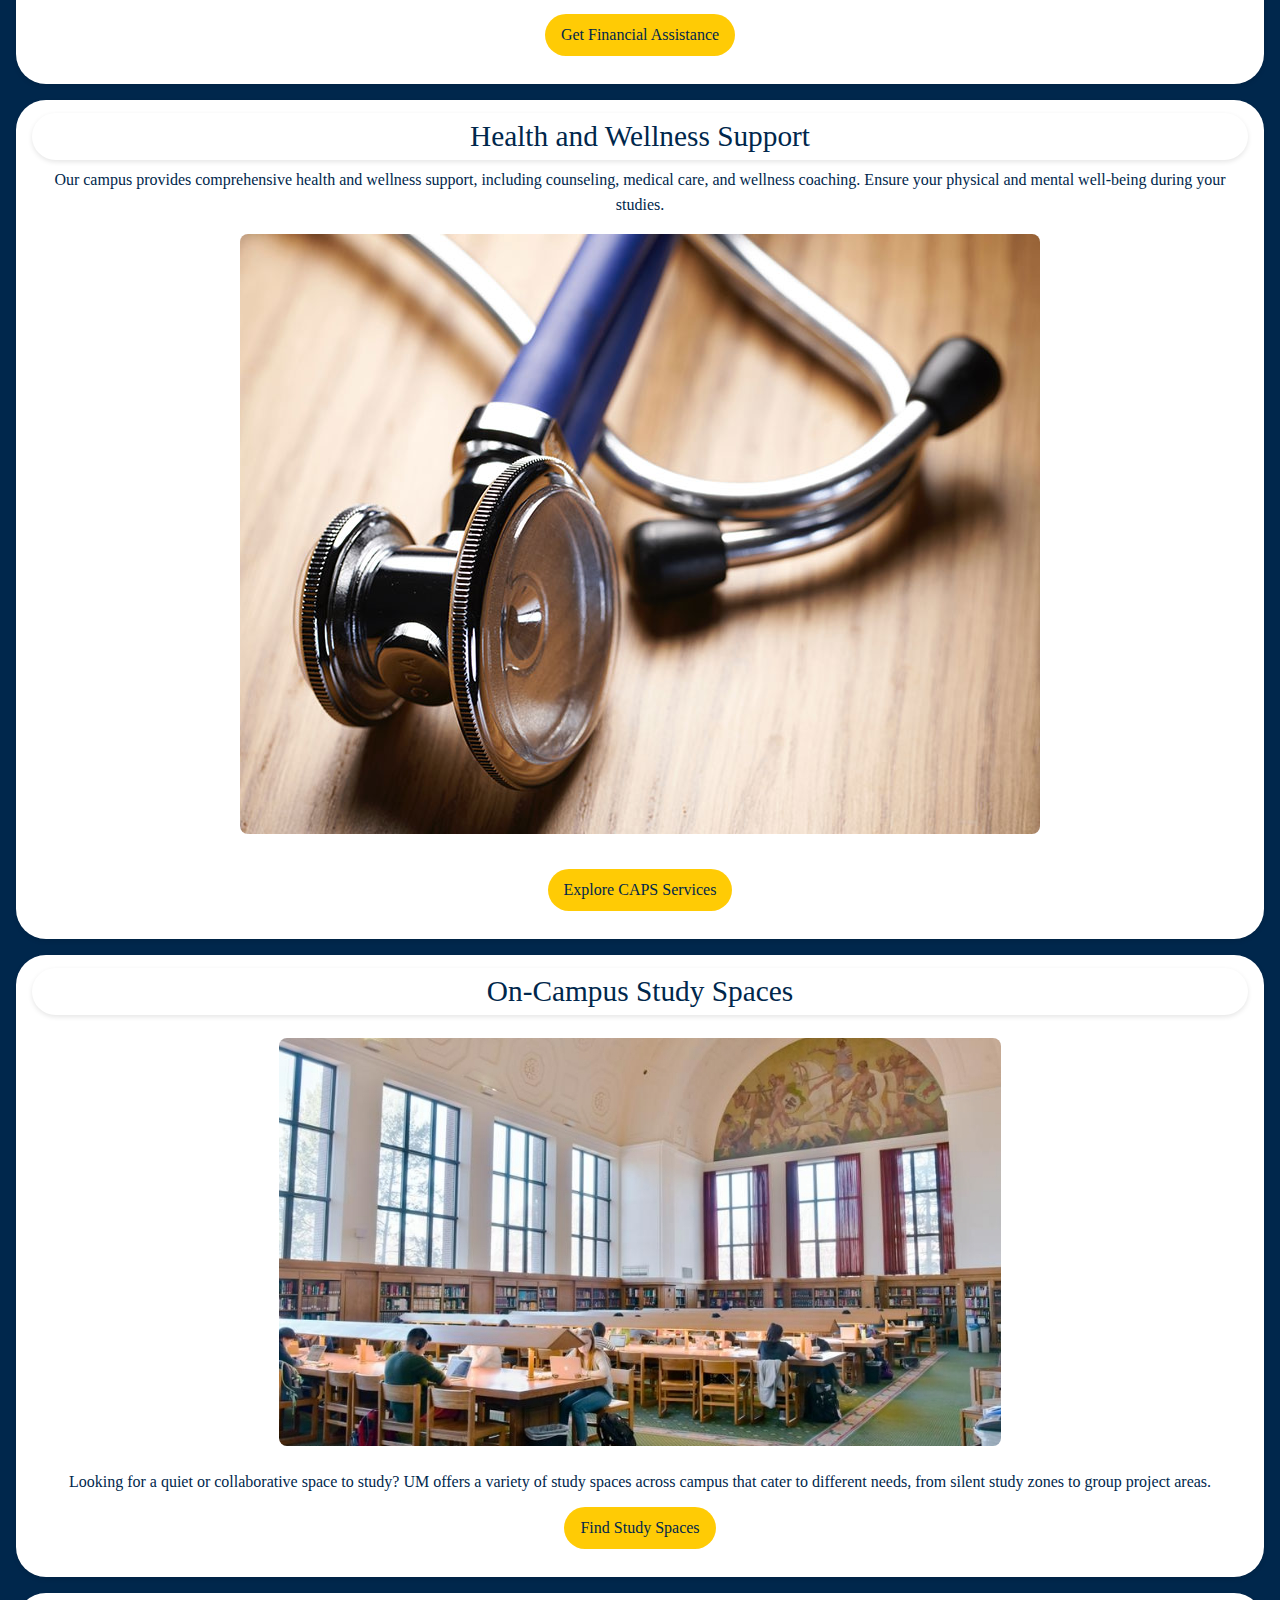
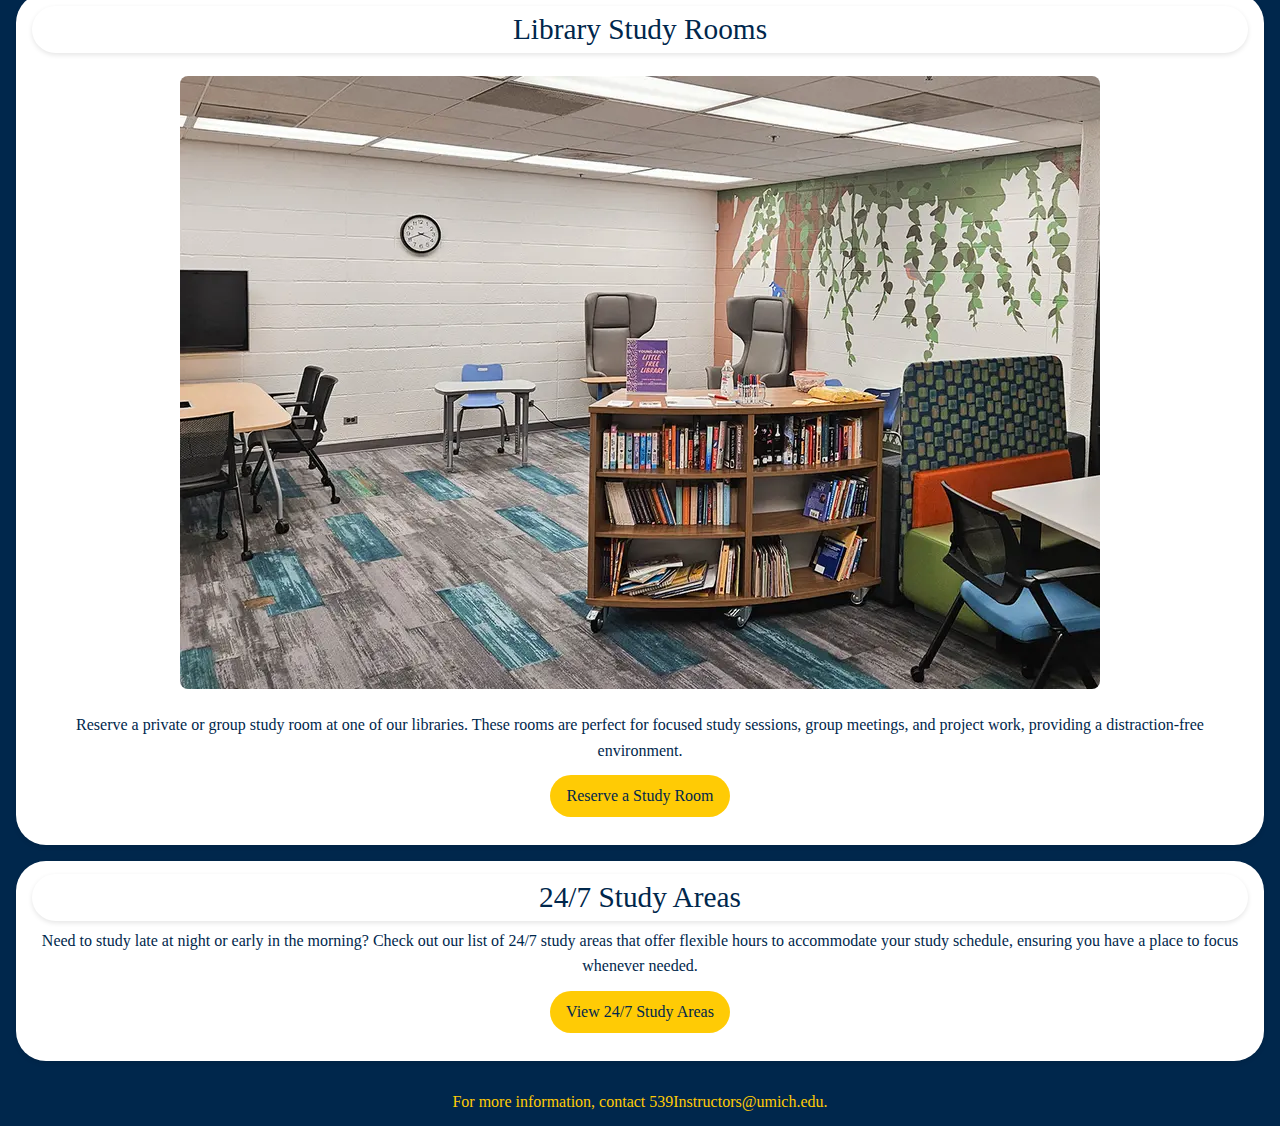
<file: 539f24_Client_Project_Starter-main/Needs.html>
<!DOCTYPE html>
<html lang="en">
<head>
    <meta charset="UTF-8">
    <meta name="viewport" content="width=device-width, initial-scale=1.0">
    <link rel="stylesheet" href="css/reset.css">
    <link rel="stylesheet" href="css/style.css">
    <title>Basic Needs and Study Spaces | UMSI Student Portal</title>
</head>
<body>

    <a class="skip" href="#main-content">Skip to Main Content</a>

    <header class="header">
        <img src="images/UMSI_signature_vertical_informal_solidblue.jpg" alt="UMSI Logo" class="logo">
        <nav class="nav">
            <ul>
                <li class="item"><a href="index.html">Home</a></li>
                <li class="item"><a href="Support.html">Academic Suport at UMSI</a></li>
                <li class="item-active"><a href="Needs.html">Basic Needs and Study Spaces</a></li>
                <li class="item"><a href="Food.html">Food Resources</a></li>
                <li class="item"><a href="CEW.html">CEW +</a></li>
            </ul>
        </nav>
    </header>

    <main id="main-content" class="main">
        <section class="intro-section">
            <h1 class="title">Basic Needs and Study Spaces</h1>
            <p>UMSI is committed to ensuring that students have access to essential resources and supportive environments that promote both academic success and personal well-being. Explore the options below for finding support and creating productive study environments.</p>
        </section>
        <section class="food-pantry-section">
                <h2>Food Pantry</h2>
                <p>The Maize and Blue Cupboard provides students with access to healthy, nutritious food and other essential resources. The pantry is free to use for all UM students and is a safe and inclusive environment.</p>
                <a href="https://mbc.studentlife.umich.edu/" target="_blank" class="button">Visit Maize and Blue Cupboard</a>
                <figure>
                    <iframe width="100%" height="315" src="https://www.youtube.com/embed/ksqfEgX8KJg"  title="Introduction to Maize and Blue Cupboard video"></iframe>
                    <figcaption>What this video and learn more!</figcaption>
                </figure>
        </section>

        <section class="financial-assistance-section">
                <h2>Emergency Financial Assistance</h2>
                <img src="images/finance_emergent.jpg" alt="Emergent Financial Assistance" class="section-img">
                <p>Students facing unexpected financial challenges can apply for emergency funding to cover essential needs. Learn more about the available resources and how to apply for assistance.</p>
                <a href="https://basicneeds.studentlife.umich.edu/category/finance/" target="_blank" class="button">Get Financial Assistance</a>
        </section>

        <section class="health-wellness-section">
                <h2>Health and Wellness Support</h2>
                <p>Our campus provides comprehensive health and wellness support, including counseling, medical care, and wellness coaching. Ensure your physical and mental well-being during your studies.</p>
                <div class="centered-image">
                    <img src="images/healthcare-1.jpg" alt="Health" class="section-img">
                </div>
                <a href="https://basicneeds.studentlife.umich.edu/category/health-care/" target="_blank" class="button">Explore CAPS Services</a>
        </section>

        <section class="study-spaces-section">
                <h2>On-Campus Study Spaces</h2>
                <img src="images/study_space.jpeg" alt="Study Space" class="section-img">
                <p>Looking for a quiet or collaborative space to study? UM offers a variety of study spaces across campus that cater to different needs, from silent study zones to group project areas.</p>
                <a href="https://www.google.com/search?q=umich+study+spaces" target="_blank" class="button">Find Study Spaces</a>
        </section>

        <section class="library-study-rooms-section">
                <h2>Library Study Rooms</h2>
                <img src="images/study_room.jpg" alt="Library Room" class="section-img">
                <p>Reserve a private or group study room at one of our libraries. These rooms are perfect for focused study sessions, group meetings, and project work, providing a distraction-free environment.</p>
                <a href="https://www.lib.umich.edu/spaces" target="_blank" class="button">Reserve a Study Room</a>
        </section>

        <section class="study-areas-section">
                <h2>24/7 Study Areas</h2>
                <p>Need to study late at night or early in the morning? Check out our list of 24/7 study areas that offer flexible hours to accommodate your study schedule, ensuring you have a place to focus whenever needed.</p>
                <a href="https://admissions.umich.edu/explore-visit/blog/best-study-spots-campus" target="_blank" class="button">View 24/7 Study Areas</a>
        </section>
    </main>

    <footer class="footer">
        <p>For more information, contact <a href="mailto:539Instructors@umich.edu">539Instructors@umich.edu</a>.</p>
    </footer>
</body>
</html>
</file>
<file: css/style.css>
*{
    box-sizing: border-box;
}

body{
    font-family: 'Oswald', 'Atkinson Hyperlegible';
    background-color: #FFFFFF;
    color: #00274C;
    margin: 0;
    padding: 0;
    display: grid;
    grid-template-rows: auto 1fr auto;
    min-height: 100vh;
    line-height:1.6;
}

a{
    text-decoration: none;
    color: #FFCB05;
}

a:hover{
    text-decoration: none;
    color: #FFCB05;
}

a:focus{
    text-decoration: underline;
    color: #FFCB05;
}

.skip{
    position:absolute;
    background-color: #00274C;
    color:#FFFFFF;
    top:-100px;
    left: 10px;
    z-index: 1000;
}

.skip:focus{
    top: 10px;
    outline: 2px solid #FFCB05;
}

.header{
    text-align: center;
    background-color: #00274C;
    color:#ffffff;
    padding: 16px;
    display: grid;
    grid-template-columns: 1fr;
    align-items: center;
}

.header .logo{
    width: 100%;
    border-radius: 30px;
    margin: 0;
}

.nav ul{
    display: grid;
    font-weight: bold;
    grid-template-columns: 1fr;
    gap: 3px;
    justify-content: center;
    text-align: center;
}

.nav li{
    display:flex;
    justify-content: center;
    align-items: center;
    height:auto;
    border-radius: 15px;
    padding: 4px 12px;
    border: 3px;
    border-style: dotted;
    margin: 8px;
    font-size: 14pt;
}

.nav .item{
    background-color: #FFCB05;
    border-color: #00274C;
}

.nav .item-active{
    color: #FFCB05;
    border-style: dotted;
    text-decoration: underline;
    font-weight: bold;
}

.nav .item a{
    color: #00274C;
    display: block;
}

.item a:hover{
    background-color: #FFCB05;
}

.main{
    display: grid;
    grid-template-columns: 1fr;
    gap: 16px;
    padding: 16px;
    background-color: #00274C;
}

.main .title, .main .intro-section{
    text-align: center;
    color: #00274C;
    background-color:#FFFFFF;
    padding: 20px;
    border-radius: 30px;
    box-shadow: 0 2px 5px rgba(0, 0, 0, 0.8);
}

.section-img{
    max-width: 100%;
    min-height: 10vh;
    border-radius: 8px;
    margin: 16px 0;
}

.button{
    display: inline-block;
    padding: 8px 16px;
    background-color: #FFCB05;
    color:#00274C;
    text-align: center;
    border-radius: 30px;
    font-size: 12pt;
    margin: 12px;
}

.button:hover, .button:focus{
    text-decoration: underline;
    background-color: #2F65A7;
    color:#ffffff;
}

section {
    background-color: #FFFFFF;
    padding: 16px;
    border-radius: 30px;
    text-align: center;
    box-shadow: 0 2px 5px rgba(0, 0, 0, 0.8);
}

.resources-list{
    list-style-type: decimal;
    list-style-position: inside;
    padding-left: 20px;
    font-style: italic;
    font-size: 10pt;
}

h1, h2, h3{
    text-align: center;
    margin-bottom: 16px;
    border-radius: 30px;
}

h1{
    color: #FFFFFF;
    font-size: 26pt;
    box-shadow: 0 2px 5px rgba(0, 0, 0, 0.5);
}

h2{
    font-size: 22pt;
    margin-top: -2pt;
    margin-bottom: 5pt;
    box-shadow: 0 2px 5px rgba(0, 0, 0, 0.5);
}

h3{
    font-size: 16pt;
    margin-top: 10pt;
    margin-bottom: -5pt;
}

p, li{
    color: #00274C;
    text-align: center;
    font-size: 12pt;
}

.footer{
    text-align: center;
    background-color: #00274C;
    padding: 12px;
    color:#FFCB05;
}

.footer p {
    color:#FFCB05;
}

.error-section {
    text-align: center;
    justify-content: space-around;
    padding: 40px;
    background-color: #FFFFFF;
    color: #00274C;
    border-radius: 30px;
    box-shadow: 0 4px 8px rgba(0, 0, 0, 0.8);
}

.error-section h1 {
    font-size: 48pt;
    color: #FFCB05;
}

.error-section h2 {
    font-size: 24pt;
    margin-bottom: 20px;
}

.error-section p {
    font-size: 14pt;
    margin-bottom: 20px;
}


@media (min-width: 700px){
    .header{
        display: flex;
        flex-direction: row;
        justify-content: space-around;
        align-items: flex-end;
        background-color: #00274C;
        color:#ffffff;
        padding: 16px;
    }

    .header .logo{
        display: flex;
        flex-direction: row;
        justify-content: space-between;
        width: 10%;;
        margin: 0;
    }

    .nav ul{
        display: flex;
        flex-direction: row;
        gap: 12px;
        list-style: none;
        padding: 0;
        margin: 20px 0;
        align-items: flex-end;
    }

    .main {
        gap: 24px;
    }

    .footer {
        display: flex;
        justify-content: space-between;
        padding: 20px 40px;
    }

    .section-img {
        max-width: 60%;
        height: auto;
        margin: 0 auto;
    }

    h3{
        font-size: 18pt;
    }
    p{
        font-size: 16pt;
    }

    .error-section {
        text-align: center;
        justify-content: space-around;
        padding: 40px;
        background-color: #FFFFFF;
        color: #00274C;
        border-radius: 30px;
        box-shadow: 0 4px 8px rgba(0, 0, 0, 0.8);
    }

    .error-section h1 {
        font-size: 48pt;
        color: #FFCB05;
    }
    
    .error-section h2 {
        font-size: 24pt;
        margin-bottom: 20px;
    }
    
    .error-section p {
        font-size: 14pt;
        margin-bottom: 20px;
    }
}
</file>
<file: 539f24_Client_Project_Starter-main/css/style.css>
*{
    box-sizing: border-box;
}

body{
    font-family: 'Oswald', 'Atkinson Hyperlegible';
    background-color: #FFFFFF;
    color: #00274C;
    margin: 0;
    padding: 0;
    display: grid;
    grid-template-rows: auto 1fr auto;
    min-height: 100vh;
    line-height:1.6;
}

a{
    text-decoration: none;
    color: #FFCB05;
}

a:hover{
    text-decoration: underline;
    color: #FFCB05;
}

a:focus{
    text-decoration: underline;
    color: #FFCB05;
}

.skip{
    position:absolute;
    background-color: #00274C;
    top:-100px;
}

.header{
    text-align: center;
    background-color: #00274C;
    color:#ffffff;
    padding: 16px;
    display: grid;
    grid-template-columns: 1fr;
    align-items: center;
}

.header .logo{
    width: 100%;
    border-radius: 60px;
    margin: 0;
}

.nav ul{
    display: grid;
    font-weight: bold;
    grid-template-columns: 1fr;
    gap: 3px;
    justify-content: center;
    text-align: center;
}

.nav li{
    display:flex;
    justify-content: center;
    align-items: center;
    height:auto;
    border-radius: 90px;
    padding: 12px;
    border: 3px;
    border-style: dotted;
    margin: 8px;
    font-size: 14pt;
}

.nav .item{
    background-color: #FFCB05;
    border-color: #00274C;
}

.nav .item-active{
    color: #FFCB05;
    border-style: dotted;
}

.nav .item a{
    color: #00274C;
    display: block;
}

.item a:hover{
    background-color: #FFCB05;
}

.main{
    display: grid;
    grid-template-columns: 1fr;
    gap: 16px;
    padding: 16px;
    background-color: #00274C;
}

.main .title, .main .intro-section{
    text-align: center;
    color: #00274C;
    background-color:#FFFFFF;
    padding: 20px;
    border-radius: 30px;
    box-shadow: 0 2px 5px rgba(0, 0, 0, 0.1);
}

.section-img{
    max-width: 100%;
    min-height: 10vh;
    border-radius: 8px;
    margin: 16px 0;
}

.button{
    display: inline-block;
    padding: 8px 16px;
    background-color: #FFCB05;
    color:#00274C;
    text-align: center;
    border-radius: 30px;
    font-size: 12pt;
    margin: 12px;
}

.button:hover, .button:focus{
    text-decoration: underline;
    background-color: #2F65A7;
    color:#ffffff;
}

section {
    background-color: #FFFFFF;
    padding: 16px;
    border-radius: 30px;
    text-align: center;
    box-shadow: 0 2px 5px rgba(0, 0, 0, 0.1);
}

.resources-list{
    list-style-type: decimal;
    list-style-position: inside;
    padding-left: 20px;
    font-style: italic;
    font-size: 10pt;
}

h1, h2, h3{
    text-align: center;
    margin-bottom: 16px;
    border-radius: 30px;
}

h1{
    color: #FFFFFF;
    font-size: 26pt;
    box-shadow: 0 2px 5px rgba(0, 0, 0, 0.1);
}

h2{
    font-size: 22pt;
    margin-top: -2pt;
    margin-bottom: 5pt;
    box-shadow: 0 2px 5px rgba(0, 0, 0, 0.1);
}

h3{
    font-size: 16pt;
    margin-top: 10pt;
    margin-bottom: -5pt;
}

p, li{
    color: #00274C;
    text-align: center;
    font-size: 12pt;
}

.footer{
    text-align: center;
    background-color: #00274C;
    padding: 12px;
    color:#FFCB05;
}

.footer p {
    color:#FFCB05;
}
</file>
